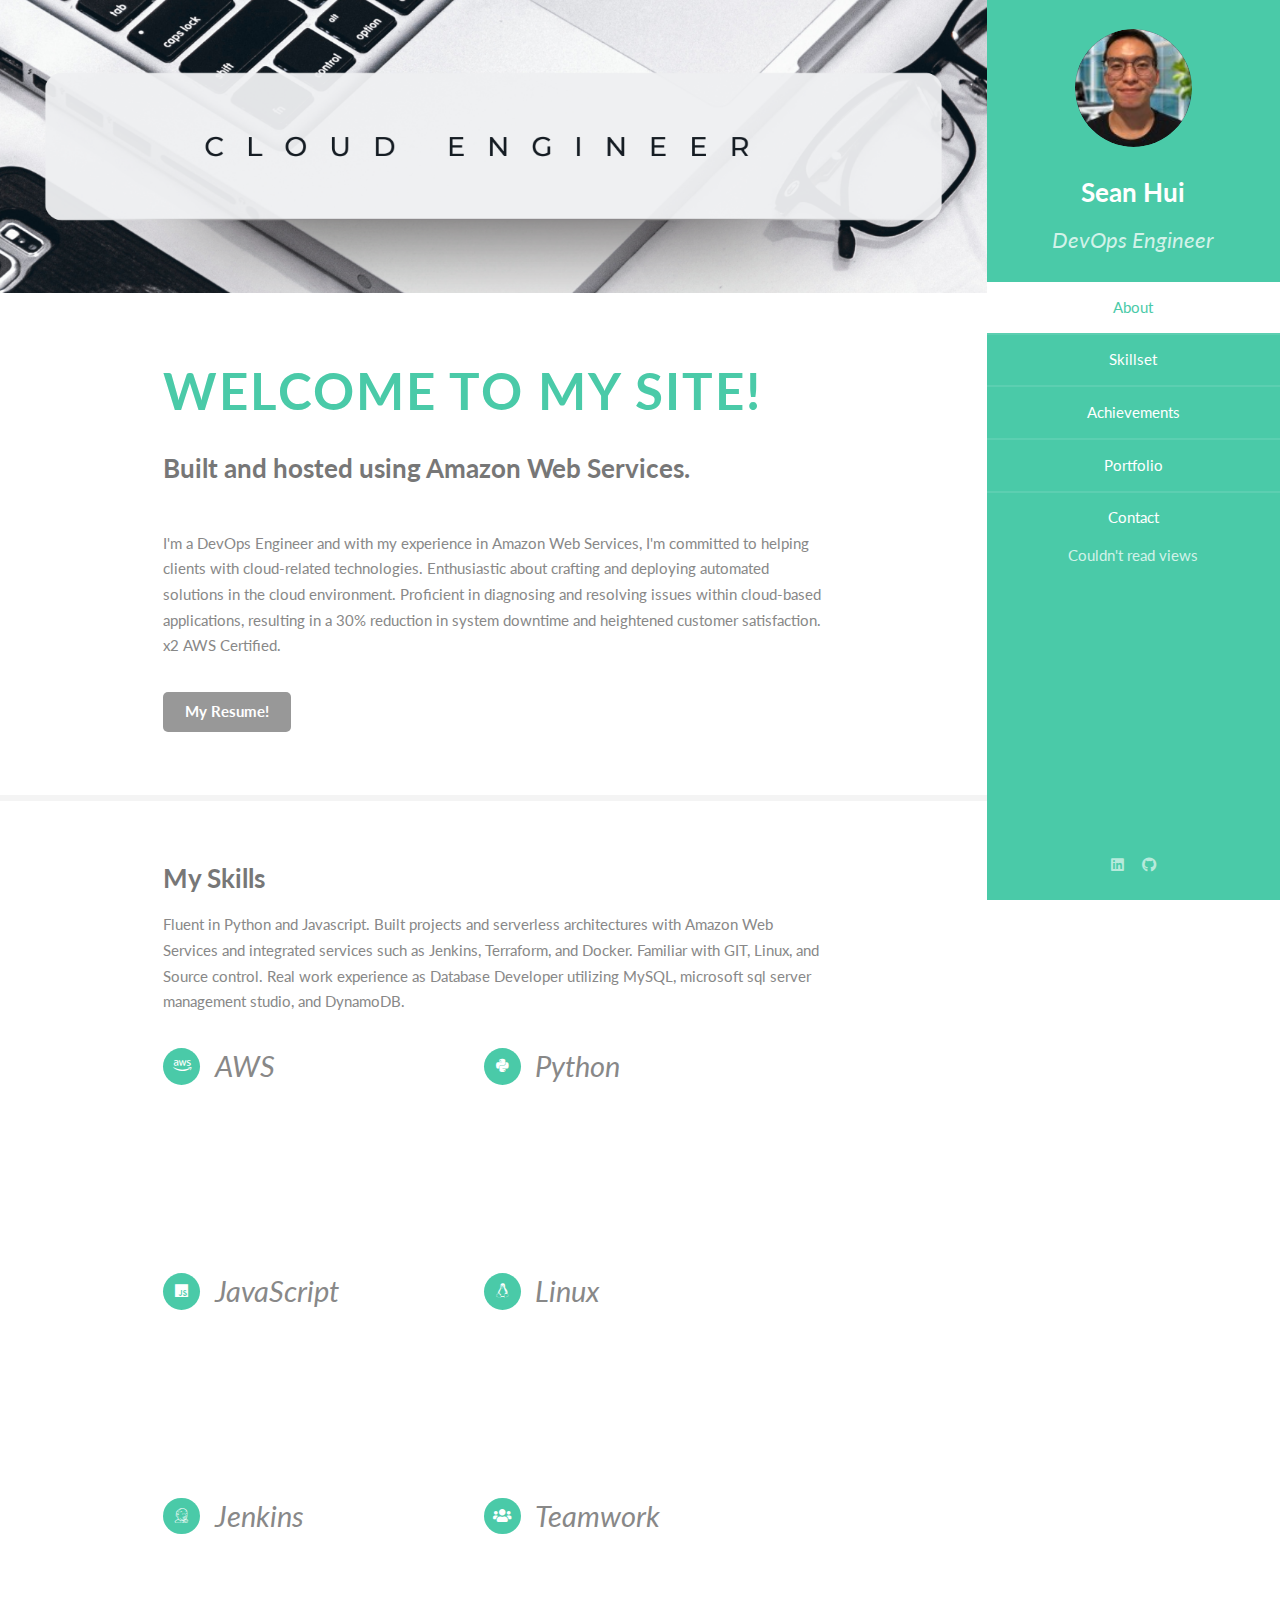
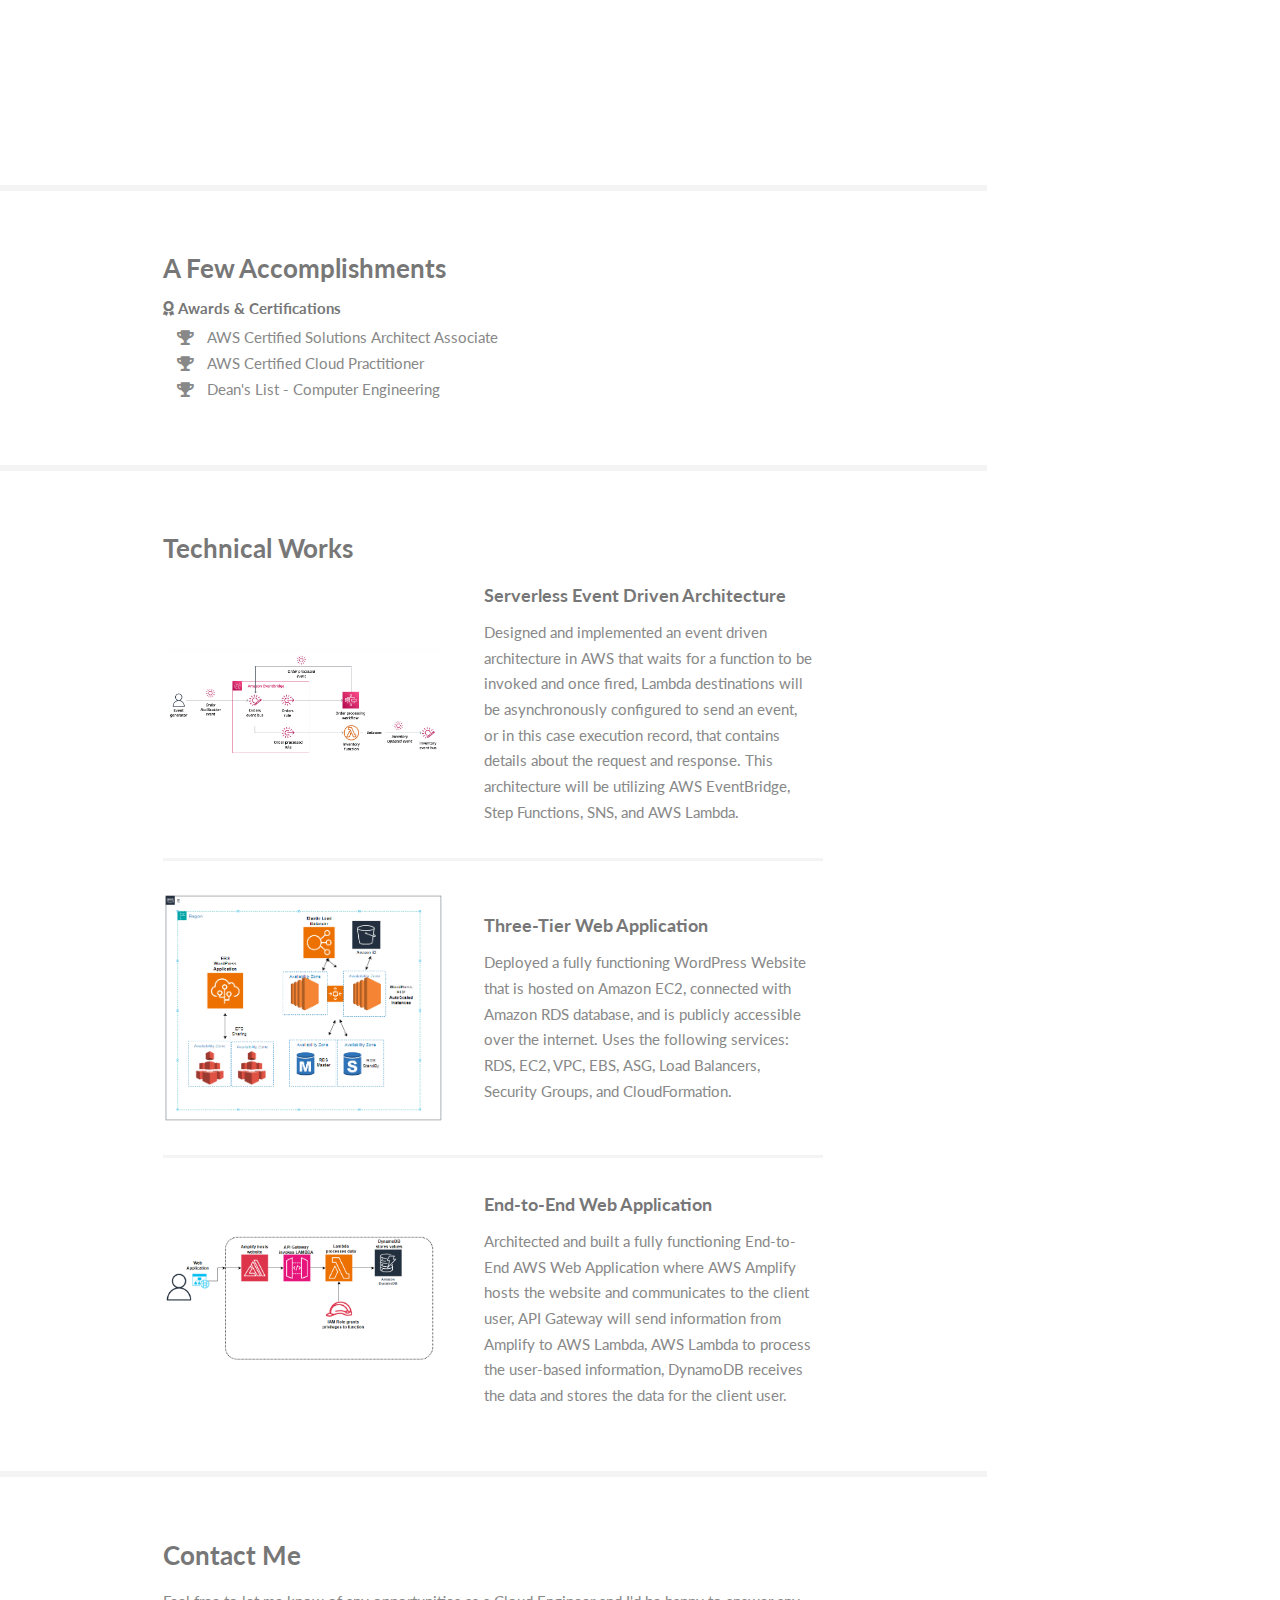
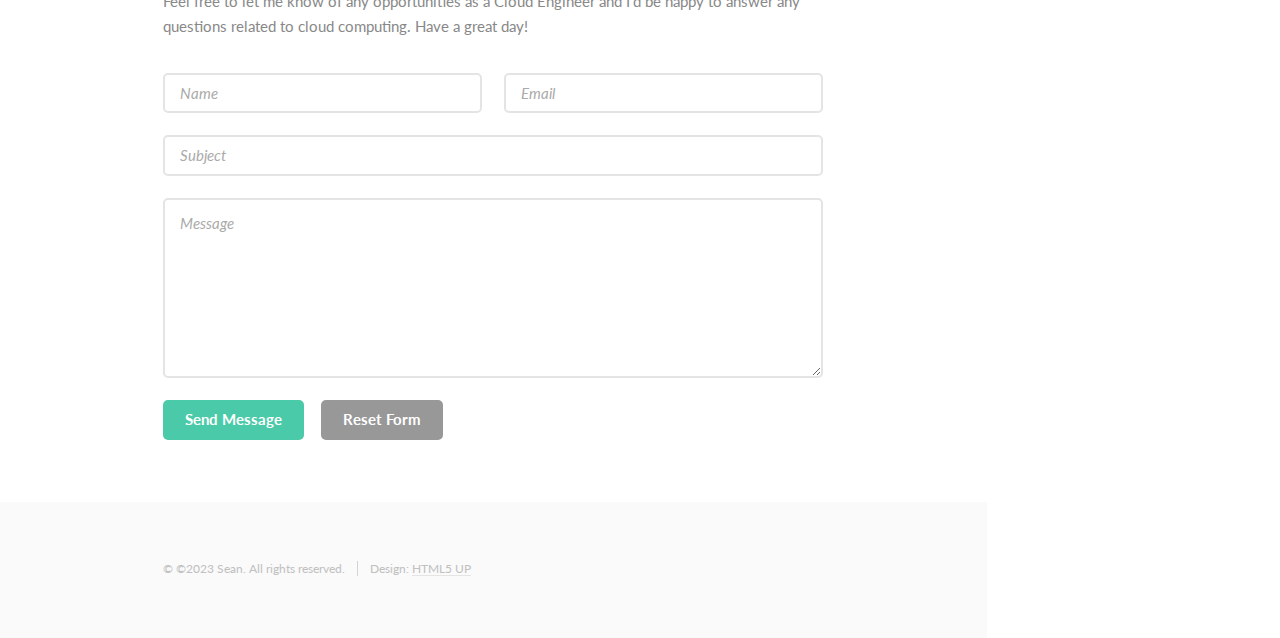
<file: Website Contents/index.html>
<!DOCTYPE HTML>
<!--
	Read Only by HTML5 UP
	html5up.net | @ajlkn
	Free for personal and commercial use under the CCA 3.0 license (html5up.net/license)
-->
<html>
	<head>
		<title>Sean Hui's Cloud Resume Challenge</title>
		<meta charset="utf-8" />
		<meta name="viewport" content="width=device-width, initial-scale=1, user-scalable=no" />
		<link rel="stylesheet" href="assets/css/main.css" />
	</head>
	<body class="is-preload">

		<!-- Header -->
			<section id="header">
				<header>
					<span class="image avatar"><img src="images/profilepic.jpg" alt="" /></span>
					<h1 id="logo"><a href="#">Sean Hui</a></h1>
					<p class="job-titles" id="jobTitles">
						<span class=>DevOps Engineer</span><span class="hidden">Cloud Engineer</span><span class="hidden">Solutions Architect</span><span class="hidden">Cloud Architect</span><span class="hidden">Software Engineer</span>
					  </p>
				</header>
				<nav id="nav">
					<ul>
						<li><a href="#one" class="active">About</a></li>
						<li><a href="#two">Skillset</a></li>
						<li><a href="#three">Achievements</a></li>
						<li><a href="#four">Portfolio</a></li>
						<li><a href="#five">Contact</a></li>
						<div class="counter-number nav-item nav-link text-white-50 font-os font-size-16 active">Couldn't read views</div>
					</ul>
				</nav>
				<footer>
					<ul class="icons">
						<li><a href="https://www.linkedin.com/in/snhui/" class="icon2 brands fa-linkedin" target="_blank"><span class="label">LinkedIn</span></a></li>
						<li><a href="https://github.com/Seanhui2000" class="icon2 brands fa-github" target="_blank"><span class="label">GitHub</span></a></li>
					  </ul>
				</footer>
			</section>

		<!-- Wrapper -->
			<div id="wrapper">

				<!-- Main -->
					<div id="main">

						<!-- One -->
							<section id="one">
								<div class="image main" data-position="center">
									<img src="images/CLoud Engineer.png" alt="" />
								</div>
								<div class="container">
									<header class="major">
										<h2>
											<span>W</span><span>e</span><span>l</span><span>c</span><span>o</span><span>m</span><span>e</span> 
											<span>t</span><span>o</span> 
											<span>m</span><span>y</span> 
											<span>S</span><span>i</span><span>t</span><span>e</span><span>!</span>
										  </h2>
										<p style="margin-top: 20px;">Built and hosted using Amazon Web Services.</p>
									</header>
									<p>I'm a DevOps Engineer and with my experience in Amazon Web Services, 
										I'm committed to helping clients with cloud-related technologies. Enthusiastic about crafting and deploying
										automated solutions in the cloud environment. Proficient in diagnosing and resolving issues within cloud-based applications, resulting in a 30%
										reduction in system downtime and heightened customer satisfaction. x2 AWS Certified.
										</p>
									<ul class="actions">
										<li><input type="submit" onclick="window.open('assets/Sean Huis Resume.pdf')"
										value = "My Resume!" /></li>
									</ul>
								</div>
							</section>

						<!-- Two -->
							<section id="two">
								<div class="container">
									<h3>My Skills</h3>
									<p>Fluent in Python and Javascript. Built projects and serverless architectures with Amazon Web Services and integrated services such as Jenkins, Terraform, and Docker. Familiar with GIT, Linux, and Source control. Real work experience as Database Developer utilizing MySQL, microsoft sql server management studio, and DynamoDB.</p>
									<ul class="feature-icons">
										<li class="icon brands fa-aws">
											<i>AWS</i>
											<span>Amazon Web Services is a leading cloud computing platform that provides a vast array of scalable and managed services, allowing cloud engineers to design, deploy, and maintain highly available and resilient infrastructures for diverse applications.</span>
										  </li>
										  <li class="icon brands fa-python">
											<i>Python</i>
											<span>Python is a high-level, versatile programming language known for its readability and simplicity for various applications, from web development to data science.</span>
										  </li>
										  <li class="icon brands fa-js">
											<i>JavaScript</i>
											<span>JavaScript is a versatile and essential programming language for web development, enabling dynamic and interactive user experiences through its ability to manipulate the Document Object Model (DOM) and handle asynchronous operations.</span>
										  </li>
										  <li class="icon brands fa-linux">
											<i>Linux</i>
											<span>Linux is an open-source, Unix-like operating system kernel that serves as the foundation for a wide range of powerful and customizable operating systems, commonly used in development environments and server deployments.</span>
										  </li>
										  <li class="icon brands fa-jenkins">
											<i>Jenkins</i>
											<span>Jenkins is an open-source automation server widely used in cloud engineering to automate the building, testing, and deployment of applications, facilitating continuous integration and delivery pipelines.</span>
										  </li>
										  <li class="icon solid fa-users">
											<i>Teamwork</i>
											<span>Continuous integration and deployment of code requests/reviews, pull requests, instance testing, and team collaboration are environments I thrive in.</span>
										  </li>
									</ul>
								</div>
							</section>

						<!-- Three -->
							<section id="three">
								<div class="container">
									<h3>A Few Accomplishments</h3>
									<h1 class="text-uppercase font-staat font-size-50"><i class="fas fa-award"></i> Awards &amp;
										Certifications</h1>
									<div class="features">
										<ul class="fa-ul mb-0 font-ram font-size-16 text-black-50 pb-3">
											<li>
												<i class="fa-li fa fa-trophy text-warning"></i>
												AWS Certified Solutions Architect Associate
											</li>
											<li>
												<i class="fa-li fa fa-trophy text-warning"></i>
												AWS Certified Cloud Practitioner
											</li>
											<li>
												<i class="fa-li fa fa-trophy text-warning"></i>
												Dean's List - Computer Engineering
											</li>
										</ul>
									</div>
								</div>
							</section>
						<!-- Four -->
							<section id="four">
								<div class="container">
									<h3>Technical Works</h3>
									<div class="features">
										<article>
											<a href="https://github.com/Seanhui2000/AWS-Projects/tree/main/event-driven" class="image" target="_blank"><img src="images/Event-Driven-Architecture.PNG" alt="" /><i class="fab fa-github github-icon"></i></a>
											<div class="inner">
											  <h4>Serverless Event Driven Architecture</h4>
											  <p>Designed and implemented an event driven architecture in AWS that waits for a function to be invoked and once fired, Lambda destinations will be asynchronously configured to send an event, or in this case execution record, that contains details about the request and response. This architecture will be utilizing AWS EventBridge, Step Functions, SNS, and AWS Lambda.</p>
											</div>
										  </article>
										  <article>
											<a href="https://github.com/Seanhui2000/AWS-Projects/tree/main/word-press" class="image" target="_blank"><img src="images/Word-Press-Architectures.PNG" alt="" /><i class="fab fa-github github-icon"></i></a>
											<div class="inner">
											  <h4>Three-Tier Web Application</h4>
											  <p>Deployed a fully functioning WordPress Website that is hosted on Amazon EC2, connected with Amazon RDS database, and is publicly accessible over the internet. Uses the following services: RDS, EC2, VPC, EBS, ASG, Load Balancers, Security Groups, and CloudFormation.</p>
											</div>
										  </article>
										  <article>
											<a href="https://github.com/Seanhui2000/AWS-Projects/tree/main/web-app" class="image" target="_blank"><img src="images/web architecture.PNG" alt="" /><i class="fab fa-github github-icon"></i></a>
											<div class="inner">
											  <h4>End-to-End Web Application</h4>
											  <p>Architected and built a fully functioning End-to-End AWS Web Application where AWS Amplify hosts the website and communicates to the client user, API Gateway will send information from Amplify to AWS Lambda, AWS Lambda to process the user-based information, DynamoDB receives the data and stores the data for the client user.</p>
											</div>
										  </article>
									</div>
								</div>
							</section>
						<!-- Five -->
							<section id="five">
								<div class="container">
									<h3>Contact Me</h3>
									<p>Feel free to let me know of any opportunities as a Cloud Engineer and I'd be happy to answer any questions related to cloud computing. Have a great day!</p>
									<form method="post" action="#">
										<div class="row gtr-uniform">
											<div class="col-6 col-12-xsmall"><input type="text" name="name" id="name" placeholder="Name" /></div>
											<div class="col-6 col-12-xsmall"><input type="email" name="email" id="email" placeholder="Email" /></div>
											<div class="col-12"><input type="text" name="subject" id="subject" placeholder="Subject" /></div>
											<div class="col-12"><textarea name="message" id="message" placeholder="Message" rows="6"></textarea></div>
											<div class="col-12">
												<ul class="actions">
													<li><input type="submit" class="primary" value="Send Message" /></li>
													<li><input type="reset" value="Reset Form" /></li>
												</ul>
											</div>
										</div>
									</form>
								</div>
							</section>

						<!-- Five -->
						<!--
							<section id="five">
								<div class="container">
									<h3>Elements</h3>

									<section>
										<h4>Text</h4>
										<p>This is <b>bold</b> and this is <strong>strong</strong>. This is <i>italic</i> and this is <em>emphasized</em>.
										This is <sup>superscript</sup> text and this is <sub>subscript</sub> text.
										This is <u>underlined</u> and this is code: <code>for (;;) { ... }</code>. Finally, <a href="#">this is a link</a>.</p>
										<hr />
										<header>
											<h4>Heading with a Subtitle</h4>
											<p>Lorem ipsum dolor sit amet nullam id egestas urna aliquam</p>
										</header>
										<p>Nunc lacinia ante nunc ac lobortis. Interdum adipiscing gravida odio porttitor sem non mi integer non faucibus ornare mi ut ante amet placerat aliquet. Volutpat eu sed ante lacinia sapien lorem accumsan varius montes viverra nibh in adipiscing blandit tempus accumsan.</p>
										<header>
											<h5>Heading with a Subtitle</h5>
											<p>Lorem ipsum dolor sit amet nullam id egestas urna aliquam</p>
										</header>
										<p>Nunc lacinia ante nunc ac lobortis. Interdum adipiscing gravida odio porttitor sem non mi integer non faucibus ornare mi ut ante amet placerat aliquet. Volutpat eu sed ante lacinia sapien lorem accumsan varius montes viverra nibh in adipiscing blandit tempus accumsan.</p>
										<hr />
										<h2>Heading Level 2</h2>
										<h3>Heading Level 3</h3>
										<h4>Heading Level 4</h4>
										<h5>Heading Level 5</h5>
										<h6>Heading Level 6</h6>
										<hr />
										<h5>Blockquote</h5>
										<blockquote>Fringilla nisl. Donec accumsan interdum nisi, quis tincidunt felis sagittis eget tempus euismod. Vestibulum ante ipsum primis in faucibus vestibulum. Blandit adipiscing eu felis iaculis volutpat ac adipiscing accumsan faucibus. Vestibulum ante ipsum primis in faucibus lorem ipsum dolor sit amet nullam adipiscing eu felis.</blockquote>
										<h5>Preformatted</h5>
										<pre><code>i = 0;

while (!deck.isInOrder()) {
    print 'Iteration ' + i;
    deck.shuffle();
    i++;
}

print 'It took ' + i + ' iterations to sort the deck.';</code></pre>
									</section>

									<section>
										<h4>Lists</h4>
										<div class="row">
											<div class="col-6 col-12-xsmall">
												<h5>Unordered</h5>
												<ul>
													<li>Dolor pulvinar etiam magna etiam.</li>
													<li>Sagittis adipiscing lorem eleifend.</li>
													<li>Felis enim feugiat dolore viverra.</li>
												</ul>
												<h5>Alternate</h5>
												<ul class="alt">
													<li>Dolor pulvinar etiam magna etiam.</li>
													<li>Sagittis adipiscing lorem eleifend.</li>
													<li>Felis enim feugiat dolore viverra.</li>
												</ul>
											</div>
											<div class="col-6 col-12-xsmall">
												<h5>Ordered</h5>
												<ol>
													<li>Dolor pulvinar etiam magna etiam.</li>
													<li>Etiam vel felis at lorem sed viverra.</li>
													<li>Felis enim feugiat dolore viverra.</li>
													<li>Dolor pulvinar etiam magna etiam.</li>
													<li>Etiam vel felis at lorem sed viverra.</li>
													<li>Felis enim feugiat dolore viverra.</li>
												</ol>
												<h5>Icons</h5>
												<ul class="icons">
													<li><a href="#" class="icon brands fa-twitter"><span class="label">Twitter</span></a></li>
													<li><a href="#" class="icon brands fa-facebook-f"><span class="label">Facebook</span></a></li>
													<li><a href="#" class="icon brands fa-instagram"><span class="label">Instagram</span></a></li>
													<li><a href="#" class="icon brands fa-github"><span class="label">Github</span></a></li>
													<li><a href="#" class="icon brands fa-dribbble"><span class="label">Dribbble</span></a></li>
													<li><a href="#" class="icon brands fa-tumblr"><span class="label">Tumblr</span></a></li>
												</ul>
											</div>
										</div>
										<h5>Actions</h5>
										<ul class="actions">
											<li><a href="#" class="button primary">Default</a></li>
											<li><a href="#" class="button">Default</a></li>
											<li><a href="#" class="button alt">Default</a></li>
										</ul>
										<ul class="actions small">
											<li><a href="#" class="button primary small">Small</a></li>
											<li><a href="#" class="button small">Small</a></li>
											<li><a href="#" class="button alt small">Small</a></li>
										</ul>
										<div class="row">
											<div class="col-3 col-6-medium col-12-xsmall">
												<ul class="actions stacked">
													<li><a href="#" class="button primary">Default</a></li>
													<li><a href="#" class="button">Default</a></li>
													<li><a href="#" class="button alt">Default</a></li>
												</ul>
											</div>
											<div class="col-3 col-6 col-12-xsmall">
												<ul class="actions stacked">
													<li><a href="#" class="button primary small">Small</a></li>
													<li><a href="#" class="button small">Small</a></li>
													<li><a href="#" class="button alt small">Small</a></li>
												</ul>
											</div>
											<div class="col-3 col-6-medium col-12-xsmall">
												<ul class="actions stacked">
													<li><a href="#" class="button primary fit">Default</a></li>
													<li><a href="#" class="button fit">Default</a></li>
													<li><a href="#" class="button alt fit">Default</a></li>
												</ul>
											</div>
											<div class="col-3 col-6-medium col-12-xsmall">
												<ul class="actions stacked">
													<li><a href="#" class="button primary small fit">Small</a></li>
													<li><a href="#" class="button small fit">Small</a></li>
													<li><a href="#" class="button alt small fit">Small</a></li>
												</ul>
											</div>
										</div>
									</section>

									<section>
										<h4>Table</h4>
										<h5>Default</h5>
										<div class="table-wrapper">
											<table>
												<thead>
													<tr>
														<th>Name</th>
														<th>Description</th>
														<th>Price</th>
													</tr>
												</thead>
												<tbody>
													<tr>
														<td>Item One</td>
														<td>Ante turpis integer aliquet porttitor.</td>
														<td>29.99</td>
													</tr>
													<tr>
														<td>Item Two</td>
														<td>Vis ac commodo adipiscing arcu aliquet.</td>
														<td>19.99</td>
													</tr>
													<tr>
														<td>Item Three</td>
														<td> Morbi faucibus arcu accumsan lorem.</td>
														<td>29.99</td>
													</tr>
													<tr>
														<td>Item Four</td>
														<td>Vitae integer tempus condimentum.</td>
														<td>19.99</td>
													</tr>
													<tr>
														<td>Item Five</td>
														<td>Ante turpis integer aliquet porttitor.</td>
														<td>29.99</td>
													</tr>
												</tbody>
												<tfoot>
													<tr>
														<td colspan="2"></td>
														<td>100.00</td>
													</tr>
												</tfoot>
											</table>
										</div>

										<h5>Alternate</h5>
										<div class="table-wrapper">
											<table class="alt">
												<thead>
													<tr>
														<th>Name</th>
														<th>Description</th>
														<th>Price</th>
													</tr>
												</thead>
												<tbody>
													<tr>
														<td>Item One</td>
														<td>Ante turpis integer aliquet porttitor.</td>
														<td>29.99</td>
													</tr>
													<tr>
														<td>Item Two</td>
														<td>Vis ac commodo adipiscing arcu aliquet.</td>
														<td>19.99</td>
													</tr>
													<tr>
														<td>Item Three</td>
														<td> Morbi faucibus arcu accumsan lorem.</td>
														<td>29.99</td>
													</tr>
													<tr>
														<td>Item Four</td>
														<td>Vitae integer tempus condimentum.</td>
														<td>19.99</td>
													</tr>
													<tr>
														<td>Item Five</td>
														<td>Ante turpis integer aliquet porttitor.</td>
														<td>29.99</td>
													</tr>
												</tbody>
												<tfoot>
													<tr>
														<td colspan="2"></td>
														<td>100.00</td>
													</tr>
												</tfoot>
											</table>
										</div>
									</section>

									<section>
										<h4>Buttons</h4>
										<ul class="actions">
											<li><a href="#" class="button primary">Primary</a></li>
											<li><a href="#" class="button">Default</a></li>
											<li><a href="#" class="button alt">Alternate</a></li>
										</ul>
										<ul class="actions">
											<li><a href="#" class="button primary large">Large</a></li>
											<li><a href="#" class="button">Default</a></li>
											<li><a href="#" class="button alt small">Small</a></li>
										</ul>
										<ul class="actions fit">
											<li><a href="#" class="button primary fit">Fit</a></li>
											<li><a href="#" class="button fit">Fit</a></li>
											<li><a href="#" class="button alt fit">Fit</a></li>
										</ul>
										<ul class="actions fit small">
											<li><a href="#" class="button primary fit small">Fit + Small</a></li>
											<li><a href="#" class="button fit small">Fit + Small</a></li>
											<li><a href="#" class="button alt fit small">Fit + Small</a></li>
										</ul>
										<ul class="actions">
											<li><a href="#" class="button primary icon solid fa-download">Icon</a></li>
											<li><a href="#" class="button icon solid fa-download">Icon</a></li>
											<li><a href="#" class="button alt icon solid fa-check">Icon</a></li>
										</ul>
										<ul class="actions">
											<li><span class="button primary disabled">Primary</span></li>
											<li><span class="button disabled">Default</span></li>
											<li><span class="button alt disabled">Alternate</span></li>
										</ul>
									</section>

									<section>
										<h4>Form</h4>
										<form method="post" action="#">
											<div class="row gtr-uniform">
												<div class="col-6 col-12-xsmall">
													<input type="text" name="demo-name" id="demo-name" value="" placeholder="Name" />
												</div>
												<div class="col-6 col-12-xsmall">
													<input type="email" name="demo-email" id="demo-email" value="" placeholder="Email" />
												</div>
												<div class="col-12">
													<select name="demo-category" id="demo-category">
														<option value="">- Category -</option>
														<option value="1">Manufacturing</option>
														<option value="1">Shipping</option>
														<option value="1">Administration</option>
														<option value="1">Human Resources</option>
													</select>
												</div>
												<div class="col-4 col-12-medium">
													<input type="radio" id="demo-priority-low" name="demo-priority" checked>
													<label for="demo-priority-low">Low Priority</label>
												</div>
												<div class="col-4 col-12-medium">
													<input type="radio" id="demo-priority-normal" name="demo-priority">
													<label for="demo-priority-normal">Normal Priority</label>
												</div>
												<div class="col-4 col-12-medium">
													<input type="radio" id="demo-priority-high" name="demo-priority">
													<label for="demo-priority-high">High Priority</label>
												</div>
												<div class="col-6 col-12-medium">
													<input type="checkbox" id="demo-copy" name="demo-copy">
													<label for="demo-copy">Email me a copy of this message</label>
												</div>
												<div class="col-6 col-12-medium">
													<input type="checkbox" id="demo-human" name="demo-human" checked>
													<label for="demo-human">I am a human and not a robot</label>
												</div>
												<div class="col-12">
													<textarea name="demo-message" id="demo-message" placeholder="Enter your message" rows="6"></textarea>
												</div>
												<div class="col-12">
													<ul class="actions">
														<li><input type="submit" value="Send Message" /></li>
														<li><input type="reset" value="Reset" class="alt" /></li>
													</ul>
												</div>
											</div>
										</form>
									</section>

									<section>
										<h4>Image</h4>
										<h5>Fit</h5>
										<span class="image fit"><img src="images/banner.jpg" alt="" /></span>
										<div class="box alt">
											<div class="row gtr-50 gtr-uniform">
												<div class="col-4"><span class="image fit"><img src="images/pic01.jpg" alt="" /></span></div>
												<div class="col-4"><span class="image fit"><img src="images/pic02.jpg" alt="" /></span></div>
												<div class="col-4"><span class="image fit"><img src="images/pic03.jpg" alt="" /></span></div>
												<div class="col-4"><span class="image fit"><img src="images/pic02.jpg" alt="" /></span></div>
												<div class="col-4"><span class="image fit"><img src="images/pic03.jpg" alt="" /></span></div>
												<div class="col-4"><span class="image fit"><img src="images/pic01.jpg" alt="" /></span></div>
												<div class="col-4"><span class="image fit"><img src="images/pic03.jpg" alt="" /></span></div>
												<div class="col-4"><span class="image fit"><img src="images/pic01.jpg" alt="" /></span></div>
												<div class="col-4"><span class="image fit"><img src="images/pic02.jpg" alt="" /></span></div>
											</div>
										</div>
										<h5>Left &amp; Right</h5>
										<p><span class="image left"><img src="images/avatar.jpg" alt="" /></span>Fringilla nisl. Donec accumsan interdum nisi, quis tincidunt felis sagittis eget. tempus euismod. Vestibulum ante ipsum primis in faucibus vestibulum. Blandit adipiscing eu felis iaculis volutpat ac adipiscing accumsan eu faucibus. Integer ac pellentesque praesent tincidunt felis sagittis eget. tempus euismod. Vestibulum ante ipsum primis in faucibus vestibulum. Blandit adipiscing eu felis iaculis volutpat ac adipiscing accumsan eu faucibus. Integer ac pellentesque praesent. Donec accumsan interdum nisi, quis tincidunt felis sagittis eget. tempus euismod. Vestibulum ante ipsum primis in faucibus vestibulum. Blandit adipiscing eu felis iaculis volutpat ac adipiscing accumsan eu faucibus. Integer ac pellentesque praesent tincidunt felis sagittis eget. tempus euismod. Vestibulum ante ipsum primis in faucibus vestibulum. Blandit adipiscing eu felis iaculis volutpat ac adipiscing accumsan eu faucibus. Integer ac pellentesque praesent.</p>
										<p><span class="image right"><img src="images/avatar.jpg" alt="" /></span>Fringilla nisl. Donec accumsan interdum nisi, quis tincidunt felis sagittis eget. tempus euismod. Vestibulum ante ipsum primis in faucibus vestibulum. Blandit adipiscing eu felis iaculis volutpat ac adipiscing accumsan eu faucibus. Integer ac pellentesque praesent tincidunt felis sagittis eget. tempus euismod. Vestibulum ante ipsum primis in faucibus vestibulum. Blandit adipiscing eu felis iaculis volutpat ac adipiscing accumsan eu faucibus. Integer ac pellentesque praesent. Donec accumsan interdum nisi, quis tincidunt felis sagittis eget. tempus euismod. Vestibulum ante ipsum primis in faucibus vestibulum. Blandit adipiscing eu felis iaculis volutpat ac adipiscing accumsan eu faucibus. Integer ac pellentesque praesent tincidunt felis sagittis eget. tempus euismod. Vestibulum ante ipsum primis in faucibus vestibulum. Blandit adipiscing eu felis iaculis volutpat ac adipiscing accumsan eu faucibus. Integer ac pellentesque praesent.</p>
									</section>

								</div>
							</section>
						-->

					</div>

				<!-- Footer -->
					<section id="footer">
						<div class="container">
							<ul class="copyright">
								<li>&copy; ©2023 Sean. All rights reserved.</li><li>Design: <a href="http://html5up.net">HTML5 UP</a></li>
							</ul>
						</div>
					</section>

			</div>

		<!-- Scripts -->
			<script src="assets/js/jquery.min.js"></script>
			<script src="assets/js/jquery.scrollex.min.js"></script>
			<script src="assets/js/jquery.scrolly.min.js"></script>
			<script src="assets/js/browser.min.js"></script>
			<script src="assets/js/breakpoints.min.js"></script>
			<script src="assets/js/util.js"></script>
			<script src="assets/js/main.js"></script>
			<script src="assets/js/index.js"></script>
			<script>
				document.addEventListener("DOMContentLoaded", function () {
				  const jobTitlesElement = document.getElementById('jobTitles');
				  const jobTitles = jobTitlesElement.querySelectorAll('span');
				  let currentIndex = 0;
			  
				  function cycleJobTitles() {
					jobTitles.forEach((span, index) => {
					  span.classList.add('hidden');
					});
			  
					jobTitles[currentIndex].classList.remove('hidden');
			  
					currentIndex = (currentIndex + 1) % jobTitles.length;
				  }
			  
				  // Initial delay before starting the cycling
				  setTimeout(function () {
					cycleJobTitles();
					setInterval(cycleJobTitles, 2000); // Change job title every 2 seconds (adjust as needed)
				  }, 1000); // Initial delay duration (adjust as needed)
				});
			  </script>

	</body>
</html>
</file>
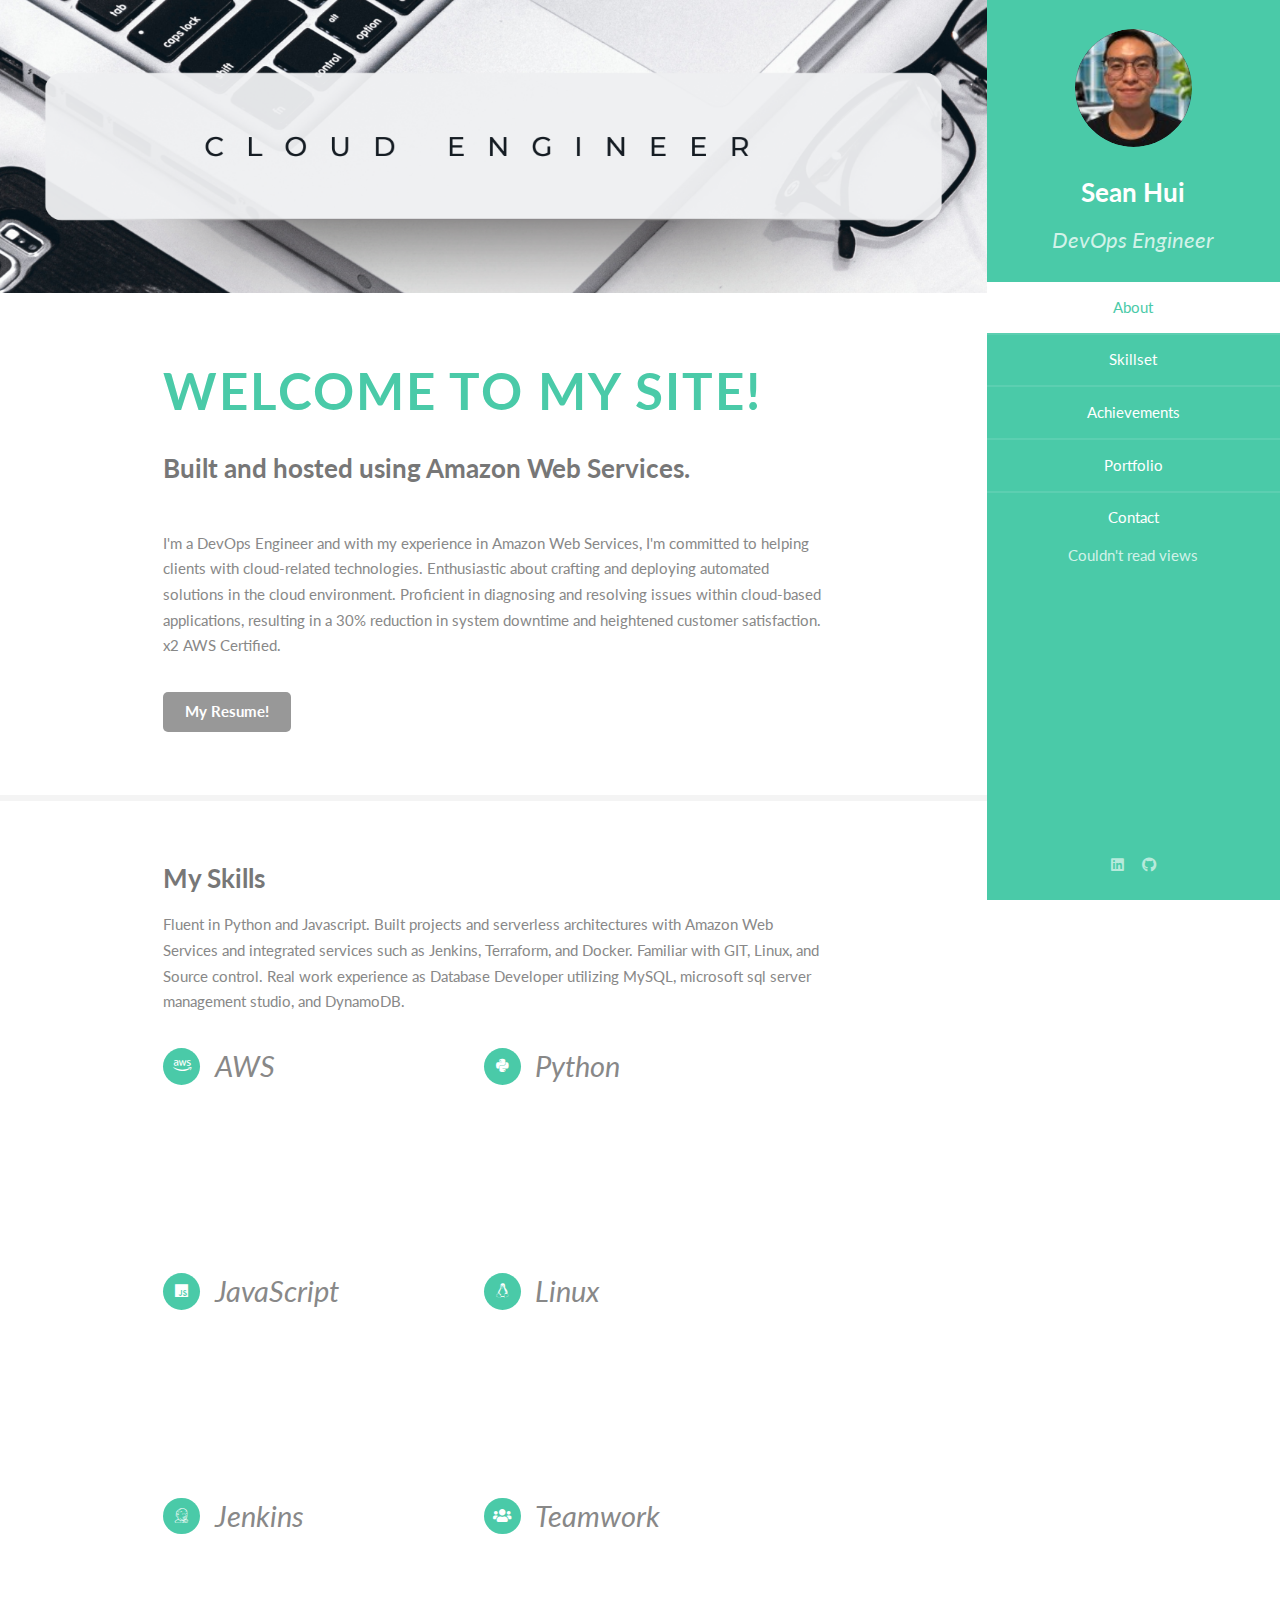
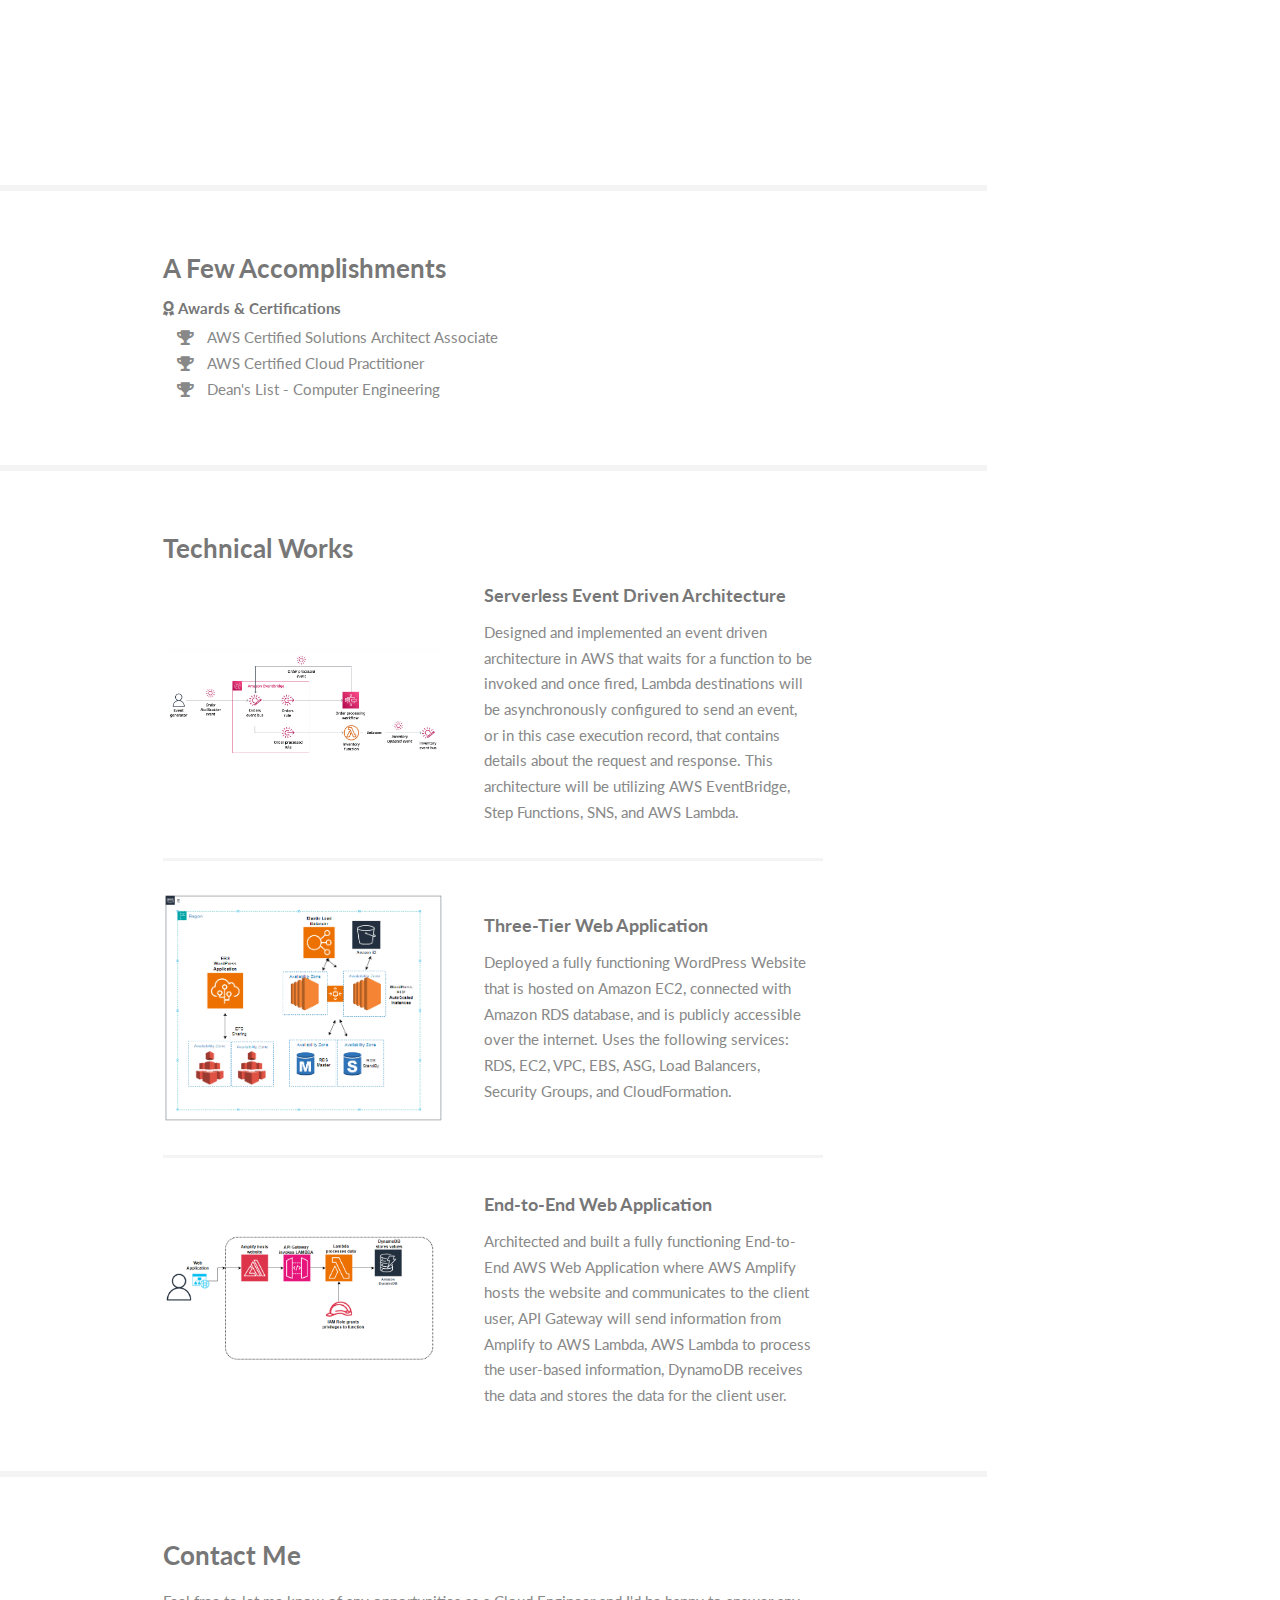
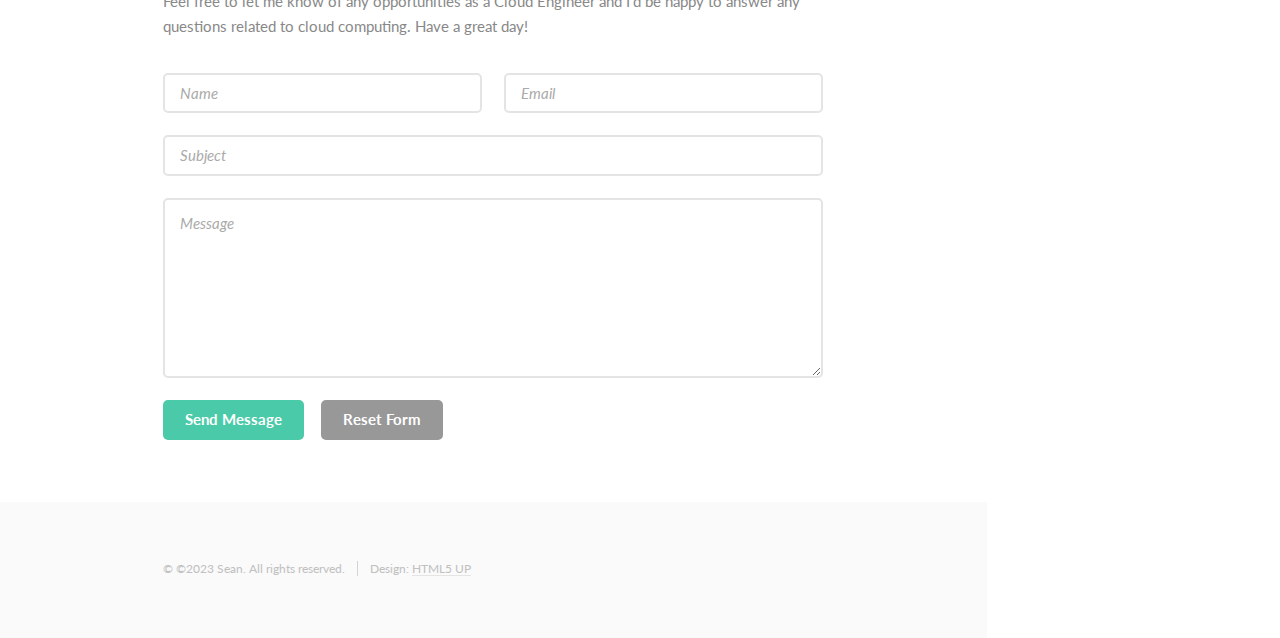
<file: Website-Contents/index.html>
<!DOCTYPE HTML>
<!--
	Read Only by HTML5 UP
	html5up.net | @ajlkn
	Free for personal and commercial use under the CCA 3.0 license (html5up.net/license)
-->
<html>
	<head>
		<title>Sean Hui's Cloud Resume Challenge</title>
		<meta charset="utf-8" />
		<meta name="viewport" content="width=device-width, initial-scale=1, user-scalable=no" />
		<link rel="stylesheet" href="assets/css/main.css" />
	</head>
	<body class="is-preload">

		<!-- Header -->
			<section id="header">
				<header>
					<span class="image avatar"><img src="images/profilepic.jpg" alt="" /></span>
					<h1 id="logo"><a href="#">Sean Hui</a></h1>
					<p class="job-titles" id="jobTitles">
						<span class=>DevOps Engineer</span><span class="hidden">Cloud Engineer</span><span class="hidden">Solutions Architect</span><span class="hidden">Cloud Architect</span><span class="hidden">Software Engineer</span>
					  </p>
				</header>
				<nav id="nav">
					<ul>
						<li><a href="#one" class="active">About</a></li>
						<li><a href="#two">Skillset</a></li>
						<li><a href="#three">Achievements</a></li>
						<li><a href="#four">Portfolio</a></li>
						<li><a href="#five">Contact</a></li>
						<div class="counter-number nav-item nav-link text-white-50 font-os font-size-16 active">Couldn't read views</div>
					</ul>
				</nav>
				<footer>
					<ul class="icons">
						<li><a href="https://www.linkedin.com/in/snhui/" class="icon2 brands fa-linkedin" target="_blank"><span class="label">LinkedIn</span></a></li>
						<li><a href="https://github.com/Seanhui2000" class="icon2 brands fa-github" target="_blank"><span class="label">GitHub</span></a></li>
					  </ul>
				</footer>
			</section>

		<!-- Wrapper -->
			<div id="wrapper">

				<!-- Main -->
					<div id="main">

						<!-- One -->
							<section id="one">
								<div class="image main" data-position="center">
									<img src="images/CLoud Engineer.png" alt="" />
								</div>
								<div class="container">
									<header class="major">
										<h2>
											<span>W</span><span>e</span><span>l</span><span>c</span><span>o</span><span>m</span><span>e</span> 
											<span>t</span><span>o</span> 
											<span>m</span><span>y</span> 
											<span>S</span><span>i</span><span>t</span><span>e</span><span>!</span>
										  </h2>
										<p style="margin-top: 20px;">Built and hosted using Amazon Web Services.</p>
									</header>
									<p>I'm a DevOps Engineer and with my experience in Amazon Web Services, 
										I'm committed to helping clients with cloud-related technologies. Enthusiastic about crafting and deploying
										automated solutions in the cloud environment. Proficient in diagnosing and resolving issues within cloud-based applications, resulting in a 30%
										reduction in system downtime and heightened customer satisfaction. x2 AWS Certified.
										</p>
									<ul class="actions">
										<li><input type="submit" onclick="window.open('assets/Sean Huis Professional Resume.pdf')"
										value = "My Resume!" /></li>
									</ul>
								</div>
							</section>

						<!-- Two -->
							<section id="two">
								<div class="container">
									<h3>My Skills</h3>
									<p>Fluent in Python and Javascript. Built projects and serverless architectures with Amazon Web Services and integrated services such as Jenkins, Terraform, and Docker. Familiar with GIT, Linux, and Source control. Real work experience as Database Developer utilizing MySQL, microsoft sql server management studio, and DynamoDB.</p>
									<ul class="feature-icons">
										<li class="icon brands fa-aws">
											<i>AWS</i>
											<span>Amazon Web Services is a leading cloud computing platform that provides a vast array of scalable and managed services, allowing cloud engineers to design, deploy, and maintain highly available and resilient infrastructures for diverse applications.</span>
										  </li>
										  <li class="icon brands fa-python">
											<i>Python</i>
											<span>Python is a high-level, versatile programming language known for its readability and simplicity for various applications, from web development to data science.</span>
										  </li>
										  <li class="icon brands fa-js">
											<i>JavaScript</i>
											<span>JavaScript is a versatile and essential programming language for web development, enabling dynamic and interactive user experiences through its ability to manipulate the Document Object Model (DOM) and handle asynchronous operations.</span>
										  </li>
										  <li class="icon brands fa-linux">
											<i>Linux</i>
											<span>Linux is an open-source, Unix-like operating system kernel that serves as the foundation for a wide range of powerful and customizable operating systems, commonly used in development environments and server deployments.</span>
										  </li>
										  <li class="icon brands fa-jenkins">
											<i>Jenkins</i>
											<span>Jenkins is an open-source automation server widely used in cloud engineering to automate the building, testing, and deployment of applications, facilitating continuous integration and delivery pipelines.</span>
										  </li>
										  <li class="icon solid fa-users">
											<i>Teamwork</i>
											<span>Continuous integration and deployment of code requests/reviews, pull requests, instance testing, and team collaboration are environments I thrive in.</span>
										  </li>
									</ul>
								</div>
							</section>

						<!-- Three -->
							<section id="three">
								<div class="container">
									<h3>A Few Accomplishments</h3>
									<h1 class="text-uppercase font-staat font-size-50"><i class="fas fa-award"></i> Awards &amp;
										Certifications</h1>
									<div class="features">
										<ul class="fa-ul mb-0 font-ram font-size-16 text-black-50 pb-3">
											<li>
												<i class="fa-li fa fa-trophy text-warning"></i>
												AWS Certified Solutions Architect Associate
											</li>
											<li>
												<i class="fa-li fa fa-trophy text-warning"></i>
												AWS Certified Cloud Practitioner
											</li>
											<li>
												<i class="fa-li fa fa-trophy text-warning"></i>
												Dean's List - Computer Engineering
											</li>
										</ul>
									</div>
								</div>
							</section>
						<!-- Four -->
							<section id="four">
								<div class="container">
									<h3>Technical Works</h3>
									<div class="features">
										<article>
											<a href="https://github.com/Seanhui2000/AWS-Projects/tree/main/event-driven" class="image" target="_blank"><img src="images/Event-Driven-Architecture.PNG" alt="" /><i class="fab fa-github github-icon"></i></a>
											<div class="inner">
											  <h4>Serverless Event Driven Architecture</h4>
											  <p>Designed and implemented an event driven architecture in AWS that waits for a function to be invoked and once fired, Lambda destinations will be asynchronously configured to send an event, or in this case execution record, that contains details about the request and response. This architecture will be utilizing AWS EventBridge, Step Functions, SNS, and AWS Lambda.</p>
											</div>
										  </article>
										  <article>
											<a href="https://github.com/Seanhui2000/AWS-Projects/tree/main/word-press" class="image" target="_blank"><img src="images/Word-Press-Architectures.PNG" alt="" /><i class="fab fa-github github-icon"></i></a>
											<div class="inner">
											  <h4>Three-Tier Web Application</h4>
											  <p>Deployed a fully functioning WordPress Website that is hosted on Amazon EC2, connected with Amazon RDS database, and is publicly accessible over the internet. Uses the following services: RDS, EC2, VPC, EBS, ASG, Load Balancers, Security Groups, and CloudFormation.</p>
											</div>
										  </article>
										  <article>
											<a href="https://github.com/Seanhui2000/AWS-Projects/tree/main/web-app" class="image" target="_blank"><img src="images/web architecture.PNG" alt="" /><i class="fab fa-github github-icon"></i></a>
											<div class="inner">
											  <h4>End-to-End Web Application</h4>
											  <p>Architected and built a fully functioning End-to-End AWS Web Application where AWS Amplify hosts the website and communicates to the client user, API Gateway will send information from Amplify to AWS Lambda, AWS Lambda to process the user-based information, DynamoDB receives the data and stores the data for the client user.</p>
											</div>
										  </article>
									</div>
								</div>
							</section>
						<!-- Five -->
							<section id="five">
								<div class="container">
									<h3>Contact Me</h3>
									<p>Feel free to let me know of any opportunities as a Cloud Engineer and I'd be happy to answer any questions related to cloud computing. Have a great day!</p>
									<form method="post" action="#">
										<div class="row gtr-uniform">
											<div class="col-6 col-12-xsmall"><input type="text" name="name" id="name" placeholder="Name" /></div>
											<div class="col-6 col-12-xsmall"><input type="email" name="email" id="email" placeholder="Email" /></div>
											<div class="col-12"><input type="text" name="subject" id="subject" placeholder="Subject" /></div>
											<div class="col-12"><textarea name="message" id="message" placeholder="Message" rows="6"></textarea></div>
											<div class="col-12">
												<ul class="actions">
													<li><input type="submit" class="primary" value="Send Message" /></li>
													<li><input type="reset" value="Reset Form" /></li>
												</ul>
											</div>
										</div>
									</form>
								</div>
							</section>

						<!-- Five -->
						<!--
							<section id="five">
								<div class="container">
									<h3>Elements</h3>

									<section>
										<h4>Text</h4>
										<p>This is <b>bold</b> and this is <strong>strong</strong>. This is <i>italic</i> and this is <em>emphasized</em>.
										This is <sup>superscript</sup> text and this is <sub>subscript</sub> text.
										This is <u>underlined</u> and this is code: <code>for (;;) { ... }</code>. Finally, <a href="#">this is a link</a>.</p>
										<hr />
										<header>
											<h4>Heading with a Subtitle</h4>
											<p>Lorem ipsum dolor sit amet nullam id egestas urna aliquam</p>
										</header>
										<p>Nunc lacinia ante nunc ac lobortis. Interdum adipiscing gravida odio porttitor sem non mi integer non faucibus ornare mi ut ante amet placerat aliquet. Volutpat eu sed ante lacinia sapien lorem accumsan varius montes viverra nibh in adipiscing blandit tempus accumsan.</p>
										<header>
											<h5>Heading with a Subtitle</h5>
											<p>Lorem ipsum dolor sit amet nullam id egestas urna aliquam</p>
										</header>
										<p>Nunc lacinia ante nunc ac lobortis. Interdum adipiscing gravida odio porttitor sem non mi integer non faucibus ornare mi ut ante amet placerat aliquet. Volutpat eu sed ante lacinia sapien lorem accumsan varius montes viverra nibh in adipiscing blandit tempus accumsan.</p>
										<hr />
										<h2>Heading Level 2</h2>
										<h3>Heading Level 3</h3>
										<h4>Heading Level 4</h4>
										<h5>Heading Level 5</h5>
										<h6>Heading Level 6</h6>
										<hr />
										<h5>Blockquote</h5>
										<blockquote>Fringilla nisl. Donec accumsan interdum nisi, quis tincidunt felis sagittis eget tempus euismod. Vestibulum ante ipsum primis in faucibus vestibulum. Blandit adipiscing eu felis iaculis volutpat ac adipiscing accumsan faucibus. Vestibulum ante ipsum primis in faucibus lorem ipsum dolor sit amet nullam adipiscing eu felis.</blockquote>
										<h5>Preformatted</h5>
										<pre><code>i = 0;

while (!deck.isInOrder()) {
    print 'Iteration ' + i;
    deck.shuffle();
    i++;
}

print 'It took ' + i + ' iterations to sort the deck.';</code></pre>
									</section>

									<section>
										<h4>Lists</h4>
										<div class="row">
											<div class="col-6 col-12-xsmall">
												<h5>Unordered</h5>
												<ul>
													<li>Dolor pulvinar etiam magna etiam.</li>
													<li>Sagittis adipiscing lorem eleifend.</li>
													<li>Felis enim feugiat dolore viverra.</li>
												</ul>
												<h5>Alternate</h5>
												<ul class="alt">
													<li>Dolor pulvinar etiam magna etiam.</li>
													<li>Sagittis adipiscing lorem eleifend.</li>
													<li>Felis enim feugiat dolore viverra.</li>
												</ul>
											</div>
											<div class="col-6 col-12-xsmall">
												<h5>Ordered</h5>
												<ol>
													<li>Dolor pulvinar etiam magna etiam.</li>
													<li>Etiam vel felis at lorem sed viverra.</li>
													<li>Felis enim feugiat dolore viverra.</li>
													<li>Dolor pulvinar etiam magna etiam.</li>
													<li>Etiam vel felis at lorem sed viverra.</li>
													<li>Felis enim feugiat dolore viverra.</li>
												</ol>
												<h5>Icons</h5>
												<ul class="icons">
													<li><a href="#" class="icon brands fa-twitter"><span class="label">Twitter</span></a></li>
													<li><a href="#" class="icon brands fa-facebook-f"><span class="label">Facebook</span></a></li>
													<li><a href="#" class="icon brands fa-instagram"><span class="label">Instagram</span></a></li>
													<li><a href="#" class="icon brands fa-github"><span class="label">Github</span></a></li>
													<li><a href="#" class="icon brands fa-dribbble"><span class="label">Dribbble</span></a></li>
													<li><a href="#" class="icon brands fa-tumblr"><span class="label">Tumblr</span></a></li>
												</ul>
											</div>
										</div>
										<h5>Actions</h5>
										<ul class="actions">
											<li><a href="#" class="button primary">Default</a></li>
											<li><a href="#" class="button">Default</a></li>
											<li><a href="#" class="button alt">Default</a></li>
										</ul>
										<ul class="actions small">
											<li><a href="#" class="button primary small">Small</a></li>
											<li><a href="#" class="button small">Small</a></li>
											<li><a href="#" class="button alt small">Small</a></li>
										</ul>
										<div class="row">
											<div class="col-3 col-6-medium col-12-xsmall">
												<ul class="actions stacked">
													<li><a href="#" class="button primary">Default</a></li>
													<li><a href="#" class="button">Default</a></li>
													<li><a href="#" class="button alt">Default</a></li>
												</ul>
											</div>
											<div class="col-3 col-6 col-12-xsmall">
												<ul class="actions stacked">
													<li><a href="#" class="button primary small">Small</a></li>
													<li><a href="#" class="button small">Small</a></li>
													<li><a href="#" class="button alt small">Small</a></li>
												</ul>
											</div>
											<div class="col-3 col-6-medium col-12-xsmall">
												<ul class="actions stacked">
													<li><a href="#" class="button primary fit">Default</a></li>
													<li><a href="#" class="button fit">Default</a></li>
													<li><a href="#" class="button alt fit">Default</a></li>
												</ul>
											</div>
											<div class="col-3 col-6-medium col-12-xsmall">
												<ul class="actions stacked">
													<li><a href="#" class="button primary small fit">Small</a></li>
													<li><a href="#" class="button small fit">Small</a></li>
													<li><a href="#" class="button alt small fit">Small</a></li>
												</ul>
											</div>
										</div>
									</section>

									<section>
										<h4>Table</h4>
										<h5>Default</h5>
										<div class="table-wrapper">
											<table>
												<thead>
													<tr>
														<th>Name</th>
														<th>Description</th>
														<th>Price</th>
													</tr>
												</thead>
												<tbody>
													<tr>
														<td>Item One</td>
														<td>Ante turpis integer aliquet porttitor.</td>
														<td>29.99</td>
													</tr>
													<tr>
														<td>Item Two</td>
														<td>Vis ac commodo adipiscing arcu aliquet.</td>
														<td>19.99</td>
													</tr>
													<tr>
														<td>Item Three</td>
														<td> Morbi faucibus arcu accumsan lorem.</td>
														<td>29.99</td>
													</tr>
													<tr>
														<td>Item Four</td>
														<td>Vitae integer tempus condimentum.</td>
														<td>19.99</td>
													</tr>
													<tr>
														<td>Item Five</td>
														<td>Ante turpis integer aliquet porttitor.</td>
														<td>29.99</td>
													</tr>
												</tbody>
												<tfoot>
													<tr>
														<td colspan="2"></td>
														<td>100.00</td>
													</tr>
												</tfoot>
											</table>
										</div>

										<h5>Alternate</h5>
										<div class="table-wrapper">
											<table class="alt">
												<thead>
													<tr>
														<th>Name</th>
														<th>Description</th>
														<th>Price</th>
													</tr>
												</thead>
												<tbody>
													<tr>
														<td>Item One</td>
														<td>Ante turpis integer aliquet porttitor.</td>
														<td>29.99</td>
													</tr>
													<tr>
														<td>Item Two</td>
														<td>Vis ac commodo adipiscing arcu aliquet.</td>
														<td>19.99</td>
													</tr>
													<tr>
														<td>Item Three</td>
														<td> Morbi faucibus arcu accumsan lorem.</td>
														<td>29.99</td>
													</tr>
													<tr>
														<td>Item Four</td>
														<td>Vitae integer tempus condimentum.</td>
														<td>19.99</td>
													</tr>
													<tr>
														<td>Item Five</td>
														<td>Ante turpis integer aliquet porttitor.</td>
														<td>29.99</td>
													</tr>
												</tbody>
												<tfoot>
													<tr>
														<td colspan="2"></td>
														<td>100.00</td>
													</tr>
												</tfoot>
											</table>
										</div>
									</section>

									<section>
										<h4>Buttons</h4>
										<ul class="actions">
											<li><a href="#" class="button primary">Primary</a></li>
											<li><a href="#" class="button">Default</a></li>
											<li><a href="#" class="button alt">Alternate</a></li>
										</ul>
										<ul class="actions">
											<li><a href="#" class="button primary large">Large</a></li>
											<li><a href="#" class="button">Default</a></li>
											<li><a href="#" class="button alt small">Small</a></li>
										</ul>
										<ul class="actions fit">
											<li><a href="#" class="button primary fit">Fit</a></li>
											<li><a href="#" class="button fit">Fit</a></li>
											<li><a href="#" class="button alt fit">Fit</a></li>
										</ul>
										<ul class="actions fit small">
											<li><a href="#" class="button primary fit small">Fit + Small</a></li>
											<li><a href="#" class="button fit small">Fit + Small</a></li>
											<li><a href="#" class="button alt fit small">Fit + Small</a></li>
										</ul>
										<ul class="actions">
											<li><a href="#" class="button primary icon solid fa-download">Icon</a></li>
											<li><a href="#" class="button icon solid fa-download">Icon</a></li>
											<li><a href="#" class="button alt icon solid fa-check">Icon</a></li>
										</ul>
										<ul class="actions">
											<li><span class="button primary disabled">Primary</span></li>
											<li><span class="button disabled">Default</span></li>
											<li><span class="button alt disabled">Alternate</span></li>
										</ul>
									</section>

									<section>
										<h4>Form</h4>
										<form method="post" action="#">
											<div class="row gtr-uniform">
												<div class="col-6 col-12-xsmall">
													<input type="text" name="demo-name" id="demo-name" value="" placeholder="Name" />
												</div>
												<div class="col-6 col-12-xsmall">
													<input type="email" name="demo-email" id="demo-email" value="" placeholder="Email" />
												</div>
												<div class="col-12">
													<select name="demo-category" id="demo-category">
														<option value="">- Category -</option>
														<option value="1">Manufacturing</option>
														<option value="1">Shipping</option>
														<option value="1">Administration</option>
														<option value="1">Human Resources</option>
													</select>
												</div>
												<div class="col-4 col-12-medium">
													<input type="radio" id="demo-priority-low" name="demo-priority" checked>
													<label for="demo-priority-low">Low Priority</label>
												</div>
												<div class="col-4 col-12-medium">
													<input type="radio" id="demo-priority-normal" name="demo-priority">
													<label for="demo-priority-normal">Normal Priority</label>
												</div>
												<div class="col-4 col-12-medium">
													<input type="radio" id="demo-priority-high" name="demo-priority">
													<label for="demo-priority-high">High Priority</label>
												</div>
												<div class="col-6 col-12-medium">
													<input type="checkbox" id="demo-copy" name="demo-copy">
													<label for="demo-copy">Email me a copy of this message</label>
												</div>
												<div class="col-6 col-12-medium">
													<input type="checkbox" id="demo-human" name="demo-human" checked>
													<label for="demo-human">I am a human and not a robot</label>
												</div>
												<div class="col-12">
													<textarea name="demo-message" id="demo-message" placeholder="Enter your message" rows="6"></textarea>
												</div>
												<div class="col-12">
													<ul class="actions">
														<li><input type="submit" value="Send Message" /></li>
														<li><input type="reset" value="Reset" class="alt" /></li>
													</ul>
												</div>
											</div>
										</form>
									</section>

									<section>
										<h4>Image</h4>
										<h5>Fit</h5>
										<span class="image fit"><img src="images/banner.jpg" alt="" /></span>
										<div class="box alt">
											<div class="row gtr-50 gtr-uniform">
												<div class="col-4"><span class="image fit"><img src="images/pic01.jpg" alt="" /></span></div>
												<div class="col-4"><span class="image fit"><img src="images/pic02.jpg" alt="" /></span></div>
												<div class="col-4"><span class="image fit"><img src="images/pic03.jpg" alt="" /></span></div>
												<div class="col-4"><span class="image fit"><img src="images/pic02.jpg" alt="" /></span></div>
												<div class="col-4"><span class="image fit"><img src="images/pic03.jpg" alt="" /></span></div>
												<div class="col-4"><span class="image fit"><img src="images/pic01.jpg" alt="" /></span></div>
												<div class="col-4"><span class="image fit"><img src="images/pic03.jpg" alt="" /></span></div>
												<div class="col-4"><span class="image fit"><img src="images/pic01.jpg" alt="" /></span></div>
												<div class="col-4"><span class="image fit"><img src="images/pic02.jpg" alt="" /></span></div>
											</div>
										</div>
										<h5>Left &amp; Right</h5>
										<p><span class="image left"><img src="images/avatar.jpg" alt="" /></span>Fringilla nisl. Donec accumsan interdum nisi, quis tincidunt felis sagittis eget. tempus euismod. Vestibulum ante ipsum primis in faucibus vestibulum. Blandit adipiscing eu felis iaculis volutpat ac adipiscing accumsan eu faucibus. Integer ac pellentesque praesent tincidunt felis sagittis eget. tempus euismod. Vestibulum ante ipsum primis in faucibus vestibulum. Blandit adipiscing eu felis iaculis volutpat ac adipiscing accumsan eu faucibus. Integer ac pellentesque praesent. Donec accumsan interdum nisi, quis tincidunt felis sagittis eget. tempus euismod. Vestibulum ante ipsum primis in faucibus vestibulum. Blandit adipiscing eu felis iaculis volutpat ac adipiscing accumsan eu faucibus. Integer ac pellentesque praesent tincidunt felis sagittis eget. tempus euismod. Vestibulum ante ipsum primis in faucibus vestibulum. Blandit adipiscing eu felis iaculis volutpat ac adipiscing accumsan eu faucibus. Integer ac pellentesque praesent.</p>
										<p><span class="image right"><img src="images/avatar.jpg" alt="" /></span>Fringilla nisl. Donec accumsan interdum nisi, quis tincidunt felis sagittis eget. tempus euismod. Vestibulum ante ipsum primis in faucibus vestibulum. Blandit adipiscing eu felis iaculis volutpat ac adipiscing accumsan eu faucibus. Integer ac pellentesque praesent tincidunt felis sagittis eget. tempus euismod. Vestibulum ante ipsum primis in faucibus vestibulum. Blandit adipiscing eu felis iaculis volutpat ac adipiscing accumsan eu faucibus. Integer ac pellentesque praesent. Donec accumsan interdum nisi, quis tincidunt felis sagittis eget. tempus euismod. Vestibulum ante ipsum primis in faucibus vestibulum. Blandit adipiscing eu felis iaculis volutpat ac adipiscing accumsan eu faucibus. Integer ac pellentesque praesent tincidunt felis sagittis eget. tempus euismod. Vestibulum ante ipsum primis in faucibus vestibulum. Blandit adipiscing eu felis iaculis volutpat ac adipiscing accumsan eu faucibus. Integer ac pellentesque praesent.</p>
									</section>

								</div>
							</section>
						-->

					</div>

				<!-- Footer -->
					<section id="footer">
						<div class="container">
							<ul class="copyright">
								<li>&copy; ©2023 Sean. All rights reserved.</li><li>Design: <a href="http://html5up.net">HTML5 UP</a></li>
							</ul>
						</div>
					</section>

			</div>

		<!-- Scripts -->
			<script src="assets/js/jquery.min.js"></script>
			<script src="assets/js/jquery.scrollex.min.js"></script>
			<script src="assets/js/jquery.scrolly.min.js"></script>
			<script src="assets/js/browser.min.js"></script>
			<script src="assets/js/breakpoints.min.js"></script>
			<script src="assets/js/util.js"></script>
			<script src="assets/js/main.js"></script>
			<script src="assets/js/index.js"></script>
			<script>
				document.addEventListener("DOMContentLoaded", function () {
				  const jobTitlesElement = document.getElementById('jobTitles');
				  const jobTitles = jobTitlesElement.querySelectorAll('span');
				  let currentIndex = 0;
			  
				  function cycleJobTitles() {
					jobTitles.forEach((span, index) => {
					  span.classList.add('hidden');
					});
			  
					jobTitles[currentIndex].classList.remove('hidden');
			  
					currentIndex = (currentIndex + 1) % jobTitles.length;
				  }
			  
				  // Initial delay before starting the cycling
				  setTimeout(function () {
					cycleJobTitles();
					setInterval(cycleJobTitles, 2000); // Change job title every 2 seconds (adjust as needed)
				  }, 1000); // Initial delay duration (adjust as needed)
				});
			  </script>

	</body>
</html>
</file>
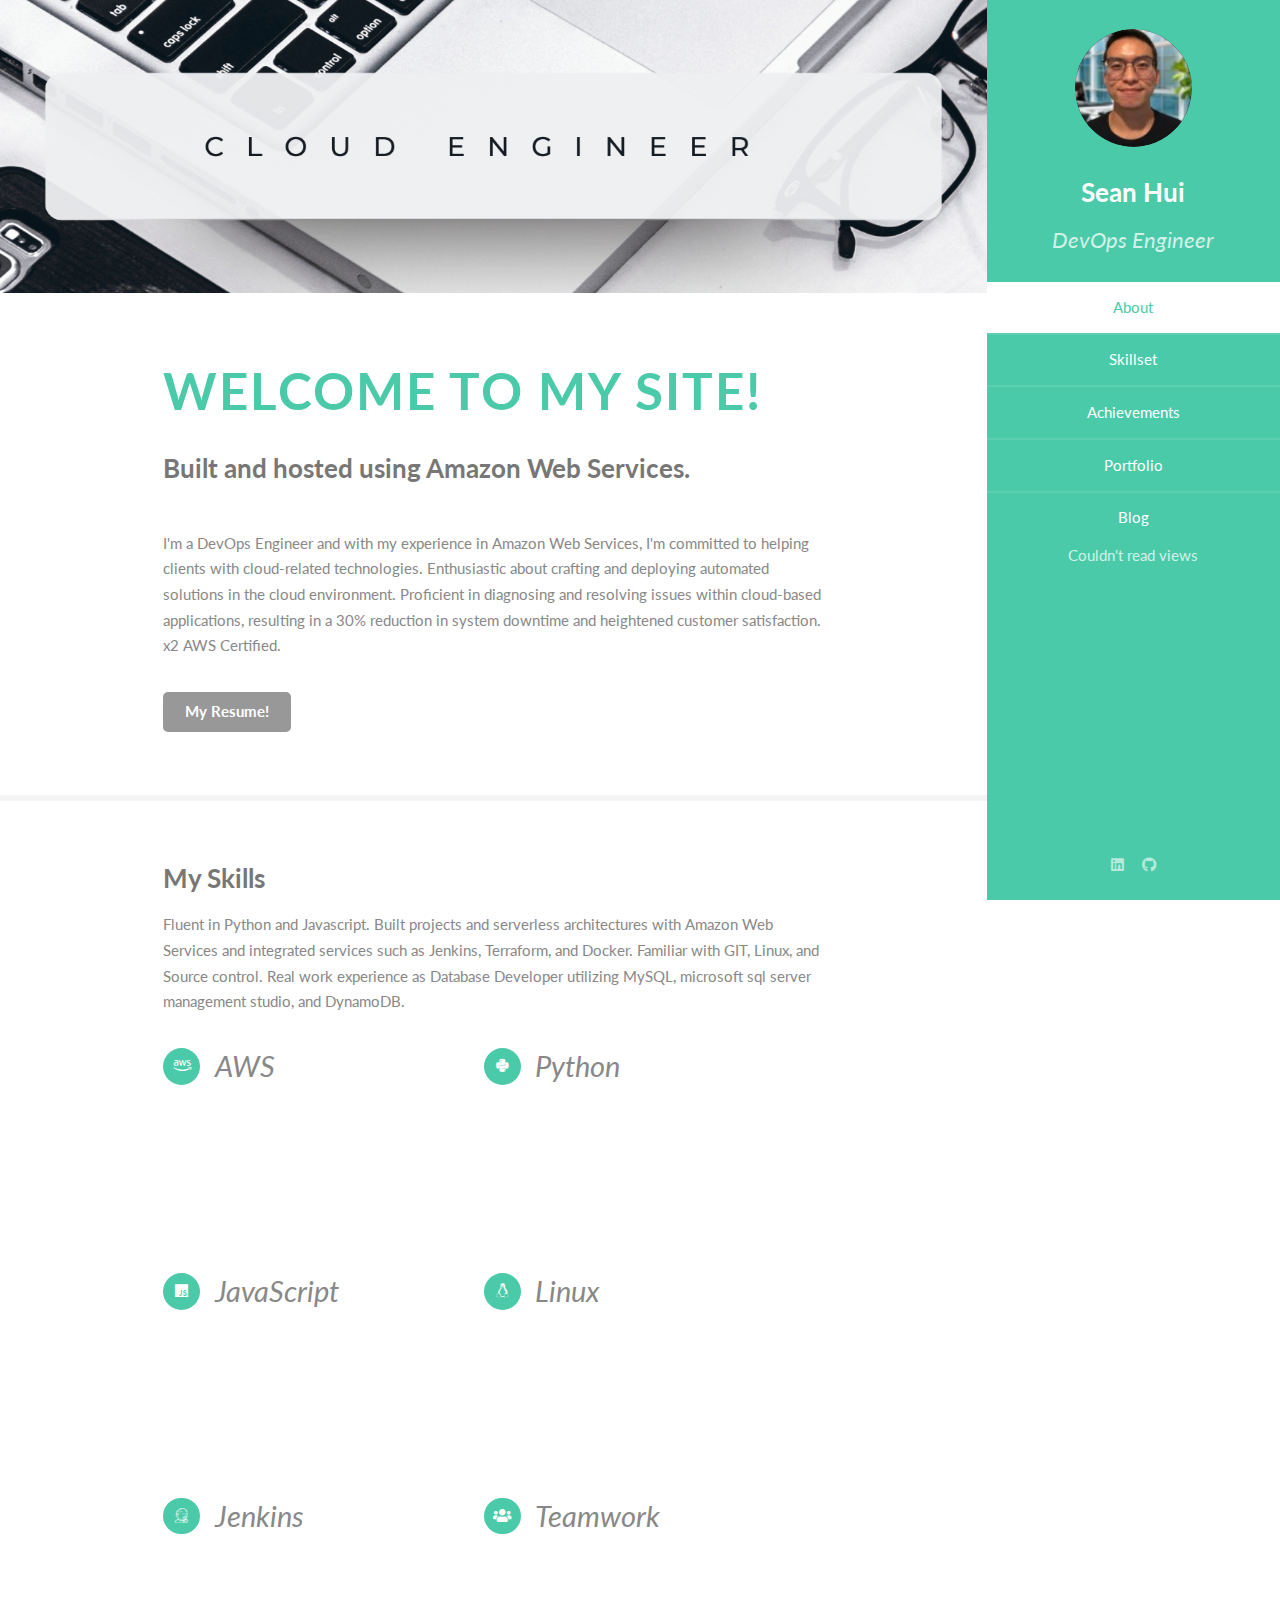
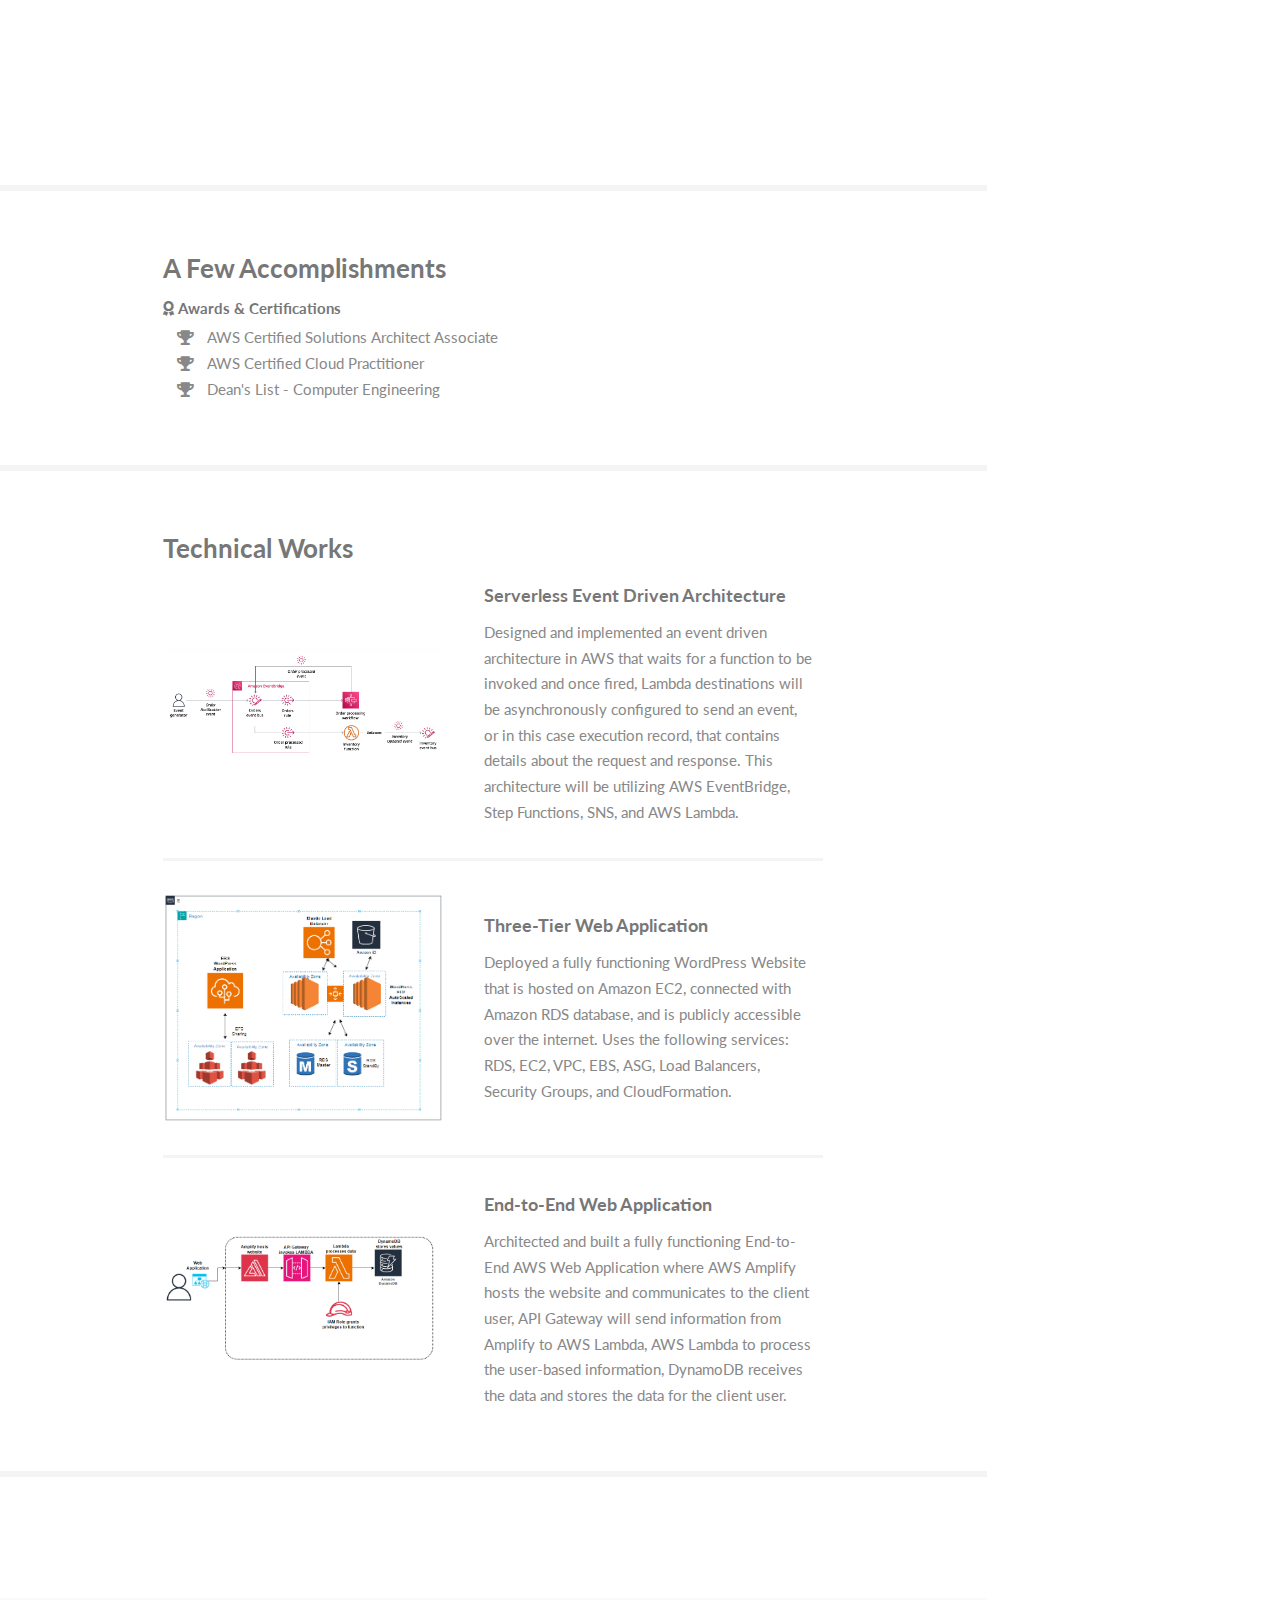
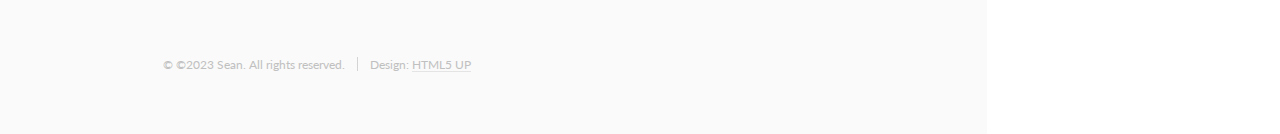
<file: Website-Contents/index_v1.html>
<!DOCTYPE HTML>
<!--
	Read Only by HTML5 UP
	html5up.net | @ajlkn
	Free for personal and commercial use under the CCA 3.0 license (html5up.net/license)
-->
<html>
	<head>
		<title>Sean Hui's Cloud Resume Challenge</title>
		<meta charset="utf-8" />
		<meta name="viewport" content="width=device-width, initial-scale=1, user-scalable=no" />
		<link rel="stylesheet" href="assets/css/main.css" />
	</head>
	<body class="is-preload">

		<!-- Header -->
			<section id="header">
				<header>
					<span class="image avatar"><img src="images/profilepic.jpg" alt="" /></span>
					<h1 id="logo"><a href="#">Sean Hui</a></h1>
					<p class="job-titles" id="jobTitles">
						<span class=>DevOps Engineer</span><span class="hidden">Cloud Engineer</span><span class="hidden">Solutions Architect</span><span class="hidden">Cloud Architect</span><span class="hidden">Software Engineer</span>
					  </p>
				</header>
				<nav id="nav">
					<ul>
						<li><a href="#one" class="active">About</a></li>
						<li><a href="#two">Skillset</a></li>
						<li><a href="#three">Achievements</a></li>
						<li><a href="#four">Portfolio</a></li>
						<!-- <li><a href="#five">Contact</a></li> -->
						<li><a href="#" onclick="document.getElementById('fiveLink').click();">Blog</a></li>
						<div class="counter-number nav-item nav-link text-white-50 font-os font-size-16 active">Couldn't read views</div>
					</ul>
				</nav>
				<footer>
					<ul class="icons">
						<li><a href="https://www.linkedin.com/in/snhui/" class="icon2 brands fa-linkedin" target="_blank"><span class="label">LinkedIn</span></a></li>
						<li><a href="https://github.com/Seanhui2000" class="icon2 brands fa-github" target="_blank"><span class="label">GitHub</span></a></li>
					  </ul>
				</footer>
			</section>

		<!-- Wrapper -->
			<div id="wrapper">

				<!-- Main -->
					<div id="main">

						<!-- One -->
							<section id="one">
								<div class="image main" data-position="center">
									<img src="images/CLoud Engineer.png" alt="" />
								</div>
								<div class="container">
									<header class="major">
										<h2>
											<span>W</span><span>e</span><span>l</span><span>c</span><span>o</span><span>m</span><span>e</span> 
											<span>t</span><span>o</span> 
											<span>m</span><span>y</span> 
											<span>S</span><span>i</span><span>t</span><span>e</span><span>!</span>
										  </h2>
										<p style="margin-top: 20px;">Built and hosted using Amazon Web Services.</p>
									</header>
									<p>I'm a DevOps Engineer and with my experience in Amazon Web Services, 
										I'm committed to helping clients with cloud-related technologies. Enthusiastic about crafting and deploying
										automated solutions in the cloud environment. Proficient in diagnosing and resolving issues within cloud-based applications, resulting in a 30%
										reduction in system downtime and heightened customer satisfaction. x2 AWS Certified.
										</p>
									<ul class="actions">
										<li><input type="submit" onclick="window.open('assets/Sean Huis Professional Resume.pdf')"
										value = "My Resume!" /></li>
									</ul>
								</div>
							</section>

						<!-- Two -->
							<section id="two">
								<div class="container">
									<h3>My Skills</h3>
									<p>Fluent in Python and Javascript. Built projects and serverless architectures with Amazon Web Services and integrated services such as Jenkins, Terraform, and Docker. Familiar with GIT, Linux, and Source control. Real work experience as Database Developer utilizing MySQL, microsoft sql server management studio, and DynamoDB.</p>
									<ul class="feature-icons">
										<li class="icon brands fa-aws">
											<i>AWS</i>
											<span>Amazon Web Services is a leading cloud computing platform that provides a vast array of scalable and managed services, allowing cloud engineers to design, deploy, and maintain highly available and resilient infrastructures for diverse applications.</span>
										  </li>
										  <li class="icon brands fa-python">
											<i>Python</i>
											<span>Python is a high-level, versatile programming language known for its readability and simplicity for various applications, from web development to data science.</span>
										  </li>
										  <li class="icon brands fa-js">
											<i>JavaScript</i>
											<span>JavaScript is a versatile and essential programming language for web development, enabling dynamic and interactive user experiences through its ability to manipulate the Document Object Model (DOM) and handle asynchronous operations.</span>
										  </li>
										  <li class="icon brands fa-linux">
											<i>Linux</i>
											<span>Linux is an open-source, Unix-like operating system kernel that serves as the foundation for a wide range of powerful and customizable operating systems, commonly used in development environments and server deployments.</span>
										  </li>
										  <li class="icon brands fa-jenkins">
											<i>Jenkins</i>
											<span>Jenkins is an open-source automation server widely used in cloud engineering to automate the building, testing, and deployment of applications, facilitating continuous integration and delivery pipelines.</span>
										  </li>
										  <li class="icon solid fa-users">
											<i>Teamwork</i>
											<span>Continuous integration and deployment of code requests/reviews, pull requests, instance testing, and team collaboration are environments I thrive in.</span>
										  </li>
									</ul>
								</div>
							</section>

						<!-- Three -->
							<section id="three">
								<div class="container">
									<h3>A Few Accomplishments</h3>
									<h1 class="text-uppercase font-staat font-size-50"><i class="fas fa-award"></i> Awards &amp;
										Certifications</h1>
									<div class="features">
										<ul class="fa-ul mb-0 font-ram font-size-16 text-black-50 pb-3">
											<li>
												<i class="fa-li fa fa-trophy text-warning"></i>
												AWS Certified Solutions Architect Associate
											</li>
											<li>
												<i class="fa-li fa fa-trophy text-warning"></i>
												AWS Certified Cloud Practitioner
											</li>
											<li>
												<i class="fa-li fa fa-trophy text-warning"></i>
												Dean's List - Computer Engineering
											</li>
										</ul>
									</div>
								</div>
							</section>
						<!-- Four -->
							<section id="four">
								<div class="container">
									<h3>Technical Works</h3>
									<div class="features">
										<article>
											<a href="https://github.com/Seanhui2000/AWS-Projects/tree/main/event-driven" class="image" target="_blank"><img src="images/Event-Driven-Architecture.PNG" alt="" /><i class="fab fa-github github-icon"></i></a>
											<div class="inner">
											  <h4>Serverless Event Driven Architecture</h4>
											  <p>Designed and implemented an event driven architecture in AWS that waits for a function to be invoked and once fired, Lambda destinations will be asynchronously configured to send an event, or in this case execution record, that contains details about the request and response. This architecture will be utilizing AWS EventBridge, Step Functions, SNS, and AWS Lambda.</p>
											</div>
										  </article>
										  <article>
											<a href="https://github.com/Seanhui2000/AWS-Projects/tree/main/word-press" class="image" target="_blank"><img src="images/Word-Press-Architectures.PNG" alt="" /><i class="fab fa-github github-icon"></i></a>
											<div class="inner">
											  <h4>Three-Tier Web Application</h4>
											  <p>Deployed a fully functioning WordPress Website that is hosted on Amazon EC2, connected with Amazon RDS database, and is publicly accessible over the internet. Uses the following services: RDS, EC2, VPC, EBS, ASG, Load Balancers, Security Groups, and CloudFormation.</p>
											</div>
										  </article>
										  <article>
											<a href="https://github.com/Seanhui2000/AWS-Projects/tree/main/web-app" class="image" target="_blank"><img src="images/web architecture.PNG" alt="" /><i class="fab fa-github github-icon"></i></a>
											<div class="inner">
											  <h4>End-to-End Web Application</h4>
											  <p>Architected and built a fully functioning End-to-End AWS Web Application where AWS Amplify hosts the website and communicates to the client user, API Gateway will send information from Amplify to AWS Lambda, AWS Lambda to process the user-based information, DynamoDB receives the data and stores the data for the client user.</p>
											</div>
										  </article>
									</div>
								</div>
							</section>
						<!-- Five 
							<section id="five">
								<div class="container">
									<h3>Contact Me</h3>
									<p>Feel free to let me know of any opportunities as a Cloud Engineer and I'd be happy to answer any questions related to cloud computing. Have a great day!</p>
									<form method="post" action="#">
										<div class="row gtr-uniform">
											<div class="col-6 col-12-xsmall"><input type="text" name="name" id="name" placeholder="Name" /></div>
											<div class="col-6 col-12-xsmall"><input type="email" name="email" id="email" placeholder="Email" /></div>
											<div class="col-12"><input type="text" name="subject" id="subject" placeholder="Subject" /></div>
											<div class="col-12"><textarea name="message" id="message" placeholder="Message" rows="6"></textarea></div>
											<div class="col-12">
												<ul class="actions">
													<li><input type="submit" class="primary" value="Send Message" /></li>
													<li><input type="reset" value="Reset Form" /></li>
												</ul>
											</div>
										</div>
									</form>
								</div>
							</section> -->
						<!-- Five -->
							
						<!-- Five -->
							<section id="five">
								<div class="container">
									<ul class="actions">
										<li><a id="fiveLink" href="https://dev.to/seanhui2000/cloud-resume-challenge-4l4g" target="_blank"></a></li>
									  </ul>
						<!--
							<section id="five">
								<div class="container">
									<h3>Elements</h3>

									<section>
										<h4>Text</h4>
										<p>This is <b>bold</b> and this is <strong>strong</strong>. This is <i>italic</i> and this is <em>emphasized</em>.
										This is <sup>superscript</sup> text and this is <sub>subscript</sub> text.
										This is <u>underlined</u> and this is code: <code>for (;;) { ... }</code>. Finally, <a href="#">this is a link</a>.</p>
										<hr />
										<header>
											<h4>Heading with a Subtitle</h4>
											<p>Lorem ipsum dolor sit amet nullam id egestas urna aliquam</p>
										</header>
										<p>Nunc lacinia ante nunc ac lobortis. Interdum adipiscing gravida odio porttitor sem non mi integer non faucibus ornare mi ut ante amet placerat aliquet. Volutpat eu sed ante lacinia sapien lorem accumsan varius montes viverra nibh in adipiscing blandit tempus accumsan.</p>
										<header>
											<h5>Heading with a Subtitle</h5>
											<p>Lorem ipsum dolor sit amet nullam id egestas urna aliquam</p>
										</header>
										<p>Nunc lacinia ante nunc ac lobortis. Interdum adipiscing gravida odio porttitor sem non mi integer non faucibus ornare mi ut ante amet placerat aliquet. Volutpat eu sed ante lacinia sapien lorem accumsan varius montes viverra nibh in adipiscing blandit tempus accumsan.</p>
										<hr />
										<h2>Heading Level 2</h2>
										<h3>Heading Level 3</h3>
										<h4>Heading Level 4</h4>
										<h5>Heading Level 5</h5>
										<h6>Heading Level 6</h6>
										<hr />
										<h5>Blockquote</h5>
										<blockquote>Fringilla nisl. Donec accumsan interdum nisi, quis tincidunt felis sagittis eget tempus euismod. Vestibulum ante ipsum primis in faucibus vestibulum. Blandit adipiscing eu felis iaculis volutpat ac adipiscing accumsan faucibus. Vestibulum ante ipsum primis in faucibus lorem ipsum dolor sit amet nullam adipiscing eu felis.</blockquote>
										<h5>Preformatted</h5>
										<pre><code>i = 0;

while (!deck.isInOrder()) {
    print 'Iteration ' + i;
    deck.shuffle();
    i++;
}

print 'It took ' + i + ' iterations to sort the deck.';</code></pre>
									</section>

									<section>
										<h4>Lists</h4>
										<div class="row">
											<div class="col-6 col-12-xsmall">
												<h5>Unordered</h5>
												<ul>
													<li>Dolor pulvinar etiam magna etiam.</li>
													<li>Sagittis adipiscing lorem eleifend.</li>
													<li>Felis enim feugiat dolore viverra.</li>
												</ul>
												<h5>Alternate</h5>
												<ul class="alt">
													<li>Dolor pulvinar etiam magna etiam.</li>
													<li>Sagittis adipiscing lorem eleifend.</li>
													<li>Felis enim feugiat dolore viverra.</li>
												</ul>
											</div>
											<div class="col-6 col-12-xsmall">
												<h5>Ordered</h5>
												<ol>
													<li>Dolor pulvinar etiam magna etiam.</li>
													<li>Etiam vel felis at lorem sed viverra.</li>
													<li>Felis enim feugiat dolore viverra.</li>
													<li>Dolor pulvinar etiam magna etiam.</li>
													<li>Etiam vel felis at lorem sed viverra.</li>
													<li>Felis enim feugiat dolore viverra.</li>
												</ol>
												<h5>Icons</h5>
												<ul class="icons">
													<li><a href="#" class="icon brands fa-twitter"><span class="label">Twitter</span></a></li>
													<li><a href="#" class="icon brands fa-facebook-f"><span class="label">Facebook</span></a></li>
													<li><a href="#" class="icon brands fa-instagram"><span class="label">Instagram</span></a></li>
													<li><a href="#" class="icon brands fa-github"><span class="label">Github</span></a></li>
													<li><a href="#" class="icon brands fa-dribbble"><span class="label">Dribbble</span></a></li>
													<li><a href="#" class="icon brands fa-tumblr"><span class="label">Tumblr</span></a></li>
												</ul>
											</div>
										</div>
										<h5>Actions</h5>
										<ul class="actions">
											<li><a href="#" class="button primary">Default</a></li>
											<li><a href="#" class="button">Default</a></li>
											<li><a href="#" class="button alt">Default</a></li>
										</ul>
										<ul class="actions small">
											<li><a href="#" class="button primary small">Small</a></li>
											<li><a href="#" class="button small">Small</a></li>
											<li><a href="#" class="button alt small">Small</a></li>
										</ul>
										<div class="row">
											<div class="col-3 col-6-medium col-12-xsmall">
												<ul class="actions stacked">
													<li><a href="#" class="button primary">Default</a></li>
													<li><a href="#" class="button">Default</a></li>
													<li><a href="#" class="button alt">Default</a></li>
												</ul>
											</div>
											<div class="col-3 col-6 col-12-xsmall">
												<ul class="actions stacked">
													<li><a href="#" class="button primary small">Small</a></li>
													<li><a href="#" class="button small">Small</a></li>
													<li><a href="#" class="button alt small">Small</a></li>
												</ul>
											</div>
											<div class="col-3 col-6-medium col-12-xsmall">
												<ul class="actions stacked">
													<li><a href="#" class="button primary fit">Default</a></li>
													<li><a href="#" class="button fit">Default</a></li>
													<li><a href="#" class="button alt fit">Default</a></li>
												</ul>
											</div>
											<div class="col-3 col-6-medium col-12-xsmall">
												<ul class="actions stacked">
													<li><a href="#" class="button primary small fit">Small</a></li>
													<li><a href="#" class="button small fit">Small</a></li>
													<li><a href="#" class="button alt small fit">Small</a></li>
												</ul>
											</div>
										</div>
									</section>

									<section>
										<h4>Table</h4>
										<h5>Default</h5>
										<div class="table-wrapper">
											<table>
												<thead>
													<tr>
														<th>Name</th>
														<th>Description</th>
														<th>Price</th>
													</tr>
												</thead>
												<tbody>
													<tr>
														<td>Item One</td>
														<td>Ante turpis integer aliquet porttitor.</td>
														<td>29.99</td>
													</tr>
													<tr>
														<td>Item Two</td>
														<td>Vis ac commodo adipiscing arcu aliquet.</td>
														<td>19.99</td>
													</tr>
													<tr>
														<td>Item Three</td>
														<td> Morbi faucibus arcu accumsan lorem.</td>
														<td>29.99</td>
													</tr>
													<tr>
														<td>Item Four</td>
														<td>Vitae integer tempus condimentum.</td>
														<td>19.99</td>
													</tr>
													<tr>
														<td>Item Five</td>
														<td>Ante turpis integer aliquet porttitor.</td>
														<td>29.99</td>
													</tr>
												</tbody>
												<tfoot>
													<tr>
														<td colspan="2"></td>
														<td>100.00</td>
													</tr>
												</tfoot>
											</table>
										</div>

										<h5>Alternate</h5>
										<div class="table-wrapper">
											<table class="alt">
												<thead>
													<tr>
														<th>Name</th>
														<th>Description</th>
														<th>Price</th>
													</tr>
												</thead>
												<tbody>
													<tr>
														<td>Item One</td>
														<td>Ante turpis integer aliquet porttitor.</td>
														<td>29.99</td>
													</tr>
													<tr>
														<td>Item Two</td>
														<td>Vis ac commodo adipiscing arcu aliquet.</td>
														<td>19.99</td>
													</tr>
													<tr>
														<td>Item Three</td>
														<td> Morbi faucibus arcu accumsan lorem.</td>
														<td>29.99</td>
													</tr>
													<tr>
														<td>Item Four</td>
														<td>Vitae integer tempus condimentum.</td>
														<td>19.99</td>
													</tr>
													<tr>
														<td>Item Five</td>
														<td>Ante turpis integer aliquet porttitor.</td>
														<td>29.99</td>
													</tr>
												</tbody>
												<tfoot>
													<tr>
														<td colspan="2"></td>
														<td>100.00</td>
													</tr>
												</tfoot>
											</table>
										</div>
									</section>

									<section>
										<h4>Buttons</h4>
										<ul class="actions">
											<li><a href="#" class="button primary">Primary</a></li>
											<li><a href="#" class="button">Default</a></li>
											<li><a href="#" class="button alt">Alternate</a></li>
										</ul>
										<ul class="actions">
											<li><a href="#" class="button primary large">Large</a></li>
											<li><a href="#" class="button">Default</a></li>
											<li><a href="#" class="button alt small">Small</a></li>
										</ul>
										<ul class="actions fit">
											<li><a href="#" class="button primary fit">Fit</a></li>
											<li><a href="#" class="button fit">Fit</a></li>
											<li><a href="#" class="button alt fit">Fit</a></li>
										</ul>
										<ul class="actions fit small">
											<li><a href="#" class="button primary fit small">Fit + Small</a></li>
											<li><a href="#" class="button fit small">Fit + Small</a></li>
											<li><a href="#" class="button alt fit small">Fit + Small</a></li>
										</ul>
										<ul class="actions">
											<li><a href="#" class="button primary icon solid fa-download">Icon</a></li>
											<li><a href="#" class="button icon solid fa-download">Icon</a></li>
											<li><a href="#" class="button alt icon solid fa-check">Icon</a></li>
										</ul>
										<ul class="actions">
											<li><span class="button primary disabled">Primary</span></li>
											<li><span class="button disabled">Default</span></li>
											<li><span class="button alt disabled">Alternate</span></li>
										</ul>
									</section>

									<section>
										<h4>Form</h4>
										<form method="post" action="#">
											<div class="row gtr-uniform">
												<div class="col-6 col-12-xsmall">
													<input type="text" name="demo-name" id="demo-name" value="" placeholder="Name" />
												</div>
												<div class="col-6 col-12-xsmall">
													<input type="email" name="demo-email" id="demo-email" value="" placeholder="Email" />
												</div>
												<div class="col-12">
													<select name="demo-category" id="demo-category">
														<option value="">- Category -</option>
														<option value="1">Manufacturing</option>
														<option value="1">Shipping</option>
														<option value="1">Administration</option>
														<option value="1">Human Resources</option>
													</select>
												</div>
												<div class="col-4 col-12-medium">
													<input type="radio" id="demo-priority-low" name="demo-priority" checked>
													<label for="demo-priority-low">Low Priority</label>
												</div>
												<div class="col-4 col-12-medium">
													<input type="radio" id="demo-priority-normal" name="demo-priority">
													<label for="demo-priority-normal">Normal Priority</label>
												</div>
												<div class="col-4 col-12-medium">
													<input type="radio" id="demo-priority-high" name="demo-priority">
													<label for="demo-priority-high">High Priority</label>
												</div>
												<div class="col-6 col-12-medium">
													<input type="checkbox" id="demo-copy" name="demo-copy">
													<label for="demo-copy">Email me a copy of this message</label>
												</div>
												<div class="col-6 col-12-medium">
													<input type="checkbox" id="demo-human" name="demo-human" checked>
													<label for="demo-human">I am a human and not a robot</label>
												</div>
												<div class="col-12">
													<textarea name="demo-message" id="demo-message" placeholder="Enter your message" rows="6"></textarea>
												</div>
												<div class="col-12">
													<ul class="actions">
														<li><input type="submit" value="Send Message" /></li>
														<li><input type="reset" value="Reset" class="alt" /></li>
													</ul>
												</div>
											</div>
										</form>
									</section>

									<section>
										<h4>Image</h4>
										<h5>Fit</h5>
										<span class="image fit"><img src="images/banner.jpg" alt="" /></span>
										<div class="box alt">
											<div class="row gtr-50 gtr-uniform">
												<div class="col-4"><span class="image fit"><img src="images/pic01.jpg" alt="" /></span></div>
												<div class="col-4"><span class="image fit"><img src="images/pic02.jpg" alt="" /></span></div>
												<div class="col-4"><span class="image fit"><img src="images/pic03.jpg" alt="" /></span></div>
												<div class="col-4"><span class="image fit"><img src="images/pic02.jpg" alt="" /></span></div>
												<div class="col-4"><span class="image fit"><img src="images/pic03.jpg" alt="" /></span></div>
												<div class="col-4"><span class="image fit"><img src="images/pic01.jpg" alt="" /></span></div>
												<div class="col-4"><span class="image fit"><img src="images/pic03.jpg" alt="" /></span></div>
												<div class="col-4"><span class="image fit"><img src="images/pic01.jpg" alt="" /></span></div>
												<div class="col-4"><span class="image fit"><img src="images/pic02.jpg" alt="" /></span></div>
											</div>
										</div>
										<h5>Left &amp; Right</h5>
										<p><span class="image left"><img src="images/avatar.jpg" alt="" /></span>Fringilla nisl. Donec accumsan interdum nisi, quis tincidunt felis sagittis eget. tempus euismod. Vestibulum ante ipsum primis in faucibus vestibulum. Blandit adipiscing eu felis iaculis volutpat ac adipiscing accumsan eu faucibus. Integer ac pellentesque praesent tincidunt felis sagittis eget. tempus euismod. Vestibulum ante ipsum primis in faucibus vestibulum. Blandit adipiscing eu felis iaculis volutpat ac adipiscing accumsan eu faucibus. Integer ac pellentesque praesent. Donec accumsan interdum nisi, quis tincidunt felis sagittis eget. tempus euismod. Vestibulum ante ipsum primis in faucibus vestibulum. Blandit adipiscing eu felis iaculis volutpat ac adipiscing accumsan eu faucibus. Integer ac pellentesque praesent tincidunt felis sagittis eget. tempus euismod. Vestibulum ante ipsum primis in faucibus vestibulum. Blandit adipiscing eu felis iaculis volutpat ac adipiscing accumsan eu faucibus. Integer ac pellentesque praesent.</p>
										<p><span class="image right"><img src="images/avatar.jpg" alt="" /></span>Fringilla nisl. Donec accumsan interdum nisi, quis tincidunt felis sagittis eget. tempus euismod. Vestibulum ante ipsum primis in faucibus vestibulum. Blandit adipiscing eu felis iaculis volutpat ac adipiscing accumsan eu faucibus. Integer ac pellentesque praesent tincidunt felis sagittis eget. tempus euismod. Vestibulum ante ipsum primis in faucibus vestibulum. Blandit adipiscing eu felis iaculis volutpat ac adipiscing accumsan eu faucibus. Integer ac pellentesque praesent. Donec accumsan interdum nisi, quis tincidunt felis sagittis eget. tempus euismod. Vestibulum ante ipsum primis in faucibus vestibulum. Blandit adipiscing eu felis iaculis volutpat ac adipiscing accumsan eu faucibus. Integer ac pellentesque praesent tincidunt felis sagittis eget. tempus euismod. Vestibulum ante ipsum primis in faucibus vestibulum. Blandit adipiscing eu felis iaculis volutpat ac adipiscing accumsan eu faucibus. Integer ac pellentesque praesent.</p>
									</section>

								</div>
							</section>
						-->

					</div>

				<!-- Footer -->
					<section id="footer">
						<div class="container">
							<ul class="copyright">
								<li>&copy; ©2023 Sean. All rights reserved.</li><li>Design: <a href="http://html5up.net">HTML5 UP</a></li>
							</ul>
						</div>
					</section>

			</div>

		<!-- Scripts -->
			<script src="assets/js/jquery.min.js"></script>
			<script src="assets/js/jquery.scrollex.min.js"></script>
			<script src="assets/js/jquery.scrolly.min.js"></script>
			<script src="assets/js/browser.min.js"></script>
			<script src="assets/js/breakpoints.min.js"></script>
			<script src="assets/js/util.js"></script>
			<script src="assets/js/main.js"></script>
			<script src="assets/js/index.js"></script>
			<script>
				document.addEventListener("DOMContentLoaded", function () {
				  const jobTitlesElement = document.getElementById('jobTitles');
				  const jobTitles = jobTitlesElement.querySelectorAll('span');
				  let currentIndex = 0;
			  
				  function cycleJobTitles() {
					jobTitles.forEach((span, index) => {
					  span.classList.add('hidden');
					});
			  
					jobTitles[currentIndex].classList.remove('hidden');
			  
					currentIndex = (currentIndex + 1) % jobTitles.length;
				  }
			  
				  // Initial delay before starting the cycling
				  setTimeout(function () {
					cycleJobTitles();
					setInterval(cycleJobTitles, 2000); // Change job title every 2 seconds (adjust as needed)
				  }, 1000); // Initial delay duration (adjust as needed)
				});
			  </script>

	</body>
</html>
</file>
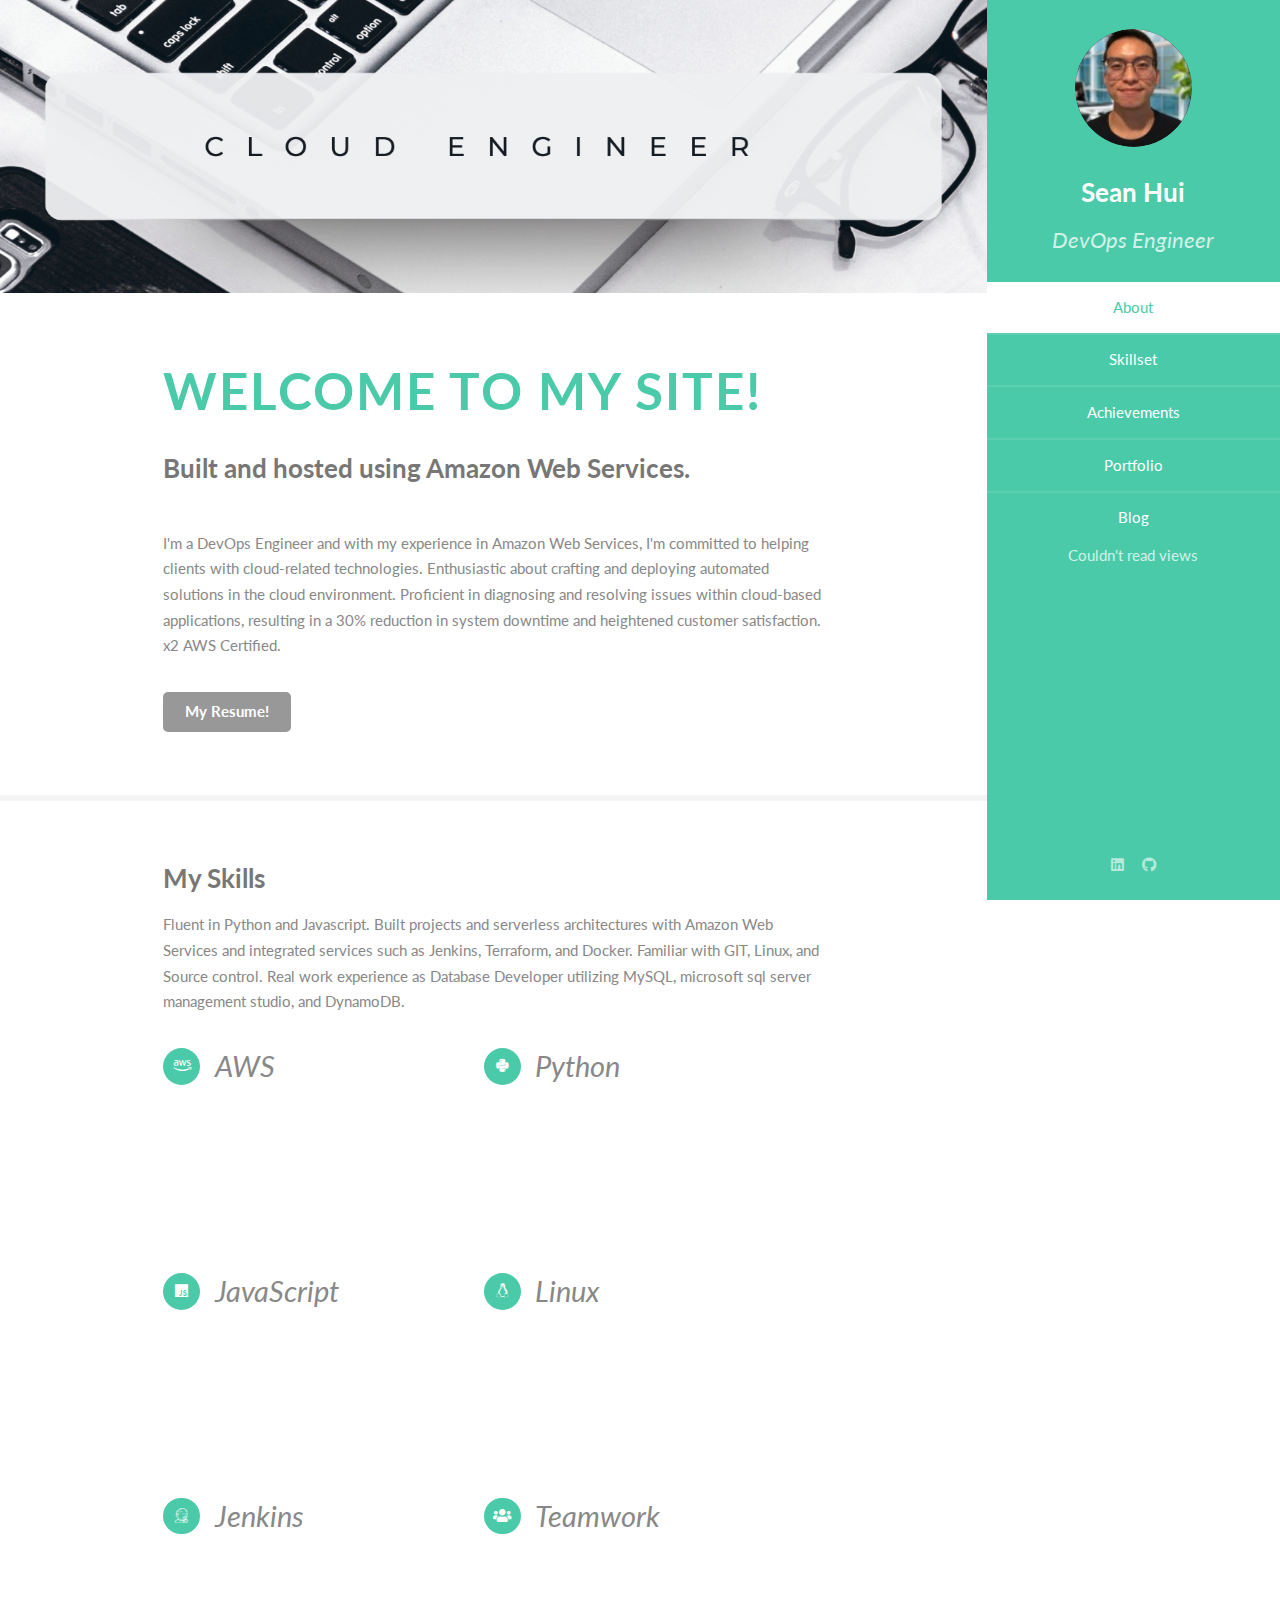
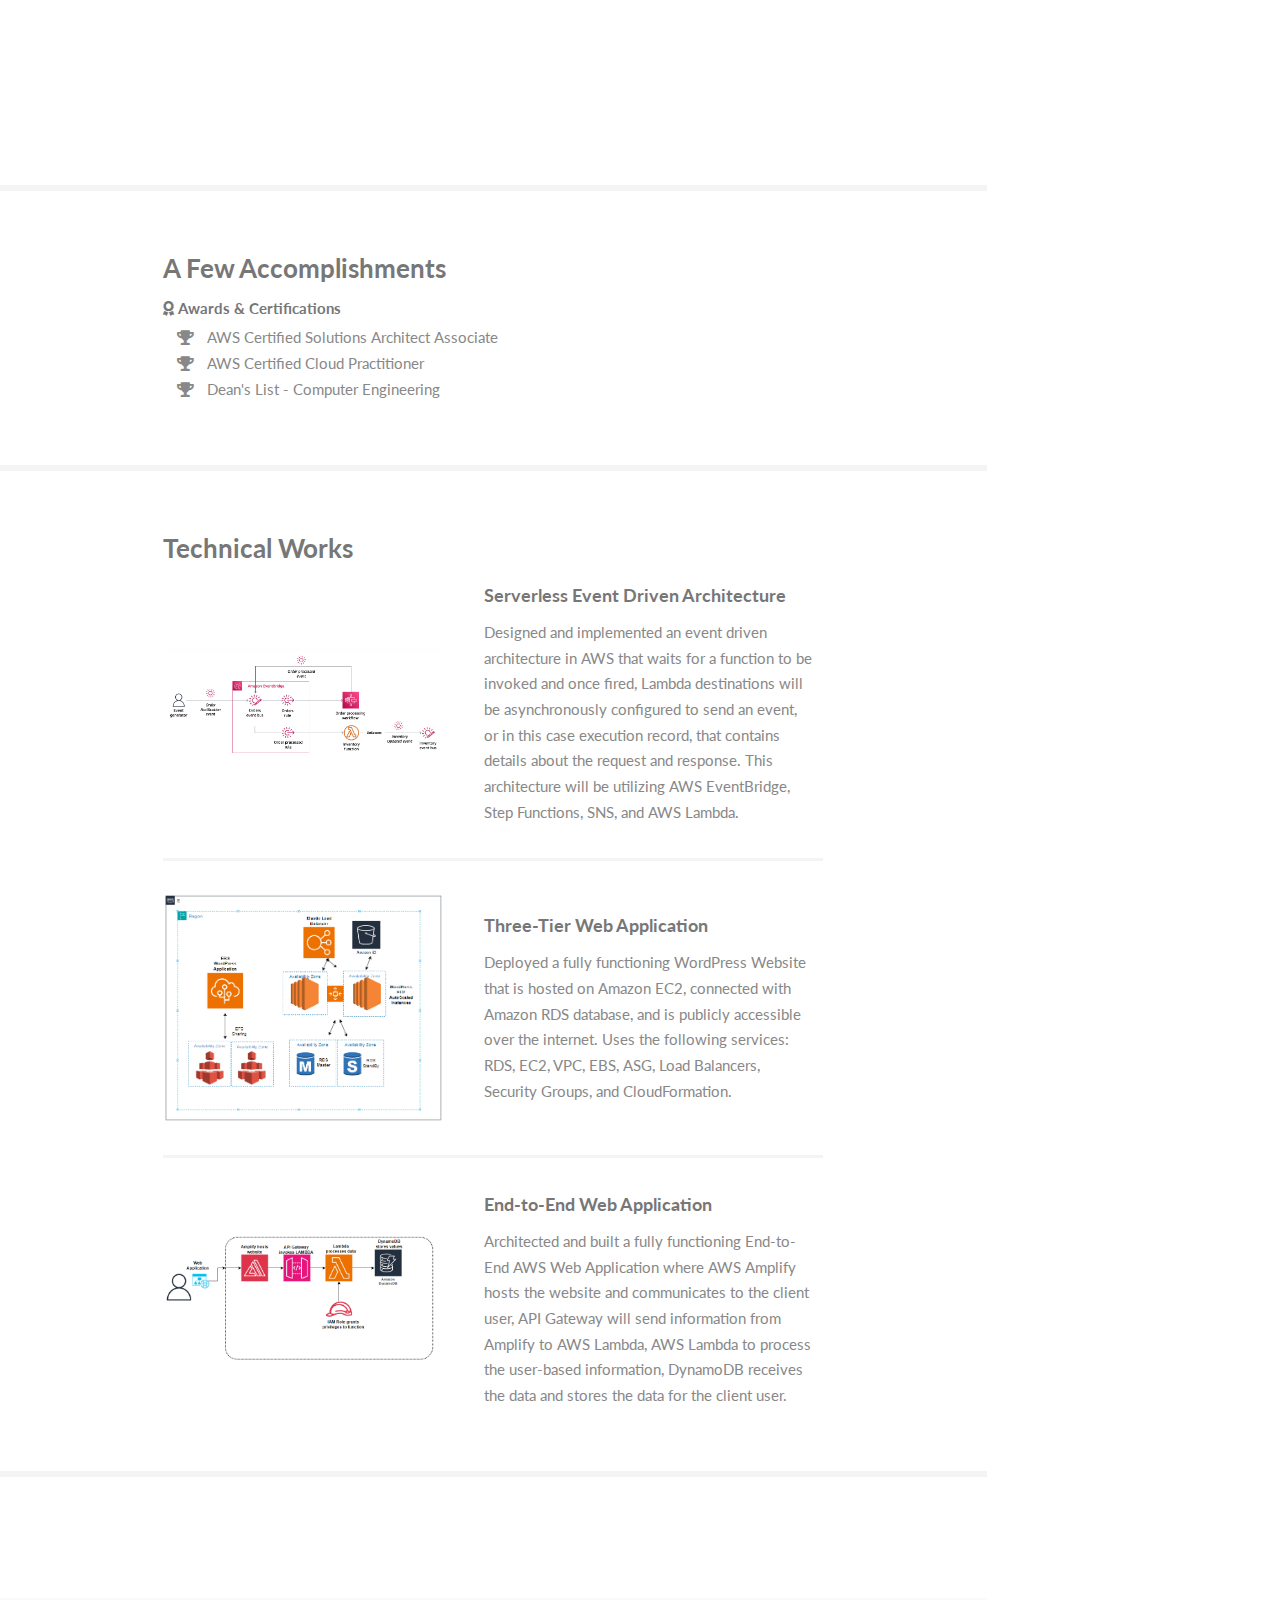
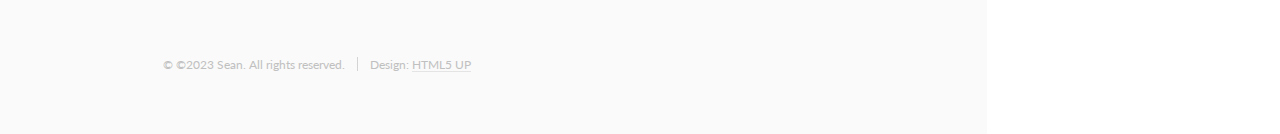
<file: Website-Contents/index_v2.html>
<!DOCTYPE HTML>
<!--
	Read Only by HTML5 UP
	html5up.net | @ajlkn
	Free for personal and commercial use under the CCA 3.0 license (html5up.net/license)
-->
<html>
	<head>
		<title>Sean Hui's Cloud Resume Challenge</title>
		<meta charset="utf-8" />
		<meta name="viewport" content="width=device-width, initial-scale=1, user-scalable=no" />
		<link rel="stylesheet" href="assets/css/main.css" />
	</head>
	<body class="is-preload">

		<!-- Header -->
			<section id="header">
				<header>
					<span class="image avatar"><img src="images/profilepic.jpg" alt="" /></span>
					<h1 id="logo"><a href="#">Sean Hui</a></h1>
					<p class="job-titles" id="jobTitles">
						<span class=>DevOps Engineer</span><span class="hidden">Cloud Engineer</span><span class="hidden">Solutions Architect</span><span class="hidden">Cloud Architect</span><span class="hidden">Software Engineer</span>
					  </p>
				</header>
				<nav id="nav">
					<ul>
						<li><a href="#one" class="active">About</a></li>
						<li><a href="#two">Skillset</a></li>
						<li><a href="#three">Achievements</a></li>
						<li><a href="#four">Portfolio</a></li>
						<!-- <li><a href="#five">Contact</a></li> -->
						<li><a href="#five" onclick="document.getElementById('fiveLink').click();">Blog</a></li>
						<div class="counter-number nav-item nav-link text-white-50 font-os font-size-16 active">Couldn't read views</div>
					</ul>
				</nav>
				<footer>
					<ul class="icons">
						<li><a href="https://www.linkedin.com/in/snhui/" class="icon2 brands fa-linkedin" target="_blank"><span class="label">LinkedIn</span></a></li>
						<li><a href="https://github.com/Seanhui2000" class="icon2 brands fa-github" target="_blank"><span class="label">GitHub</span></a></li>
					  </ul>
				</footer>
			</section>

		<!-- Wrapper -->
			<div id="wrapper">

				<!-- Main -->
					<div id="main">

						<!-- One -->
							<section id="one">
								<div class="image main" data-position="center">
									<img src="images/CLoud Engineer.png" alt="" />
								</div>
								<div class="container">
									<header class="major">
										<h2>
											<span>W</span><span>e</span><span>l</span><span>c</span><span>o</span><span>m</span><span>e</span> 
											<span>t</span><span>o</span> 
											<span>m</span><span>y</span> 
											<span>S</span><span>i</span><span>t</span><span>e</span><span>!</span>
										  </h2>
										<p style="margin-top: 20px;">Built and hosted using Amazon Web Services.</p>
									</header>
									<p>I'm a DevOps Engineer and with my experience in Amazon Web Services, 
										I'm committed to helping clients with cloud-related technologies. Enthusiastic about crafting and deploying
										automated solutions in the cloud environment. Proficient in diagnosing and resolving issues within cloud-based applications, resulting in a 30%
										reduction in system downtime and heightened customer satisfaction. x2 AWS Certified.
										</p>
									<ul class="actions">
										<li><input type="submit" onclick="window.open('assets/Sean Huis Resume.pdf')"
										value = "My Resume!" /></li>
									</ul>
								</div>
							</section>

						<!-- Two -->
							<section id="two">
								<div class="container">
									<h3>My Skills</h3>
									<p>Fluent in Python and Javascript. Built projects and serverless architectures with Amazon Web Services and integrated services such as Jenkins, Terraform, and Docker. Familiar with GIT, Linux, and Source control. Real work experience as Database Developer utilizing MySQL, microsoft sql server management studio, and DynamoDB.</p>
									<ul class="feature-icons">
										<li class="icon brands fa-aws">
											<i>AWS</i>
											<span>Amazon Web Services is a leading cloud computing platform that provides a vast array of scalable and managed services, allowing cloud engineers to design, deploy, and maintain highly available and resilient infrastructures for diverse applications.</span>
										  </li>
										  <li class="icon brands fa-python">
											<i>Python</i>
											<span>Python is a high-level, versatile programming language known for its readability and simplicity for various applications, from web development to data science.</span>
										  </li>
										  <li class="icon brands fa-js">
											<i>JavaScript</i>
											<span>JavaScript is a versatile and essential programming language for web development, enabling dynamic and interactive user experiences through its ability to manipulate the Document Object Model (DOM) and handle asynchronous operations.</span>
										  </li>
										  <li class="icon brands fa-linux">
											<i>Linux</i>
											<span>Linux is an open-source, Unix-like operating system kernel that serves as the foundation for a wide range of powerful and customizable operating systems, commonly used in development environments and server deployments.</span>
										  </li>
										  <li class="icon brands fa-jenkins">
											<i>Jenkins</i>
											<span>Jenkins is an open-source automation server widely used in cloud engineering to automate the building, testing, and deployment of applications, facilitating continuous integration and delivery pipelines.</span>
										  </li>
										  <li class="icon solid fa-users">
											<i>Teamwork</i>
											<span>Continuous integration and deployment of code requests/reviews, pull requests, instance testing, and team collaboration are environments I thrive in.</span>
										  </li>
									</ul>
								</div>
							</section>

						<!-- Three -->
							<section id="three">
								<div class="container">
									<h3>A Few Accomplishments</h3>
									<h1 class="text-uppercase font-staat font-size-50"><i class="fas fa-award"></i> Awards &amp;
										Certifications</h1>
									<div class="features">
										<ul class="fa-ul mb-0 font-ram font-size-16 text-black-50 pb-3">
											<li>
												<i class="fa-li fa fa-trophy text-warning"></i>
												AWS Certified Solutions Architect Associate
											</li>
											<li>
												<i class="fa-li fa fa-trophy text-warning"></i>
												AWS Certified Cloud Practitioner
											</li>
											<li>
												<i class="fa-li fa fa-trophy text-warning"></i>
												Dean's List - Computer Engineering
											</li>
										</ul>
									</div>
								</div>
							</section>
						<!-- Four -->
							<section id="four">
								<div class="container">
									<h3>Technical Works</h3>
									<div class="features">
										<article>
											<a href="https://github.com/Seanhui2000/AWS-Projects/tree/main/event-driven" class="image" target="_blank"><img src="images/Event-Driven-Architecture.PNG" alt="" /><i class="fab fa-github github-icon"></i></a>
											<div class="inner">
											  <h4>Serverless Event Driven Architecture</h4>
											  <p>Designed and implemented an event driven architecture in AWS that waits for a function to be invoked and once fired, Lambda destinations will be asynchronously configured to send an event, or in this case execution record, that contains details about the request and response. This architecture will be utilizing AWS EventBridge, Step Functions, SNS, and AWS Lambda.</p>
											</div>
										  </article>
										  <article>
											<a href="https://github.com/Seanhui2000/AWS-Projects/tree/main/word-press" class="image" target="_blank"><img src="images/Word-Press-Architectures.PNG" alt="" /><i class="fab fa-github github-icon"></i></a>
											<div class="inner">
											  <h4>Three-Tier Web Application</h4>
											  <p>Deployed a fully functioning WordPress Website that is hosted on Amazon EC2, connected with Amazon RDS database, and is publicly accessible over the internet. Uses the following services: RDS, EC2, VPC, EBS, ASG, Load Balancers, Security Groups, and CloudFormation.</p>
											</div>
										  </article>
										  <article>
											<a href="https://github.com/Seanhui2000/AWS-Projects/tree/main/web-app" class="image" target="_blank"><img src="images/web architecture.PNG" alt="" /><i class="fab fa-github github-icon"></i></a>
											<div class="inner">
											  <h4>End-to-End Web Application</h4>
											  <p>Architected and built a fully functioning End-to-End AWS Web Application where AWS Amplify hosts the website and communicates to the client user, API Gateway will send information from Amplify to AWS Lambda, AWS Lambda to process the user-based information, DynamoDB receives the data and stores the data for the client user.</p>
											</div>
										  </article>
									</div>
								</div>
							</section>
						<!-- Five 
							<section id="five">
								<div class="container">
									<h3>Contact Me</h3>
									<p>Feel free to let me know of any opportunities as a Cloud Engineer and I'd be happy to answer any questions related to cloud computing. Have a great day!</p>
									<form method="post" action="#">
										<div class="row gtr-uniform">
											<div class="col-6 col-12-xsmall"><input type="text" name="name" id="name" placeholder="Name" /></div>
											<div class="col-6 col-12-xsmall"><input type="email" name="email" id="email" placeholder="Email" /></div>
											<div class="col-12"><input type="text" name="subject" id="subject" placeholder="Subject" /></div>
											<div class="col-12"><textarea name="message" id="message" placeholder="Message" rows="6"></textarea></div>
											<div class="col-12">
												<ul class="actions">
													<li><input type="submit" class="primary" value="Send Message" /></li>
													<li><input type="reset" value="Reset Form" /></li>
												</ul>
											</div>
										</div>
									</form>
								</div>
							</section> -->
						<!-- Five -->
							
						<!-- Five -->
							<section id="five">
								<div class="container">
									<ul class="actions">
										<li><a id="fiveLink" href="https://dev.to/seanhui2000/cloud-resume-challenge-4l4g" target="_blank"></a></li>
									  </ul>
								</div>
							</section>
						<!--
							<section id="five">
								<div class="container">
									<h3>Elements</h3>

									<section>
										<h4>Text</h4>
										<p>This is <b>bold</b> and this is <strong>strong</strong>. This is <i>italic</i> and this is <em>emphasized</em>.
										This is <sup>superscript</sup> text and this is <sub>subscript</sub> text.
										This is <u>underlined</u> and this is code: <code>for (;;) { ... }</code>. Finally, <a href="#">this is a link</a>.</p>
										<hr />
										<header>
											<h4>Heading with a Subtitle</h4>
											<p>Lorem ipsum dolor sit amet nullam id egestas urna aliquam</p>
										</header>
										<p>Nunc lacinia ante nunc ac lobortis. Interdum adipiscing gravida odio porttitor sem non mi integer non faucibus ornare mi ut ante amet placerat aliquet. Volutpat eu sed ante lacinia sapien lorem accumsan varius montes viverra nibh in adipiscing blandit tempus accumsan.</p>
										<header>
											<h5>Heading with a Subtitle</h5>
											<p>Lorem ipsum dolor sit amet nullam id egestas urna aliquam</p>
										</header>
										<p>Nunc lacinia ante nunc ac lobortis. Interdum adipiscing gravida odio porttitor sem non mi integer non faucibus ornare mi ut ante amet placerat aliquet. Volutpat eu sed ante lacinia sapien lorem accumsan varius montes viverra nibh in adipiscing blandit tempus accumsan.</p>
										<hr />
										<h2>Heading Level 2</h2>
										<h3>Heading Level 3</h3>
										<h4>Heading Level 4</h4>
										<h5>Heading Level 5</h5>
										<h6>Heading Level 6</h6>
										<hr />
										<h5>Blockquote</h5>
										<blockquote>Fringilla nisl. Donec accumsan interdum nisi, quis tincidunt felis sagittis eget tempus euismod. Vestibulum ante ipsum primis in faucibus vestibulum. Blandit adipiscing eu felis iaculis volutpat ac adipiscing accumsan faucibus. Vestibulum ante ipsum primis in faucibus lorem ipsum dolor sit amet nullam adipiscing eu felis.</blockquote>
										<h5>Preformatted</h5>
										<pre><code>i = 0;

while (!deck.isInOrder()) {
    print 'Iteration ' + i;
    deck.shuffle();
    i++;
}

print 'It took ' + i + ' iterations to sort the deck.';</code></pre>
									</section>

									<section>
										<h4>Lists</h4>
										<div class="row">
											<div class="col-6 col-12-xsmall">
												<h5>Unordered</h5>
												<ul>
													<li>Dolor pulvinar etiam magna etiam.</li>
													<li>Sagittis adipiscing lorem eleifend.</li>
													<li>Felis enim feugiat dolore viverra.</li>
												</ul>
												<h5>Alternate</h5>
												<ul class="alt">
													<li>Dolor pulvinar etiam magna etiam.</li>
													<li>Sagittis adipiscing lorem eleifend.</li>
													<li>Felis enim feugiat dolore viverra.</li>
												</ul>
											</div>
											<div class="col-6 col-12-xsmall">
												<h5>Ordered</h5>
												<ol>
													<li>Dolor pulvinar etiam magna etiam.</li>
													<li>Etiam vel felis at lorem sed viverra.</li>
													<li>Felis enim feugiat dolore viverra.</li>
													<li>Dolor pulvinar etiam magna etiam.</li>
													<li>Etiam vel felis at lorem sed viverra.</li>
													<li>Felis enim feugiat dolore viverra.</li>
												</ol>
												<h5>Icons</h5>
												<ul class="icons">
													<li><a href="#" class="icon brands fa-twitter"><span class="label">Twitter</span></a></li>
													<li><a href="#" class="icon brands fa-facebook-f"><span class="label">Facebook</span></a></li>
													<li><a href="#" class="icon brands fa-instagram"><span class="label">Instagram</span></a></li>
													<li><a href="#" class="icon brands fa-github"><span class="label">Github</span></a></li>
													<li><a href="#" class="icon brands fa-dribbble"><span class="label">Dribbble</span></a></li>
													<li><a href="#" class="icon brands fa-tumblr"><span class="label">Tumblr</span></a></li>
												</ul>
											</div>
										</div>
										<h5>Actions</h5>
										<ul class="actions">
											<li><a href="#" class="button primary">Default</a></li>
											<li><a href="#" class="button">Default</a></li>
											<li><a href="#" class="button alt">Default</a></li>
										</ul>
										<ul class="actions small">
											<li><a href="#" class="button primary small">Small</a></li>
											<li><a href="#" class="button small">Small</a></li>
											<li><a href="#" class="button alt small">Small</a></li>
										</ul>
										<div class="row">
											<div class="col-3 col-6-medium col-12-xsmall">
												<ul class="actions stacked">
													<li><a href="#" class="button primary">Default</a></li>
													<li><a href="#" class="button">Default</a></li>
													<li><a href="#" class="button alt">Default</a></li>
												</ul>
											</div>
											<div class="col-3 col-6 col-12-xsmall">
												<ul class="actions stacked">
													<li><a href="#" class="button primary small">Small</a></li>
													<li><a href="#" class="button small">Small</a></li>
													<li><a href="#" class="button alt small">Small</a></li>
												</ul>
											</div>
											<div class="col-3 col-6-medium col-12-xsmall">
												<ul class="actions stacked">
													<li><a href="#" class="button primary fit">Default</a></li>
													<li><a href="#" class="button fit">Default</a></li>
													<li><a href="#" class="button alt fit">Default</a></li>
												</ul>
											</div>
											<div class="col-3 col-6-medium col-12-xsmall">
												<ul class="actions stacked">
													<li><a href="#" class="button primary small fit">Small</a></li>
													<li><a href="#" class="button small fit">Small</a></li>
													<li><a href="#" class="button alt small fit">Small</a></li>
												</ul>
											</div>
										</div>
									</section>

									<section>
										<h4>Table</h4>
										<h5>Default</h5>
										<div class="table-wrapper">
											<table>
												<thead>
													<tr>
														<th>Name</th>
														<th>Description</th>
														<th>Price</th>
													</tr>
												</thead>
												<tbody>
													<tr>
														<td>Item One</td>
														<td>Ante turpis integer aliquet porttitor.</td>
														<td>29.99</td>
													</tr>
													<tr>
														<td>Item Two</td>
														<td>Vis ac commodo adipiscing arcu aliquet.</td>
														<td>19.99</td>
													</tr>
													<tr>
														<td>Item Three</td>
														<td> Morbi faucibus arcu accumsan lorem.</td>
														<td>29.99</td>
													</tr>
													<tr>
														<td>Item Four</td>
														<td>Vitae integer tempus condimentum.</td>
														<td>19.99</td>
													</tr>
													<tr>
														<td>Item Five</td>
														<td>Ante turpis integer aliquet porttitor.</td>
														<td>29.99</td>
													</tr>
												</tbody>
												<tfoot>
													<tr>
														<td colspan="2"></td>
														<td>100.00</td>
													</tr>
												</tfoot>
											</table>
										</div>

										<h5>Alternate</h5>
										<div class="table-wrapper">
											<table class="alt">
												<thead>
													<tr>
														<th>Name</th>
														<th>Description</th>
														<th>Price</th>
													</tr>
												</thead>
												<tbody>
													<tr>
														<td>Item One</td>
														<td>Ante turpis integer aliquet porttitor.</td>
														<td>29.99</td>
													</tr>
													<tr>
														<td>Item Two</td>
														<td>Vis ac commodo adipiscing arcu aliquet.</td>
														<td>19.99</td>
													</tr>
													<tr>
														<td>Item Three</td>
														<td> Morbi faucibus arcu accumsan lorem.</td>
														<td>29.99</td>
													</tr>
													<tr>
														<td>Item Four</td>
														<td>Vitae integer tempus condimentum.</td>
														<td>19.99</td>
													</tr>
													<tr>
														<td>Item Five</td>
														<td>Ante turpis integer aliquet porttitor.</td>
														<td>29.99</td>
													</tr>
												</tbody>
												<tfoot>
													<tr>
														<td colspan="2"></td>
														<td>100.00</td>
													</tr>
												</tfoot>
											</table>
										</div>
									</section>

									<section>
										<h4>Buttons</h4>
										<ul class="actions">
											<li><a href="#" class="button primary">Primary</a></li>
											<li><a href="#" class="button">Default</a></li>
											<li><a href="#" class="button alt">Alternate</a></li>
										</ul>
										<ul class="actions">
											<li><a href="#" class="button primary large">Large</a></li>
											<li><a href="#" class="button">Default</a></li>
											<li><a href="#" class="button alt small">Small</a></li>
										</ul>
										<ul class="actions fit">
											<li><a href="#" class="button primary fit">Fit</a></li>
											<li><a href="#" class="button fit">Fit</a></li>
											<li><a href="#" class="button alt fit">Fit</a></li>
										</ul>
										<ul class="actions fit small">
											<li><a href="#" class="button primary fit small">Fit + Small</a></li>
											<li><a href="#" class="button fit small">Fit + Small</a></li>
											<li><a href="#" class="button alt fit small">Fit + Small</a></li>
										</ul>
										<ul class="actions">
											<li><a href="#" class="button primary icon solid fa-download">Icon</a></li>
											<li><a href="#" class="button icon solid fa-download">Icon</a></li>
											<li><a href="#" class="button alt icon solid fa-check">Icon</a></li>
										</ul>
										<ul class="actions">
											<li><span class="button primary disabled">Primary</span></li>
											<li><span class="button disabled">Default</span></li>
											<li><span class="button alt disabled">Alternate</span></li>
										</ul>
									</section>

									<section>
										<h4>Form</h4>
										<form method="post" action="#">
											<div class="row gtr-uniform">
												<div class="col-6 col-12-xsmall">
													<input type="text" name="demo-name" id="demo-name" value="" placeholder="Name" />
												</div>
												<div class="col-6 col-12-xsmall">
													<input type="email" name="demo-email" id="demo-email" value="" placeholder="Email" />
												</div>
												<div class="col-12">
													<select name="demo-category" id="demo-category">
														<option value="">- Category -</option>
														<option value="1">Manufacturing</option>
														<option value="1">Shipping</option>
														<option value="1">Administration</option>
														<option value="1">Human Resources</option>
													</select>
												</div>
												<div class="col-4 col-12-medium">
													<input type="radio" id="demo-priority-low" name="demo-priority" checked>
													<label for="demo-priority-low">Low Priority</label>
												</div>
												<div class="col-4 col-12-medium">
													<input type="radio" id="demo-priority-normal" name="demo-priority">
													<label for="demo-priority-normal">Normal Priority</label>
												</div>
												<div class="col-4 col-12-medium">
													<input type="radio" id="demo-priority-high" name="demo-priority">
													<label for="demo-priority-high">High Priority</label>
												</div>
												<div class="col-6 col-12-medium">
													<input type="checkbox" id="demo-copy" name="demo-copy">
													<label for="demo-copy">Email me a copy of this message</label>
												</div>
												<div class="col-6 col-12-medium">
													<input type="checkbox" id="demo-human" name="demo-human" checked>
													<label for="demo-human">I am a human and not a robot</label>
												</div>
												<div class="col-12">
													<textarea name="demo-message" id="demo-message" placeholder="Enter your message" rows="6"></textarea>
												</div>
												<div class="col-12">
													<ul class="actions">
														<li><input type="submit" value="Send Message" /></li>
														<li><input type="reset" value="Reset" class="alt" /></li>
													</ul>
												</div>
											</div>
										</form>
									</section>

									<section>
										<h4>Image</h4>
										<h5>Fit</h5>
										<span class="image fit"><img src="images/banner.jpg" alt="" /></span>
										<div class="box alt">
											<div class="row gtr-50 gtr-uniform">
												<div class="col-4"><span class="image fit"><img src="images/pic01.jpg" alt="" /></span></div>
												<div class="col-4"><span class="image fit"><img src="images/pic02.jpg" alt="" /></span></div>
												<div class="col-4"><span class="image fit"><img src="images/pic03.jpg" alt="" /></span></div>
												<div class="col-4"><span class="image fit"><img src="images/pic02.jpg" alt="" /></span></div>
												<div class="col-4"><span class="image fit"><img src="images/pic03.jpg" alt="" /></span></div>
												<div class="col-4"><span class="image fit"><img src="images/pic01.jpg" alt="" /></span></div>
												<div class="col-4"><span class="image fit"><img src="images/pic03.jpg" alt="" /></span></div>
												<div class="col-4"><span class="image fit"><img src="images/pic01.jpg" alt="" /></span></div>
												<div class="col-4"><span class="image fit"><img src="images/pic02.jpg" alt="" /></span></div>
											</div>
										</div>
										<h5>Left &amp; Right</h5>
										<p><span class="image left"><img src="images/avatar.jpg" alt="" /></span>Fringilla nisl. Donec accumsan interdum nisi, quis tincidunt felis sagittis eget. tempus euismod. Vestibulum ante ipsum primis in faucibus vestibulum. Blandit adipiscing eu felis iaculis volutpat ac adipiscing accumsan eu faucibus. Integer ac pellentesque praesent tincidunt felis sagittis eget. tempus euismod. Vestibulum ante ipsum primis in faucibus vestibulum. Blandit adipiscing eu felis iaculis volutpat ac adipiscing accumsan eu faucibus. Integer ac pellentesque praesent. Donec accumsan interdum nisi, quis tincidunt felis sagittis eget. tempus euismod. Vestibulum ante ipsum primis in faucibus vestibulum. Blandit adipiscing eu felis iaculis volutpat ac adipiscing accumsan eu faucibus. Integer ac pellentesque praesent tincidunt felis sagittis eget. tempus euismod. Vestibulum ante ipsum primis in faucibus vestibulum. Blandit adipiscing eu felis iaculis volutpat ac adipiscing accumsan eu faucibus. Integer ac pellentesque praesent.</p>
										<p><span class="image right"><img src="images/avatar.jpg" alt="" /></span>Fringilla nisl. Donec accumsan interdum nisi, quis tincidunt felis sagittis eget. tempus euismod. Vestibulum ante ipsum primis in faucibus vestibulum. Blandit adipiscing eu felis iaculis volutpat ac adipiscing accumsan eu faucibus. Integer ac pellentesque praesent tincidunt felis sagittis eget. tempus euismod. Vestibulum ante ipsum primis in faucibus vestibulum. Blandit adipiscing eu felis iaculis volutpat ac adipiscing accumsan eu faucibus. Integer ac pellentesque praesent. Donec accumsan interdum nisi, quis tincidunt felis sagittis eget. tempus euismod. Vestibulum ante ipsum primis in faucibus vestibulum. Blandit adipiscing eu felis iaculis volutpat ac adipiscing accumsan eu faucibus. Integer ac pellentesque praesent tincidunt felis sagittis eget. tempus euismod. Vestibulum ante ipsum primis in faucibus vestibulum. Blandit adipiscing eu felis iaculis volutpat ac adipiscing accumsan eu faucibus. Integer ac pellentesque praesent.</p>
									</section>

								</div>
							</section>
						-->

					</div>

				<!-- Footer -->
					<section id="footer">
						<div class="container">
							<ul class="copyright">
								<li>&copy; ©2023 Sean. All rights reserved.</li><li>Design: <a href="http://html5up.net">HTML5 UP</a></li>
							</ul>
						</div>
					</section>

			</div>

		<!-- Scripts -->
			<script src="assets/js/jquery.min.js"></script>
			<script src="assets/js/jquery.scrollex.min.js"></script>
			<script src="assets/js/jquery.scrolly.min.js"></script>
			<script src="assets/js/browser.min.js"></script>
			<script src="assets/js/breakpoints.min.js"></script>
			<script src="assets/js/util.js"></script>
			<script src="assets/js/main.js"></script>
			<script src="assets/js/index.js"></script>
			<script>
				document.addEventListener("DOMContentLoaded", function () {
				  const jobTitlesElement = document.getElementById('jobTitles');
				  const jobTitles = jobTitlesElement.querySelectorAll('span');
				  let currentIndex = 0;
			  
				  function cycleJobTitles() {
					jobTitles.forEach((span, index) => {
					  span.classList.add('hidden');
					});
			  
					jobTitles[currentIndex].classList.remove('hidden');
			  
					currentIndex = (currentIndex + 1) % jobTitles.length;
				  }
			  
				  // Initial delay before starting the cycling
				  setTimeout(function () {
					cycleJobTitles();
					setInterval(cycleJobTitles, 2000); // Change job title every 2 seconds (adjust as needed)
				  }, 1000); // Initial delay duration (adjust as needed)
				});
			  </script>

	</body>
</html>
</file>
<file: Website Contents/assets/css/main.css>
@import url("fontawesome-all.min.css");
@import url("https://fonts.googleapis.com/css?family=Lato:400,400italic,700,700italic|Source+Code+Pro:400");

/*
	Read Only by HTML5 UP
	html5up.net | @ajlkn
	Free for personal and commercial use under the CCA 3.0 license (html5up.net/license)
*/

html, body, div, span, applet, object,
iframe, h1, h2, h3, h4, h5, h6, p, blockquote,
pre, a, abbr, acronym, address, big, cite,
code, del, dfn, em, img, ins, kbd, q, s, samp,
small, strike, strong, sub, sup, tt, var, b,
u, i, center, dl, dt, dd, ol, ul, li, fieldset,
form, label, legend, table, caption, tbody,
tfoot, thead, tr, th, td, article, aside,
canvas, details, embed, figure, figcaption,
footer, header, hgroup, menu, nav, output, ruby,
section, summary, time, mark, audio, video {
	margin: 0;
	padding: 0;
	border: 0;
	font-size: 100%;
	font: inherit;
	vertical-align: baseline;}

article, aside, details, figcaption, figure,
footer, header, hgroup, menu, nav, section {
	display: block;}

body {
	line-height: 1;
}

ol, ul {
	list-style: none;
}

blockquote, q {
	quotes: none;
}

	blockquote:before, blockquote:after, q:before, q:after {
		content: '';
		content: none;
	}

table {
	border-collapse: collapse;
	border-spacing: 0;
}

body {
	-webkit-text-size-adjust: none;
}

mark {
	background-color: transparent;
	color: inherit;
}

input::-moz-focus-inner {
	border: 0;
	padding: 0;
}

input, select, textarea {
	-moz-appearance: none;
	-webkit-appearance: none;
	-ms-appearance: none;
	appearance: none;
}

/* Basic */

	html {
		box-sizing: border-box;
	}

	*, *:before, *:after {
		box-sizing: inherit;
	}

	body {
		background: #fff;
	}

		body.is-preload *, body.is-preload *:before, body.is-preload *:after {
			-moz-animation: none !important;
			-webkit-animation: none !important;
			-ms-animation: none !important;
			animation: none !important;
			-moz-transition: none !important;
			-webkit-transition: none !important;
			-ms-transition: none !important;
			transition: none !important;
		}

	body, input, select, textarea {
		color: #888;
		font-family: "Lato", sans-serif;
		font-size: 16pt;
		font-weight: 400;
		line-height: 1.75em;
	}

	a {
		-moz-transition: color 0.2s ease-in-out, border-color 0.2s ease-in-out;
		-webkit-transition: color 0.2s ease-in-out, border-color 0.2s ease-in-out;
		-ms-transition: color 0.2s ease-in-out, border-color 0.2s ease-in-out;
		transition: color 0.2s ease-in-out, border-color 0.2s ease-in-out;
		border-bottom: solid 1px #e4e4e4;
		color: inherit;
		text-decoration: none;
	}

		a:hover {
			border-bottom-color: transparent;
			color: #4acaa8 !important;
		}

	strong, b {
		color: #777;
		font-weight: 700;
	}

	em, i {
		font-style: italic;
	}

	p {
		margin: 0 0 2.25em 0;
	}

	h1, h2, h3, h4, h5, h6 {
		color: #777;
		font-weight: 700;
		line-height: 1em;
		margin: 0 0 0.5625em 0;
	}


    header h2 {
		margin: 0;
		text-transform: uppercase; /* Uppercase the text */
		letter-spacing: 2px; /* Add some letter spacing */
		position: relative;
		display: inline-block;
	  }
  
	  @keyframes sparkle {
		0% {
		  transform: scale(1);
		  opacity: 1;
		}
		50% {
		  transform: scale(1.2);
		  opacity: 0.5;
		}
		100% {
		  transform: scale(1);
		  opacity: 1;
		}
	  }
  
	  header h2 span {
		display: inline-block;
		animation: sparkle 1s infinite; /* Adjust the animation duration as needed */
	  }
  
	  header h2 span {
		display: inline;
	  }
  
	  header h2 span:nth-child(1) { animation-delay: 0.1s; }
	  header h2 span:nth-child(2) { animation-delay: 0.2s; }
	  header h2 span:nth-child(3) { animation-delay: 0.3s; }
	  header h2 span:nth-child(4) { animation-delay: 0.4s; }
	  header h2 span:nth-child(5) { animation-delay: 0.5s; }
	  header h2 span:nth-child(6) { animation-delay: 0.6s; }
	  header h2 span:nth-child(7) { animation-delay: 0.7s; }
	  header h2 span:nth-child(8) { animation-delay: 0.8s; }
	  header h2 span:nth-child(9) { animation-delay: 0.9s; }
	  header h2 span:nth-child(10) { animation-delay: 1s; }
	  header h2 span:nth-child(11) { animation-delay: 1.1s; }
	  header h2 span:nth-child(12) { animation-delay: 1.2s; }
	  header h2 span:nth-child(13) { animation-delay: 1.3s; }
	  header h2 span:nth-child(14) { animation-delay: 1.4s; }
	  header h2 span:nth-child(15) { animation-delay: 1.5s; }
	  header h2 span:nth-child(16) { animation-delay: 1.6s; }
	  header h2 span:nth-child(17) { animation-delay: 1.7s; }
	  header h2 span:nth-child(18) { animation-delay: 1.8s; }
	  header h2 span:nth-child(19) { animation-delay: 1.9s; }
	  header h2 span:nth-child(20) { animation-delay: 2s; }
	  header h2 span:nth-child(21) { animation-delay: 2.1s; }
	

		h1 a, h2 a, h3 a, h4 a, h5 a, h6 a {
			border: 0;
			color: inherit;
			text-decoration: none;
		}

	h2 {
		font-size: 2em;
		line-height: 1.5em;
	}

	h3 {
		font-size: 1.75em;
		line-height: 1.5em;
	}

	h4 {
		font-size: 1.25em;
		line-height: 1.5em;
	}

	h5 {
		font-size: 0.9em;
		line-height: 1.5em;
	}

	h6 {
		font-size: 0.7em;
		line-height: 1.5em;
	}

	sub {
		font-size: 0.8em;
		position: relative;
		top: 0.5em;
	}

	sup {
		font-size: 0.8em;
		position: relative;
		top: -0.5em;
	}

	hr {
		border: 0;
		border-bottom: solid 2px #f4f4f4;
		margin: 2.25em 0;
	}

		hr.major {
			margin: 3.375em 0;
		}

	blockquote {
		border-left: solid 8px #e4e4e4;
		font-style: italic;
		margin: 0 0 2.25em 0;
		padding: 0.5em 0 0.5em 2em;
	}

	code {
		background: #555;
		border-radius: 5px;
		color: #fff;
		font-family: "Source Code Pro", monospace;
		font-size: 0.9em;
		margin: 0 0.25em;
		padding: 0.25em 0.65em;
	}

	pre {
		font-family: "Source Code Pro", monospace;
		font-size: 0.9em;
		margin: 0 0 2.25em 0;
	}

		pre code {
			-webkit-overflow-scrolling: touch;
			display: block;
			line-height: 1.5em;
			overflow-x: auto;
			padding: 1em 1.5em;
		}

	.align-left {
		text-align: left;
	}

	.align-center {
		text-align: center;
	}

	.align-right {
		text-align: right;
	}

/* Row */

	.row {
		display: flex;
		flex-wrap: wrap;
		box-sizing: border-box;
		align-items: stretch;
	}

		.row > * {
			box-sizing: border-box;
		}

		.row.gtr-uniform > * > :last-child {
			margin-bottom: 0;
		}

		.row.aln-left {
			justify-content: flex-start;
		}

		.row.aln-center {
			justify-content: center;
		}

		.row.aln-right {
			justify-content: flex-end;
		}

		.row.aln-top {
			align-items: flex-start;
		}

		.row.aln-middle {
			align-items: center;
		}

		.row.aln-bottom {
			align-items: flex-end;
		}

		.row > .imp {
			order: -1;
		}

		.row > .col-1 {
			width: 8.33333%;
		}

		.row > .off-1 {
			margin-left: 8.33333%;
		}

		.row > .col-2 {
			width: 16.66667%;
		}

		.row > .off-2 {
			margin-left: 16.66667%;
		}

		.row > .col-3 {
			width: 25%;
		}

		.row > .off-3 {
			margin-left: 25%;
		}

		.row > .col-4 {
			width: 33.33333%;
		}

		.row > .off-4 {
			margin-left: 33.33333%;
		}

		.row > .col-5 {
			width: 41.66667%;
		}

		.row > .off-5 {
			margin-left: 41.66667%;
		}

		.row > .col-6 {
			width: 50%;
		}

		.row > .off-6 {
			margin-left: 50%;
		}

		.row > .col-7 {
			width: 58.33333%;
		}

		.row > .off-7 {
			margin-left: 58.33333%;
		}

		.row > .col-8 {
			width: 66.66667%;
		}

		.row > .off-8 {
			margin-left: 66.66667%;
		}

		.row > .col-9 {
			width: 75%;
		}

		.row > .off-9 {
			margin-left: 75%;
		}

		.row > .col-10 {
			width: 83.33333%;
		}

		.row > .off-10 {
			margin-left: 83.33333%;
		}

		.row > .col-11 {
			width: 91.66667%;
		}

		.row > .off-11 {
			margin-left: 91.66667%;
		}

		.row > .col-12 {
			width: 100%;
		}

		.row > .off-12 {
			margin-left: 100%;
		}

		.row.gtr-0 {
			margin-top: 0;
			margin-left: 0em;
		}

			.row.gtr-0 > * {
				padding: 0 0 0 0em;
			}

			.row.gtr-0.gtr-uniform {
				margin-top: 0em;
			}

				.row.gtr-0.gtr-uniform > * {
					padding-top: 0em;
				}

		.row.gtr-25 {
			margin-top: 0;
			margin-left: -0.5em;
		}

			.row.gtr-25 > * {
				padding: 0 0 0 0.5em;
			}

			.row.gtr-25.gtr-uniform {
				margin-top: -0.5em;
			}

				.row.gtr-25.gtr-uniform > * {
					padding-top: 0.5em;
				}

		.row.gtr-50 {
			margin-top: 0;
			margin-left: -1em;
		}

			.row.gtr-50 > * {
				padding: 0 0 0 1em;
			}

			.row.gtr-50.gtr-uniform {
				margin-top: -1em;
			}

				.row.gtr-50.gtr-uniform > * {
					padding-top: 1em;
				}

		.row {
			margin-top: 0;
			margin-left: -2em;
		}

			.row > * {
				padding: 0 0 0 2em;
			}

			.row.gtr-uniform {
				margin-top: -2em;
			}

				.row.gtr-uniform > * {
					padding-top: 2em;
				}

		.row.gtr-150 {
			margin-top: 0;
			margin-left: -3em;
		}

			.row.gtr-150 > * {
				padding: 0 0 0 3em;
			}

			.row.gtr-150.gtr-uniform {
				margin-top: -3em;
			}

				.row.gtr-150.gtr-uniform > * {
					padding-top: 3em;
				}

		.row.gtr-200 {
			margin-top: 0;
			margin-left: -4em;
		}

			.row.gtr-200 > * {
				padding: 0 0 0 4em;
			}

			.row.gtr-200.gtr-uniform {
				margin-top: -4em;
			}

				.row.gtr-200.gtr-uniform > * {
					padding-top: 4em;
				}

		@media screen and (max-width: 1680px) {

			.row {
				display: flex;
				flex-wrap: wrap;
				box-sizing: border-box;
				align-items: stretch;
			}

				.row > * {
					box-sizing: border-box;
				}

				.row.gtr-uniform > * > :last-child {
					margin-bottom: 0;
				}

				.row.aln-left {
					justify-content: flex-start;
				}

				.row.aln-center {
					justify-content: center;
				}

				.row.aln-right {
					justify-content: flex-end;
				}

				.row.aln-top {
					align-items: flex-start;
				}

				.row.aln-middle {
					align-items: center;
				}

				.row.aln-bottom {
					align-items: flex-end;
				}

				.row > .imp-xlarge {
					order: -1;
				}

				.row > .col-1-xlarge {
					width: 8.33333%;
				}

				.row > .off-1-xlarge {
					margin-left: 8.33333%;
				}

				.row > .col-2-xlarge {
					width: 16.66667%;
				}

				.row > .off-2-xlarge {
					margin-left: 16.66667%;
				}

				.row > .col-3-xlarge {
					width: 25%;
				}

				.row > .off-3-xlarge {
					margin-left: 25%;
				}

				.row > .col-4-xlarge {
					width: 33.33333%;
				}

				.row > .off-4-xlarge {
					margin-left: 33.33333%;
				}

				.row > .col-5-xlarge {
					width: 41.66667%;
				}

				.row > .off-5-xlarge {
					margin-left: 41.66667%;
				}

				.row > .col-6-xlarge {
					width: 50%;
				}

				.row > .off-6-xlarge {
					margin-left: 50%;
				}

				.row > .col-7-xlarge {
					width: 58.33333%;
				}

				.row > .off-7-xlarge {
					margin-left: 58.33333%;
				}

				.row > .col-8-xlarge {
					width: 66.66667%;
				}

				.row > .off-8-xlarge {
					margin-left: 66.66667%;
				}

				.row > .col-9-xlarge {
					width: 75%;
				}

				.row > .off-9-xlarge {
					margin-left: 75%;
				}

				.row > .col-10-xlarge {
					width: 83.33333%;
				}

				.row > .off-10-xlarge {
					margin-left: 83.33333%;
				}

				.row > .col-11-xlarge {
					width: 91.66667%;
				}

				.row > .off-11-xlarge {
					margin-left: 91.66667%;
				}

				.row > .col-12-xlarge {
					width: 100%;
				}

				.row > .off-12-xlarge {
					margin-left: 100%;
				}

				.row.gtr-0 {
					margin-top: 0;
					margin-left: 0em;
				}

					.row.gtr-0 > * {
						padding: 0 0 0 0em;
					}

					.row.gtr-0.gtr-uniform {
						margin-top: 0em;
					}

						.row.gtr-0.gtr-uniform > * {
							padding-top: 0em;
						}

				.row.gtr-25 {
					margin-top: 0;
					margin-left: -0.5em;
				}

					.row.gtr-25 > * {
						padding: 0 0 0 0.5em;
					}

					.row.gtr-25.gtr-uniform {
						margin-top: -0.5em;
					}

						.row.gtr-25.gtr-uniform > * {
							padding-top: 0.5em;
						}

				.row.gtr-50 {
					margin-top: 0;
					margin-left: -1em;
				}

					.row.gtr-50 > * {
						padding: 0 0 0 1em;
					}

					.row.gtr-50.gtr-uniform {
						margin-top: -1em;
					}

						.row.gtr-50.gtr-uniform > * {
							padding-top: 1em;
						}

				.row {
					margin-top: 0;
					margin-left: -2em;
				}

					.row > * {
						padding: 0 0 0 2em;
					}

					.row.gtr-uniform {
						margin-top: -2em;
					}

						.row.gtr-uniform > * {
							padding-top: 2em;
						}

				.row.gtr-150 {
					margin-top: 0;
					margin-left: -3em;
				}

					.row.gtr-150 > * {
						padding: 0 0 0 3em;
					}

					.row.gtr-150.gtr-uniform {
						margin-top: -3em;
					}

						.row.gtr-150.gtr-uniform > * {
							padding-top: 3em;
						}

				.row.gtr-200 {
					margin-top: 0;
					margin-left: -4em;
				}

					.row.gtr-200 > * {
						padding: 0 0 0 4em;
					}

					.row.gtr-200.gtr-uniform {
						margin-top: -4em;
					}

						.row.gtr-200.gtr-uniform > * {
							padding-top: 4em;
						}

		}

		@media screen and (max-width: 1280px) {

			.row {
				display: flex;
				flex-wrap: wrap;
				box-sizing: border-box;
				align-items: stretch;
			}

				.row > * {
					box-sizing: border-box;
				}

				.row.gtr-uniform > * > :last-child {
					margin-bottom: 0;
				}

				.row.aln-left {
					justify-content: flex-start;
				}

				.row.aln-center {
					justify-content: center;
				}

				.row.aln-right {
					justify-content: flex-end;
				}

				.row.aln-top {
					align-items: flex-start;
				}

				.row.aln-middle {
					align-items: center;
				}

				.row.aln-bottom {
					align-items: flex-end;
				}

				.row > .imp-large {
					order: -1;
				}

				.row > .col-1-large {
					width: 8.33333%;
				}

				.row > .off-1-large {
					margin-left: 8.33333%;
				}

				.row > .col-2-large {
					width: 16.66667%;
				}

				.row > .off-2-large {
					margin-left: 16.66667%;
				}

				.row > .col-3-large {
					width: 25%;
				}

				.row > .off-3-large {
					margin-left: 25%;
				}

				.row > .col-4-large {
					width: 33.33333%;
				}

				.row > .off-4-large {
					margin-left: 33.33333%;
				}

				.row > .col-5-large {
					width: 41.66667%;
				}

				.row > .off-5-large {
					margin-left: 41.66667%;
				}

				.row > .col-6-large {
					width: 50%;
				}

				.row > .off-6-large {
					margin-left: 50%;
				}

				.row > .col-7-large {
					width: 58.33333%;
				}

				.row > .off-7-large {
					margin-left: 58.33333%;
				}

				.row > .col-8-large {
					width: 66.66667%;
				}

				.row > .off-8-large {
					margin-left: 66.66667%;
				}

				.row > .col-9-large {
					width: 75%;
				}

				.row > .off-9-large {
					margin-left: 75%;
				}

				.row > .col-10-large {
					width: 83.33333%;
				}

				.row > .off-10-large {
					margin-left: 83.33333%;
				}

				.row > .col-11-large {
					width: 91.66667%;
				}

				.row > .off-11-large {
					margin-left: 91.66667%;
				}

				.row > .col-12-large {
					width: 100%;
				}

				.row > .off-12-large {
					margin-left: 100%;
				}

				.row.gtr-0 {
					margin-top: 0;
					margin-left: 0em;
				}

					.row.gtr-0 > * {
						padding: 0 0 0 0em;
					}

					.row.gtr-0.gtr-uniform {
						margin-top: 0em;
					}

						.row.gtr-0.gtr-uniform > * {
							padding-top: 0em;
						}

				.row.gtr-25 {
					margin-top: 0;
					margin-left: -0.375em;
				}

					.row.gtr-25 > * {
						padding: 0 0 0 0.375em;
					}

					.row.gtr-25.gtr-uniform {
						margin-top: -0.375em;
					}

						.row.gtr-25.gtr-uniform > * {
							padding-top: 0.375em;
						}

				.row.gtr-50 {
					margin-top: 0;
					margin-left: -0.75em;
				}

					.row.gtr-50 > * {
						padding: 0 0 0 0.75em;
					}

					.row.gtr-50.gtr-uniform {
						margin-top: -0.75em;
					}

						.row.gtr-50.gtr-uniform > * {
							padding-top: 0.75em;
						}

				.row {
					margin-top: 0;
					margin-left: -1.5em;
				}

					.row > * {
						padding: 0 0 0 1.5em;
					}

					.row.gtr-uniform {
						margin-top: -1.5em;
					}

						.row.gtr-uniform > * {
							padding-top: 1.5em;
						}

				.row.gtr-150 {
					margin-top: 0;
					margin-left: -2.25em;
				}

					.row.gtr-150 > * {
						padding: 0 0 0 2.25em;
					}

					.row.gtr-150.gtr-uniform {
						margin-top: -2.25em;
					}

						.row.gtr-150.gtr-uniform > * {
							padding-top: 2.25em;
						}

				.row.gtr-200 {
					margin-top: 0;
					margin-left: -3em;
				}

					.row.gtr-200 > * {
						padding: 0 0 0 3em;
					}

					.row.gtr-200.gtr-uniform {
						margin-top: -3em;
					}

						.row.gtr-200.gtr-uniform > * {
							padding-top: 3em;
						}

		}

		@media screen and (max-width: 1024px) {

			.row {
				display: flex;
				flex-wrap: wrap;
				box-sizing: border-box;
				align-items: stretch;
			}

				.row > * {
					box-sizing: border-box;
				}

				.row.gtr-uniform > * > :last-child {
					margin-bottom: 0;
				}

				.row.aln-left {
					justify-content: flex-start;
				}

				.row.aln-center {
					justify-content: center;
				}

				.row.aln-right {
					justify-content: flex-end;
				}

				.row.aln-top {
					align-items: flex-start;
				}

				.row.aln-middle {
					align-items: center;
				}

				.row.aln-bottom {
					align-items: flex-end;
				}

				.row > .imp-medium {
					order: -1;
				}

				.row > .col-1-medium {
					width: 8.33333%;
				}

				.row > .off-1-medium {
					margin-left: 8.33333%;
				}

				.row > .col-2-medium {
					width: 16.66667%;
				}

				.row > .off-2-medium {
					margin-left: 16.66667%;
				}

				.row > .col-3-medium {
					width: 25%;
				}

				.row > .off-3-medium {
					margin-left: 25%;
				}

				.row > .col-4-medium {
					width: 33.33333%;
				}

				.row > .off-4-medium {
					margin-left: 33.33333%;
				}

				.row > .col-5-medium {
					width: 41.66667%;
				}

				.row > .off-5-medium {
					margin-left: 41.66667%;
				}

				.row > .col-6-medium {
					width: 50%;
				}

				.row > .off-6-medium {
					margin-left: 50%;
				}

				.row > .col-7-medium {
					width: 58.33333%;
				}

				.row > .off-7-medium {
					margin-left: 58.33333%;
				}

				.row > .col-8-medium {
					width: 66.66667%;
				}

				.row > .off-8-medium {
					margin-left: 66.66667%;
				}

				.row > .col-9-medium {
					width: 75%;
				}

				.row > .off-9-medium {
					margin-left: 75%;
				}

				.row > .col-10-medium {
					width: 83.33333%;
				}

				.row > .off-10-medium {
					margin-left: 83.33333%;
				}

				.row > .col-11-medium {
					width: 91.66667%;
				}

				.row > .off-11-medium {
					margin-left: 91.66667%;
				}

				.row > .col-12-medium {
					width: 100%;
				}

				.row > .off-12-medium {
					margin-left: 100%;
				}

				.row.gtr-0 {
					margin-top: 0;
					margin-left: 0em;
				}

					.row.gtr-0 > * {
						padding: 0 0 0 0em;
					}

					.row.gtr-0.gtr-uniform {
						margin-top: 0em;
					}

						.row.gtr-0.gtr-uniform > * {
							padding-top: 0em;
						}

				.row.gtr-25 {
					margin-top: 0;
					margin-left: -0.375em;
				}

					.row.gtr-25 > * {
						padding: 0 0 0 0.375em;
					}

					.row.gtr-25.gtr-uniform {
						margin-top: -0.375em;
					}

						.row.gtr-25.gtr-uniform > * {
							padding-top: 0.375em;
						}

				.row.gtr-50 {
					margin-top: 0;
					margin-left: -0.75em;
				}

					.row.gtr-50 > * {
						padding: 0 0 0 0.75em;
					}

					.row.gtr-50.gtr-uniform {
						margin-top: -0.75em;
					}

						.row.gtr-50.gtr-uniform > * {
							padding-top: 0.75em;
						}

				.row {
					margin-top: 0;
					margin-left: -1.5em;
				}

					.row > * {
						padding: 0 0 0 1.5em;
					}

					.row.gtr-uniform {
						margin-top: -1.5em;
					}

						.row.gtr-uniform > * {
							padding-top: 1.5em;
						}

				.row.gtr-150 {
					margin-top: 0;
					margin-left: -2.25em;
				}

					.row.gtr-150 > * {
						padding: 0 0 0 2.25em;
					}

					.row.gtr-150.gtr-uniform {
						margin-top: -2.25em;
					}

						.row.gtr-150.gtr-uniform > * {
							padding-top: 2.25em;
						}

				.row.gtr-200 {
					margin-top: 0;
					margin-left: -3em;
				}

					.row.gtr-200 > * {
						padding: 0 0 0 3em;
					}

					.row.gtr-200.gtr-uniform {
						margin-top: -3em;
					}

						.row.gtr-200.gtr-uniform > * {
							padding-top: 3em;
						}

		}

		@media screen and (max-width: 736px) {

			.row {
				display: flex;
				flex-wrap: wrap;
				box-sizing: border-box;
				align-items: stretch;
			}

				.row > * {
					box-sizing: border-box;
				}

				.row.gtr-uniform > * > :last-child {
					margin-bottom: 0;
				}

				.row.aln-left {
					justify-content: flex-start;
				}

				.row.aln-center {
					justify-content: center;
				}

				.row.aln-right {
					justify-content: flex-end;
				}

				.row.aln-top {
					align-items: flex-start;
				}

				.row.aln-middle {
					align-items: center;
				}

				.row.aln-bottom {
					align-items: flex-end;
				}

				.row > .imp-small {
					order: -1;
				}

				.row > .col-1-small {
					width: 8.33333%;
				}

				.row > .off-1-small {
					margin-left: 8.33333%;
				}

				.row > .col-2-small {
					width: 16.66667%;
				}

				.row > .off-2-small {
					margin-left: 16.66667%;
				}

				.row > .col-3-small {
					width: 25%;
				}

				.row > .off-3-small {
					margin-left: 25%;
				}

				.row > .col-4-small {
					width: 33.33333%;
				}

				.row > .off-4-small {
					margin-left: 33.33333%;
				}

				.row > .col-5-small {
					width: 41.66667%;
				}

				.row > .off-5-small {
					margin-left: 41.66667%;
				}

				.row > .col-6-small {
					width: 50%;
				}

				.row > .off-6-small {
					margin-left: 50%;
				}

				.row > .col-7-small {
					width: 58.33333%;
				}

				.row > .off-7-small {
					margin-left: 58.33333%;
				}

				.row > .col-8-small {
					width: 66.66667%;
				}

				.row > .off-8-small {
					margin-left: 66.66667%;
				}

				.row > .col-9-small {
					width: 75%;
				}

				.row > .off-9-small {
					margin-left: 75%;
				}

				.row > .col-10-small {
					width: 83.33333%;
				}

				.row > .off-10-small {
					margin-left: 83.33333%;
				}

				.row > .col-11-small {
					width: 91.66667%;
				}

				.row > .off-11-small {
					margin-left: 91.66667%;
				}

				.row > .col-12-small {
					width: 100%;
				}

				.row > .off-12-small {
					margin-left: 100%;
				}

				.row.gtr-0 {
					margin-top: 0;
					margin-left: 0em;
				}

					.row.gtr-0 > * {
						padding: 0 0 0 0em;
					}

					.row.gtr-0.gtr-uniform {
						margin-top: 0em;
					}

						.row.gtr-0.gtr-uniform > * {
							padding-top: 0em;
						}

				.row.gtr-25 {
					margin-top: 0;
					margin-left: -0.3125em;
				}

					.row.gtr-25 > * {
						padding: 0 0 0 0.3125em;
					}

					.row.gtr-25.gtr-uniform {
						margin-top: -0.3125em;
					}

						.row.gtr-25.gtr-uniform > * {
							padding-top: 0.3125em;
						}

				.row.gtr-50 {
					margin-top: 0;
					margin-left: -0.625em;
				}

					.row.gtr-50 > * {
						padding: 0 0 0 0.625em;
					}

					.row.gtr-50.gtr-uniform {
						margin-top: -0.625em;
					}

						.row.gtr-50.gtr-uniform > * {
							padding-top: 0.625em;
						}

				.row {
					margin-top: 0;
					margin-left: -1.25em;
				}

					.row > * {
						padding: 0 0 0 1.25em;
					}

					.row.gtr-uniform {
						margin-top: -1.25em;
					}

						.row.gtr-uniform > * {
							padding-top: 1.25em;
						}

				.row.gtr-150 {
					margin-top: 0;
					margin-left: -1.875em;
				}

					.row.gtr-150 > * {
						padding: 0 0 0 1.875em;
					}

					.row.gtr-150.gtr-uniform {
						margin-top: -1.875em;
					}

						.row.gtr-150.gtr-uniform > * {
							padding-top: 1.875em;
						}

				.row.gtr-200 {
					margin-top: 0;
					margin-left: -2.5em;
				}

					.row.gtr-200 > * {
						padding: 0 0 0 2.5em;
					}

					.row.gtr-200.gtr-uniform {
						margin-top: -2.5em;
					}

						.row.gtr-200.gtr-uniform > * {
							padding-top: 2.5em;
						}

		}

		@media screen and (max-width: 480px) {

			.row {
				display: flex;
				flex-wrap: wrap;
				box-sizing: border-box;
				align-items: stretch;
			}

				.row > * {
					box-sizing: border-box;
				}

				.row.gtr-uniform > * > :last-child {
					margin-bottom: 0;
				}

				.row.aln-left {
					justify-content: flex-start;
				}

				.row.aln-center {
					justify-content: center;
				}

				.row.aln-right {
					justify-content: flex-end;
				}

				.row.aln-top {
					align-items: flex-start;
				}

				.row.aln-middle {
					align-items: center;
				}

				.row.aln-bottom {
					align-items: flex-end;
				}

				.row > .imp-xsmall {
					order: -1;
				}

				.row > .col-1-xsmall {
					width: 8.33333%;
				}

				.row > .off-1-xsmall {
					margin-left: 8.33333%;
				}

				.row > .col-2-xsmall {
					width: 16.66667%;
				}

				.row > .off-2-xsmall {
					margin-left: 16.66667%;
				}

				.row > .col-3-xsmall {
					width: 25%;
				}

				.row > .off-3-xsmall {
					margin-left: 25%;
				}

				.row > .col-4-xsmall {
					width: 33.33333%;
				}

				.row > .off-4-xsmall {
					margin-left: 33.33333%;
				}

				.row > .col-5-xsmall {
					width: 41.66667%;
				}

				.row > .off-5-xsmall {
					margin-left: 41.66667%;
				}

				.row > .col-6-xsmall {
					width: 50%;
				}

				.row > .off-6-xsmall {
					margin-left: 50%;
				}

				.row > .col-7-xsmall {
					width: 58.33333%;
				}

				.row > .off-7-xsmall {
					margin-left: 58.33333%;
				}

				.row > .col-8-xsmall {
					width: 66.66667%;
				}

				.row > .off-8-xsmall {
					margin-left: 66.66667%;
				}

				.row > .col-9-xsmall {
					width: 75%;
				}

				.row > .off-9-xsmall {
					margin-left: 75%;
				}

				.row > .col-10-xsmall {
					width: 83.33333%;
				}

				.row > .off-10-xsmall {
					margin-left: 83.33333%;
				}

				.row > .col-11-xsmall {
					width: 91.66667%;
				}

				.row > .off-11-xsmall {
					margin-left: 91.66667%;
				}

				.row > .col-12-xsmall {
					width: 100%;
				}

				.row > .off-12-xsmall {
					margin-left: 100%;
				}

				.row.gtr-0 {
					margin-top: 0;
					margin-left: 0em;
				}

					.row.gtr-0 > * {
						padding: 0 0 0 0em;
					}

					.row.gtr-0.gtr-uniform {
						margin-top: 0em;
					}

						.row.gtr-0.gtr-uniform > * {
							padding-top: 0em;
						}

				.row.gtr-25 {
					margin-top: 0;
					margin-left: -0.3125em;
				}

					.row.gtr-25 > * {
						padding: 0 0 0 0.3125em;
					}

					.row.gtr-25.gtr-uniform {
						margin-top: -0.3125em;
					}

						.row.gtr-25.gtr-uniform > * {
							padding-top: 0.3125em;
						}

				.row.gtr-50 {
					margin-top: 0;
					margin-left: -0.625em;
				}

					.row.gtr-50 > * {
						padding: 0 0 0 0.625em;
					}

					.row.gtr-50.gtr-uniform {
						margin-top: -0.625em;
					}

						.row.gtr-50.gtr-uniform > * {
							padding-top: 0.625em;
						}

				.row {
					margin-top: 0;
					margin-left: -1.25em;
				}

					.row > * {
						padding: 0 0 0 1.25em;
					}

					.row.gtr-uniform {
						margin-top: -1.25em;
					}

						.row.gtr-uniform > * {
							padding-top: 1.25em;
						}

				.row.gtr-150 {
					margin-top: 0;
					margin-left: -1.875em;
				}

					.row.gtr-150 > * {
						padding: 0 0 0 1.875em;
					}

					.row.gtr-150.gtr-uniform {
						margin-top: -1.875em;
					}

						.row.gtr-150.gtr-uniform > * {
							padding-top: 1.875em;
						}

				.row.gtr-200 {
					margin-top: 0;
					margin-left: -2.5em;
				}

					.row.gtr-200 > * {
						padding: 0 0 0 2.5em;
					}

					.row.gtr-200.gtr-uniform {
						margin-top: -2.5em;
					}

						.row.gtr-200.gtr-uniform > * {
							padding-top: 2.5em;
						}

		}

/* Container */

	.container {
		margin: 0 auto;
		max-width: calc(100% - 4.5em);
		width: 45em;
	}

		.container.xsmall {
			width: 11.25em;
		}

		.container.small {
			width: 22.5em;
		}

		.container.medium {
			width: 33.75em;
		}

		.container.large {
			width: 56.25em;
		}

		.container.xlarge {
			width: 67.5em;
		}

		.container.max {
			width: 100%;
		}

		@media screen and (max-width: 1024px) {

			.container {
				width: 100% !important;
			}

		}

		@media screen and (max-width: 480px) {

			.container {
				max-width: calc(100% - 3.375em);
			}

		}

/* Section/Article */

	section.special, article.special {
		text-align: center;
	}

	header p {
		color: #aaa;
		position: relative;
		margin: 0 0 1.6875em 0;
	}

	header h2 + p {
		font-size: 1.25em;
		margin-top: -0.5em;
		line-height: 1.5em;
	}

	header h3 + p {
		font-size: 1.1em;
		margin-top: -0.35em;
		line-height: 1.5em;
	}

	header h4 + p,
	header h5 + p,
	header h6 + p {
		font-size: 0.9em;
		margin-top: -0.25em;
		line-height: 1.5em;
	}

	header.major h2 {
		color: #4acaa8;
		font-size: 3.5em;
	}

		header.major h2 + p {
			color: #777;
			font-size: 1.75em;
			font-weight: 700;
			margin-top: -0.75em;
		}

/* Form */

	form {
		margin: 0 0 2.25em 0;
	}

	label {
		color: #777;
		display: block;
		font-size: 0.9em;
		font-weight: 700;
		margin: 0 0 1.125em 0;
	}

	input::-moz-focus-inner {
		border: 0;
		padding: 0;
	}

	input[type="text"],
	input[type="password"],
	input[type="email"],
	select,
	textarea {
		-moz-appearance: none;
		-webkit-appearance: none;
		-ms-appearance: none;
		appearance: none;
		border-radius: 5px;
		border: none;
		border: solid 2px #e4e4e4;
		color: inherit;
		display: block;
		outline: 0;
		padding: 0 1em;
		text-decoration: none;
		width: 100%;
	}

		input[type="text"]:invalid,
		input[type="password"]:invalid,
		input[type="email"]:invalid,
		select:invalid,
		textarea:invalid {
			box-shadow: none;
		}

		input[type="text"]:focus,
		input[type="password"]:focus,
		input[type="email"]:focus,
		select:focus,
		textarea:focus {
			border-color: #4acaa8;
		}

	select {
		background-image: url("data:image/svg+xml;charset=utf8,%3Csvg xmlns='http://www.w3.org/2000/svg' width='40' height='40' preserveAspectRatio='none' viewBox='0 0 40 40'%3E%3Cpath d='M9.4,12.3l10.4,10.4l10.4-10.4c0.2-0.2,0.5-0.4,0.9-0.4c0.3,0,0.6,0.1,0.9,0.4l3.3,3.3c0.2,0.2,0.4,0.5,0.4,0.9 c0,0.4-0.1,0.6-0.4,0.9L20.7,31.9c-0.2,0.2-0.5,0.4-0.9,0.4c-0.3,0-0.6-0.1-0.9-0.4L4.3,17.3c-0.2-0.2-0.4-0.5-0.4-0.9 c0-0.4,0.1-0.6,0.4-0.9l3.3-3.3c0.2-0.2,0.5-0.4,0.9-0.4S9.1,12.1,9.4,12.3z' fill='%23e4e4e4' /%3E%3C/svg%3E");
		background-size: 1.25em;
		background-repeat: no-repeat;
		background-position: calc(100% - 1em) center;
		height: 2.75em;
		padding-right: 2.75em;
		text-overflow: ellipsis;
	}

		select option {
			color: #777;
			background: #fff;
		}

		select:focus::-ms-value {
			background-color: transparent;
		}

		select::-ms-expand {
			display: none;
		}

	input[type="text"],
	input[type="password"],
	input[type="email"],
	select {
		height: 2.75em;
	}

	textarea {
		padding: 0.75em 1em;
	}

	input[type="checkbox"],
	input[type="radio"] {
		-moz-appearance: none;
		-webkit-appearance: none;
		-ms-appearance: none;
		appearance: none;
		display: block;
		float: left;
		margin-right: -2em;
		opacity: 0;
		width: 1em;
		z-index: -1;
	}

		input[type="checkbox"] + label,
		input[type="radio"] + label {
			text-decoration: none;
			color: #888;
			cursor: pointer;
			display: inline-block;
			font-size: 1em;
			font-weight: 400;
			padding-left: 2.4em;
			padding-right: 0.75em;
			position: relative;
		}

			input[type="checkbox"] + label:before,
			input[type="radio"] + label:before {
				-moz-osx-font-smoothing: grayscale;
				-webkit-font-smoothing: antialiased;
				display: inline-block;
				font-style: normal;
				font-variant: normal;
				text-rendering: auto;
				line-height: 1;
				text-transform: none !important;
				font-family: 'Font Awesome 5 Free';
				font-weight: 900;
			}

			input[type="checkbox"] + label:before,
			input[type="radio"] + label:before {
				background: #fafafa;
				border-radius: 5px;
				border: solid 2px #e4e4e4;
				content: '';
				display: inline-block;
				font-size: 0.8em;
				height: 2.0625em;
				left: 0;
				line-height: 2.0625em;
				position: absolute;
				text-align: center;
				top: 0;
				width: 2.0625em;
			}

		input[type="checkbox"]:checked + label:before,
		input[type="radio"]:checked + label:before {
			background: #989898;
			border-color: #989898;
			color: #ffffff;
			content: '\f00c';
		}

		input[type="checkbox"]:focus + label:before,
		input[type="radio"]:focus + label:before {
			border-color: #4acaa8;
		}

	input[type="checkbox"] + label:before {
		border-radius: 5px;
	}

	input[type="radio"] + label:before {
		border-radius: 100%;
	}

	::-webkit-input-placeholder {
		color: #aaa !important;
		font-style: italic;
		opacity: 1.0;
	}

	:-moz-placeholder {
		color: #aaa !important;
		font-style: italic;
		opacity: 1.0;
	}

	::-moz-placeholder {
		color: #aaa !important;
		font-style: italic;
		opacity: 1.0;
	}

	:-ms-input-placeholder {
		color: #aaa !important;
		font-style: italic;
		opacity: 1.0;
	}

	.job-titles {
		font-size: 1.5em;
		text-align: center;
		margin: 50px;
	  }
  
	  .hidden {
		display: none;
	  }

/* Box */

	.box {
		border-radius: 5px;
		border: solid 2px #e4e4e4;
		margin-bottom: 2.25em;
		padding: 1.5em;
	}

		.box > :last-child,
		.box > :last-child > :last-child,
		.box > :last-child > :last-child > :last-child {
			margin-bottom: 0;
		}

		.box.alt {
			border: 0;
			border-radius: 0;
			padding: 0;
		}

/* Icon */
	.icon2 {
	text-decoration: none;
	border-bottom: none;
	position: relative;
	}

	.icon2:before {
		-moz-osx-font-smoothing: grayscale;
		-webkit-font-smoothing: antialiased;
		display: inline-block;
		font-style: normal;
		font-variant: normal;
		text-rendering: auto;
		line-height: 1;
		text-transform: none !important;
		font-family: 'Font Awesome 5 Free';
		font-weight: 400;
	}

	.icon2 > .label {
		display: none;
	}

	.icon2:before {
		line-height: inherit;
	}

	.icon2.solid:before {
		font-weight: 900;
	}

	.icon2.brands:before {
		font-family: 'Font Awesome 5 Brands';
	}

	.icon1 {
		text-decoration: none;
		border-bottom: none;
		position: relative;
	}

		.icon:before {
			-moz-osx-font-smoothing: grayscale;
			-webkit-font-smoothing: antialiased;
			display: inline-block;
			font-style: normal;
			font-variant: normal;
			text-rendering: auto;
			line-height: 1;
			text-transform: none !important;
			font-family: 'Font Awesome 5 Free';
			font-weight: 400;
		}

		.icon > .label {
			display: none;
		}

		.icon:before {
			line-height: inherit;
		}

		.icon.solid:before {
			font-weight: 900;
		}

		.icon.brands:before {
			font-family: 'Font Awesome 5 Brands';
		}
		
		.icon {
			width: 200px;
			height: 200px;
			margin: 10px;
			display: flex;
			flex-direction: column;
			align-items: center;
			justify-content: center;
			position: relative;
		  }
	  
		  .icon i,
		  .icon span {
			font-size: 2em;
			cursor: pointer;
			opacity: 1;
		  }
	  
		  .icon span {
			display: none;
			font-size: 0.9em; /* Adjust the font size as needed */
			opacity: 0; /* Initially set opacity to 0 */
			position: absolute;
			transition: opacity 0.5s ease; /* Add transition for smooth fade effect */
			animation: fadeOut 5s;
			-webkit-animation: fadeOut 5s;
			-moz-animation: fadeOut 5s;
			-o-animation: fadeOut 5s;
			-ms-animation: fadeOut 5s;
		  }
	  
		  .icon:hover span {
			display: block;
			animation: fadeIn 3s;
			-webkit-animation: fadeIn 3s;
			-moz-animation: fadeIn 3s;
			-o-animation: fadeIn 3s;
			-ms-animation: fadeIn 3s;
		  }

		
		@keyframes fadeIn {
		  0% { opacity: 0; }
		  100% { opacity: 1; }
		}
		
		@-moz-keyframes fadeIn {
		  0% { opacity: 0; }
		  100% { opacity: 1; }
		}
		
		@-webkit-keyframes fadeIn {
		  0% { opacity: 0; }
		  100% { opacity: 1; }
		}
		
		@-o-keyframes fadeIn {
		  0% { opacity: 0; }
		  100% { opacity: 1; }
		}
		
		@-ms-keyframes fadeIn {
		  0% { opacity: 0; }
		  100% { opacity: 1; }
		}

		@keyframes fadeOut {
			0% { opacity: 1; }
			100% { opacity: 0; }
		  }
		  
		  @-moz-keyframes fadeOut {
			0% { opacity: 1; }
			100% { opacity: 0; }
		  }
		  
		  @-webkit-keyframes fadeOut {
			0% { opacity: 1; }
			100% { opacity: 0; }
		  }
		  
		  @-o-keyframes fadeOut {
			0% { opacity: 1; }
			100% { opacity: 0; }
		  }
		  
		  @-ms-keyframes fadeOut {
			0% { opacity: 1; }
			100% { opacity: 0; }
		  }
/* Image */

	.image {
		border-radius: 5px;
		border: 0;
		display: inline-block;
		position: relative;
	}

		.image[data-position] img {
			-moz-object-fit: cover;
			-webkit-object-fit: cover;
			-ms-object-fit: cover;
			object-fit: cover;
			display: block;
			position: absolute;
			top: 0;
			left: 0;
			width: 100%;
			height: 100%;
		}

		.image[data-position="top left"] img {
			-moz-object-position: top left;
			-webkit-object-position: top left;
			-ms-object-position: top left;
			object-position: top left;
		}

		.image[data-position="top"] img {
			-moz-object-position: top;
			-webkit-object-position: top;
			-ms-object-position: top;
			object-position: top;
		}

		.image[data-position="top right"] img {
			-moz-object-position: top right;
			-webkit-object-position: top right;
			-ms-object-position: top right;
			object-position: top right;
		}

		.image[data-position="right"] img {
			-moz-object-position: right;
			-webkit-object-position: right;
			-ms-object-position: right;
			object-position: right;
		}

		.image[data-position="bottom right"] img {
			-moz-object-position: bottom right;
			-webkit-object-position: bottom right;
			-ms-object-position: bottom right;
			object-position: bottom right;
		}

		.image[data-position="bottom"] img {
			-moz-object-position: bottom;
			-webkit-object-position: bottom;
			-ms-object-position: bottom;
			object-position: bottom;
		}

		.image[data-position="bottom left"] img {
			-moz-object-position: bottom left;
			-webkit-object-position: bottom left;
			-ms-object-position: bottom left;
			object-position: bottom left;
		}

		.image[data-position="left"] img {
			-moz-object-position: left;
			-webkit-object-position: left;
			-ms-object-position: left;
			object-position: left;
		}

		.image[data-position="center"] img {
			-moz-object-position: center;
			-webkit-object-position: center;
			-ms-object-position: center;
			object-position: center;
		}

		.image[data-position="25% 25%"] img {
			-moz-object-position: 25% 25%;
			-webkit-object-position: 25% 25%;
			-ms-object-position: 25% 25%;
			object-position: 25% 25%;
		}

		.image[data-position="75% 25%"] img {
			-moz-object-position: 75% 25%;
			-webkit-object-position: 75% 25%;
			-ms-object-position: 75% 25%;
			object-position: 75% 25%;
		}

		.image[data-position="75% 75%"] img {
			-moz-object-position: 75% 75%;
			-webkit-object-position: 75% 75%;
			-ms-object-position: 75% 75%;
			object-position: 75% 75%;
		}

		.image[data-position="25% 75%"] img {
			-moz-object-position: 25% 75%;
			-webkit-object-position: 25% 75%;
			-ms-object-position: 25% 75%;
			object-position: 25% 75%;
		}

		.image img {
			border-radius: 5px;
			display: block;
		}

		.image.left {
			float: left;
			margin: 0 2.5em 2em 0;
			top: 0.25em;
		}

		.image.right {
			float: right;
			margin: 0 0 2em 2.5em;
			top: 0.25em;
		}

		.image.fit {
			display: block;
			margin: 0 0 2.25em 0;
			width: 100%;
		}

			.image.fit img {
				display: block;
				width: 100%;
			}

		.image.avatar {
			border-radius: 100%;
			overflow: hidden;
		}

			.image.avatar img {
				border-radius: 100%;
				display: block;
				width: 100%;
			}

		.image.main {
			display: block;
			height: 20em;
			border-radius: 0;
		}

			.image.main img {
				border-radius: 0;
			}

/* List */

	ol {
		list-style: decimal;
		margin: 0 0 2.25em 0;
		padding-left: 1.25em;
	}

		ol li {
			padding-left: 0.25em;
		}

	ul {
		list-style: disc;
		margin: 0 0 2.25em 0;
		padding-left: 1em;
	}

		ul li {
			padding-left: 0.5em;
		}

		ul.alt {
			list-style: none;
			padding-left: 0;
		}

			ul.alt li {
				border-top: solid 2px #f4f4f4;
				padding: 0.5em 0;
			}

				ul.alt li:first-child {
					border-top: 0;
					padding-top: 0;
				}

	dl {
		margin: 0 0 2.25em 0;
	}

/* Actions */

	ul.actions {
		display: -moz-flex;
		display: -webkit-flex;
		display: -ms-flex;
		display: flex;
		cursor: default;
		list-style: none;
		margin-left: -1.125em;
		padding-left: 0;
	}

		ul.actions li {
			padding: 0 0 0 1.125em;
			vertical-align: middle;
		}

		ul.actions.special {
			-moz-justify-content: center;
			-webkit-justify-content: center;
			-ms-justify-content: center;
			justify-content: center;
			width: 100%;
			margin-left: 0;
		}

			ul.actions.special li:first-child {
				padding-left: 0;
			}

		ul.actions.stacked {
			-moz-flex-direction: column;
			-webkit-flex-direction: column;
			-ms-flex-direction: column;
			flex-direction: column;
			margin-left: 0;
		}

			ul.actions.stacked li {
				padding: 1.125em 0 0 0;
			}

				ul.actions.stacked li:first-child {
					padding-top: 0;
				}

		ul.actions.fit {
			width: calc(100% + 1.125em);
		}

			ul.actions.fit li {
				-moz-flex-grow: 1;
				-webkit-flex-grow: 1;
				-ms-flex-grow: 1;
				flex-grow: 1;
				-moz-flex-shrink: 1;
				-webkit-flex-shrink: 1;
				-ms-flex-shrink: 1;
				flex-shrink: 1;
				width: 100%;
			}

				ul.actions.fit li > * {
					width: 100%;
				}

			ul.actions.fit.stacked {
				width: 100%;
			}

		@media screen and (max-width: 480px) {

			ul.actions:not(.fixed) {
				-moz-flex-direction: column;
				-webkit-flex-direction: column;
				-ms-flex-direction: column;
				flex-direction: column;
				margin-left: 0;
				width: 100% !important;
			}

				ul.actions:not(.fixed) li {
					-moz-flex-grow: 1;
					-webkit-flex-grow: 1;
					-ms-flex-grow: 1;
					flex-grow: 1;
					-moz-flex-shrink: 1;
					-webkit-flex-shrink: 1;
					-ms-flex-shrink: 1;
					flex-shrink: 1;
					padding: 1.125em 0 0 0;
					text-align: center;
					width: 100%;
				}

					ul.actions:not(.fixed) li > * {
						width: 100%;
					}

					ul.actions:not(.fixed) li:first-child {
						padding-top: 0;
					}

					ul.actions:not(.fixed) li input[type="submit"],
					ul.actions:not(.fixed) li input[type="reset"],
					ul.actions:not(.fixed) li input[type="button"],
					ul.actions:not(.fixed) li button,
					ul.actions:not(.fixed) li .button {
						width: 100%;
					}

						ul.actions:not(.fixed) li input[type="submit"].icon:before,
						ul.actions:not(.fixed) li input[type="reset"].icon:before,
						ul.actions:not(.fixed) li input[type="button"].icon:before,
						ul.actions:not(.fixed) li button.icon:before,
						ul.actions:not(.fixed) li .button.icon:before {
							margin-left: -0.5rem;
						}

		}

/* Feature Icons */

	ul.feature-icons {
		list-style: none;
		padding-left: 0;
	}

		ul.feature-icons li {
			text-decoration: none;
			display: inline-block;
			margin: 0 0 1.6875em 0;
			padding: 0.35em 0 0 3.5em;
			position: relative;
			vertical-align: top;
			width: 48%;
		}

			ul.feature-icons li:before {
				-moz-osx-font-smoothing: grayscale;
				-webkit-font-smoothing: antialiased;
				display: inline-block;
				font-style: normal;
				font-variant: normal;
				text-rendering: auto;
				line-height: 1;
				text-transform: none !important;
				font-family: 'Font Awesome 5 Free';
				font-weight: 400;
			}

			ul.feature-icons li:before {
				background: #4acaa8;
				border-radius: 100%;
				color: #ffffff;
				display: block;
				height: 2.5em;
				left: 0;
				line-height: 2.5em;
				position: absolute;
				text-align: center;
				top: 0;
				width: 2.5em;
			}

/* Icons */

	ul.icons {
		cursor: default;
		list-style: none;
		padding-left: 0;
	}

		ul.icons li {
			display: inline-block;
			padding: 0 1em 0 0;
		}

			ul.icons li:last-child {
				padding-right: 0 !important;
			}

			ul.icons li .icon:before {
				font-size: 1.25em;
			}

/* Table */

	.table-wrapper {
		-webkit-overflow-scrolling: touch;
		overflow-x: auto;
	}

	table {
		margin: 0 0 2.25em 0;
		width: 100%;
	}

		table tbody tr {
			border: solid 2px #f4f4f4;
			border-left: 0;
			border-right: 0;
		}

			table tbody tr:nth-child(2n + 1) {
				background-color: #fafafa;
			}

		table td {
			padding: 0.75em 0.75em;
		}

		table th {
			color: #777;
			font-size: 0.9em;
			font-weight: 700;
			padding: 0 0.75em 0.75em 0.75em;
			text-align: left;
		}

		table thead {
			border-bottom: solid 4px #e4e4e4;
		}

		table tfoot {
			border-top: solid 4px #e4e4e4;
		}

		table.alt {
			border-collapse: separate;
		}

			table.alt tbody tr td {
				border: solid 2px #e4e4e4;
				border-left-width: 0;
				border-top-width: 0;
			}

				table.alt tbody tr td:first-child {
					border-left-width: 2px;
				}

			table.alt tbody tr:first-child td {
				border-top-width: 2px;
			}

			table.alt thead {
				border-bottom: 0;
			}

			table.alt tfoot {
				border-top: 0;
			}

/* Button */

	input[type="submit"],
	input[type="reset"],
	input[type="button"],
	.button {
		-moz-appearance: none;
		-webkit-appearance: none;
		-ms-appearance: none;
		appearance: none;
		-moz-transition: background-color 0.2s ease-in-out, color 0.2s ease-in-out;
		-webkit-transition: background-color 0.2s ease-in-out, color 0.2s ease-in-out;
		-ms-transition: background-color 0.2s ease-in-out, color 0.2s ease-in-out;
		transition: background-color 0.2s ease-in-out, color 0.2s ease-in-out;
		background-color: #989898;
		border-radius: 5px;
		border: 0;
		color: #ffffff !important;
		cursor: pointer;
		display: inline-block;
		font-weight: 700;
		height: 2.75em;
		line-height: 2.75em;
		padding: 0 1.5em;
		text-align: center;
		text-decoration: none;
		white-space: nowrap;
	}

		input[type="submit"]:hover,
		input[type="reset"]:hover,
		input[type="button"]:hover,
		.button:hover {
			background-color: #a5a5a5;
			color: #ffffff !important;
		}

		input[type="submit"]:active,
		input[type="reset"]:active,
		input[type="button"]:active,
		.button:active {
			background-color: #8b8b8b;
		}

		input[type="submit"].icon,
		input[type="reset"].icon,
		input[type="button"].icon,
		.button.icon {
			padding-left: 1.35em;
		}

			input[type="submit"].icon:before,
			input[type="reset"].icon:before,
			input[type="button"].icon:before,
			.button.icon:before {
				margin-right: 0.5em;
			}

		input[type="submit"].fit,
		input[type="reset"].fit,
		input[type="button"].fit,
		.button.fit {
			width: 100%;
		}

		input[type="submit"].small,
		input[type="reset"].small,
		input[type="button"].small,
		.button.small {
			font-size: 0.8em;
		}

		input[type="submit"].large,
		input[type="reset"].large,
		input[type="button"].large,
		.button.large {
			font-size: 1.35em;
		}

		input[type="submit"].alt,
		input[type="reset"].alt,
		input[type="button"].alt,
		.button.alt {
			background-color: transparent;
			box-shadow: inset 0 0 0 2px #e4e4e4;
			color: #777 !important;
		}

			input[type="submit"].alt:hover,
			input[type="reset"].alt:hover,
			input[type="button"].alt:hover,
			.button.alt:hover {
				background-color: #f4f4f4;
				color: #777 !important;
			}

			input[type="submit"].alt:active,
			input[type="reset"].alt:active,
			input[type="button"].alt:active,
			.button.alt:active {
				background-color: #eaeaea;
			}

			input[type="submit"].alt.icon:before,
			input[type="reset"].alt.icon:before,
			input[type="button"].alt.icon:before,
			.button.alt.icon:before {
				color: #aaa;
			}

		input[type="submit"].primary,
		input[type="reset"].primary,
		input[type="button"].primary,
		.button.primary {
			background-color: #4acaa8;
			color: #ffffff !important;
		}

			input[type="submit"].primary:hover,
			input[type="reset"].primary:hover,
			input[type="button"].primary:hover,
			.button.primary:hover {
				background-color: #5ed0b1;
			}

			input[type="submit"].primary:active,
			input[type="reset"].primary:active,
			input[type="button"].primary:active,
			.button.primary:active {
				background-color: #39c29d;
			}

		input[type="submit"].disabled, input[type="submit"]:disabled,
		input[type="reset"].disabled,
		input[type="reset"]:disabled,
		input[type="button"].disabled,
		input[type="button"]:disabled,
		.button.disabled,
		.button:disabled {
			background-color: #888 !important;
			box-shadow: inset 0 -0.15em 0 0 rgba(0, 0, 0, 0.15);
			color: #fff !important;
			cursor: default;
			opacity: 0.25;
		}

/* Features */

	.features article {
		border-top: solid 3px #f4f4f4;
		margin-bottom: 2.25em;
		padding-top: 2.25em;
	}

		.features article:first-child {
			border-top: 0;
			padding-top: 0;
		}

		.features article .github-icon {
			position: absolute;
			top: 50%;
			left: 50%;
			transform: translate(-50%, -50%);
			font-size: 3em;
			color: rgba(74, 202, 168, 0.5); /* Light green with transparency */
			opacity: 0; /* Initially set opacity to 0 */
			transition: opacity 0.5s;
		  }
		  .features article:hover .github-icon {
			opacity: 1; /* Make GitHub icon fully visible on hover */
		  }
		.features article .image {
			display: inline-block;
			padding-right: 2.5em;
			vertical-align: middle;
			width: 48%;
		}

			.features article .image img {
				display: block;
				width: 100%;
			}

		.features article .inner {
			display: inline-block;
			vertical-align: middle;
			width: 50%;
		}

			.features article .inner > :last-child {
				margin-bottom: 0;
			}
		

/* Header */

	#header {
		display: -moz-flex;
		display: -webkit-flex;
		display: -ms-flex;
		display: flex;
		-moz-flex-direction: column;
		-webkit-flex-direction: column;
		-ms-flex-direction: column;
		flex-direction: column;
		-moz-justify-content: space-between;
		-webkit-justify-content: space-between;
		-ms-justify-content: space-between;
		justify-content: space-between;
		background: #4acaa8;
		color: #d2f2e9;
		height: 100%;
		overflow-y: auto;
		position: fixed;
		text-align: center;
		top: 0;
		width: 23em;
		right: 0;
	}

		#header h1, #header h2, #header h3, #header h4, #header h5, #header h6 {
			color: #ffffff;
		}

			#header h1 a, #header h2 a, #header h3 a, #header h4 a, #header h5 a, #header h6 a {
				color: #ffffff;
			}

		#header header p {
			color: #b7eadc;
		}

		#header a {
			color: #d2f2e9;
		}

			#header a:hover {
				color: #ffffff !important;
			}

		#header > header {
			-moz-flex-shrink: 0;
			-webkit-flex-shrink: 0;
			-ms-flex-shrink: 0;
			flex-shrink: 0;
			padding: 3em;
		}

			#header > header .avatar {
				display: block;
				margin: 0 auto 2.25em auto;
				width: 8em;
			}

			#header > header h1 {
				font-size: 1.75em;
				margin: 0;
			}

			#header > header p {
				color: #d2f2e9;
				font-style: italic;
				margin: 1em 0 0 0;
			}

		#header > footer {
			-moz-flex-shrink: 0;
			-webkit-flex-shrink: 0;
			-ms-flex-shrink: 0;
			flex-shrink: 0;
			bottom: 0;
			left: 0;
			padding: 2em;
			width: 100%;
		}

			#header > footer .icons {
				margin: 0;
			}

				#header > footer .icons li a {
					color: #b7eadc;
				}

		#header > nav {
			-moz-flex-grow: 1;
			-webkit-flex-grow: 1;
			-ms-flex-grow: 1;
			flex-grow: 1;
		}

			#header > nav ul {
				list-style: none;
				margin: 0;
				padding: 0;
			}

				#header > nav ul li {
					border-top: solid 2px #5ccfb1;
					display: block;
					padding: 0;
				}

					#header > nav ul li a {
						-moz-transition: none;
						-webkit-transition: none;
						-ms-transition: none;
						transition: none;
						border: 0;
						color: #ffffff !important;
						display: block;
						padding: 0.85em 0;
						text-decoration: none;
					}

						#header > nav ul li a.active {
							background: #fff;
							color: #4acaa8 !important;
						}

					#header > nav ul li:first-child {
						border-top: 0;
					}

/* Wrapper */

	#wrapper {
		background: #fff;
		padding-right: 23em;
	}

/* Main */

	#main > section {
		border-top: solid 6px #f4f4f4;
	}

		#main > section > .container {
			padding: 6em 0 4em 0;
		}

		#main > section:first-child {
			border-top: 0;
		}

/* Footer */

	#footer {
		background: #fafafa;
		border-top: 0;
		color: #c0c0c0;
		overflow: hidden;
		padding: 4em 0 2em 0;
	}

		#footer .copyright {
			line-height: 1em;
			list-style: none;
			padding: 0;
		}

			#footer .copyright li {
				border-left: solid 1px #d4d4d4;
				display: inline-block;
				font-size: 0.8em;
				margin-left: 1em;
				padding-left: 1em;
			}

				#footer .copyright li:first-child {
					border-left: 0;
					margin-left: 0;
					padding-left: 0;
				}

				#footer .copyright li a {
					color: inherit;
				}

/* XLarge */

	@media screen and (max-width: 1680px) {

		/* Basic */

			body, input, select, textarea {
				font-size: 13pt;
			}

		/* Header */

			#header {
				width: 21em;
			}

				#header > header {
					padding: 2em;
				}

				#header > footer {
					padding: 1.5em;
				}

		/* Wrapper */

			#wrapper {
				padding-right: 21em;
			}

		/* Main */

			#main > section > .container {
				padding: 4em 0 2em 0;
			}

	}

/* Large */

	@media screen and (max-width: 1280px) {

		/* Basic */

			body, input, select, textarea {
				font-size: 11pt;
			}

		/* Header */

			#header {
				width: 20em;
			}

		/* Wrapper */

			#wrapper {
				padding-right: 20em;
			}

	}

/* Medium */

	#titleBar {
		display: none;
	}

	@media screen and (max-width: 1024px) {

		/* Basic */

			html, body {
				overflow-x: hidden;
			}

			body, input, select, textarea {
				font-size: 12pt;
			}

		/* Image */

			.image.left, .image.right {
				max-width: 40%;
			}

				.image.left img, .image.right img {
					width: 100%;
				}

			.image.main {
				height: 20em;
			}

		/* Header */

			#header {
				-moz-backface-visibility: hidden;
				-webkit-backface-visibility: hidden;
				-ms-backface-visibility: hidden;
				backface-visibility: hidden;
				-moz-transition: -moz-transform 0.5s ease;
				-webkit-transition: -webkit-transform 0.5s ease;
				-ms-transition: -ms-transform 0.5s ease;
				transition: transform 0.5s ease;
				display: block;
				height: 100%;
				overflow-y: auto;
				position: fixed;
				top: 0;
				width: 23em;
				z-index: 10002;
				-moz-transform: translateX(23em);
				-webkit-transform: translateX(23em);
				-ms-transform: translateX(23em);
				transform: translateX(23em);
				right: 0;
			}

				#header > footer {
					bottom: auto;
					left: auto;
					margin: 0.5em 0 0 0;
					position: relative;
					right: auto;
					top: auto;
				}

		/* Wrapper */

			#wrapper {
				-moz-backface-visibility: hidden;
				-webkit-backface-visibility: hidden;
				-ms-backface-visibility: hidden;
				backface-visibility: hidden;
				-moz-transition: -moz-transform 0.5s ease;
				-webkit-transition: -webkit-transform 0.5s ease;
				-ms-transition: -ms-transform 0.5s ease;
				transition: transform 0.5s ease;
				padding: 44px 0 1px 0;
			}

		/* Header Panel */

			#titleBar {
				-moz-backface-visibility: hidden;
				-webkit-backface-visibility: hidden;
				-ms-backface-visibility: hidden;
				backface-visibility: hidden;
				-moz-transition: -moz-transform 0.5s ease;
				-webkit-transition: -webkit-transform 0.5s ease;
				-ms-transition: -ms-transform 0.5s ease;
				transition: transform 0.5s ease;
				display: block;
				height: 44px;
				left: 0;
				position: fixed;
				top: 0;
				width: 100%;
				z-index: 10001;
				background: #222;
				color: #fff;
				min-width: 320px;
			}

				#titleBar .title {
					color: #fff;
					display: block;
					font-weight: 700;
					height: 44px;
					line-height: 44px;
					padding: 0 1em;
					width: 100%;
					text-align: left;
				}

					#titleBar .title a {
						border: 0;
						text-decoration: none;
					}

				#titleBar .toggle {
					text-decoration: none;
					height: 4em;
					position: absolute;
					top: 0;
					width: 6em;
					border: 0;
					outline: 0;
					right: 0;
				}

					#titleBar .toggle:before {
						-moz-osx-font-smoothing: grayscale;
						-webkit-font-smoothing: antialiased;
						display: inline-block;
						font-style: normal;
						font-variant: normal;
						text-rendering: auto;
						line-height: 1;
						text-transform: none !important;
						font-family: 'Font Awesome 5 Free';
						font-weight: 900;
					}

					#titleBar .toggle:before {
						background: #4acaa8;
						color: #ffffff;
						content: '\f0c9';
						display: block;
						font-size: 18px;
						height: 44px;
						line-height: 44px;
						position: absolute;
						text-align: center;
						top: 0;
						width: 64px;
						right: 0;
					}

			body.header-visible #wrapper, body.header-visible #titleBar {
				-moz-transform: translateX(-23em);
				-webkit-transform: translateX(-23em);
				-ms-transform: translateX(-23em);
				transform: translateX(-23em);
			}

			body.header-visible #header {
				-moz-transform: translateX(0);
				-webkit-transform: translateX(0);
				-ms-transform: translateX(0);
				transform: translateX(0);
			}

	}

/* Small */

	@media screen and (max-width: 736px) {

		/* Basic */

			body, input, select, textarea {
				font-size: 12pt;
			}

			h1 br, h2 br, h3 br, h4 br, h5 br, h6 br {
				display: none;
			}

			h2 {
				font-size: 1.75em;
			}

			h3 {
				font-size: 1.5em;
			}

			h4 {
				font-size: 1em;
			}

		/* Image */

			.image.left {
				margin: 0 1.5em 1em 0;
			}

			.image.right {
				margin: 0 0 1em 1.5em;
			}

			.image.main {
				height: 12em;
			}

		/* Section/Article */

			header br {
				display: none;
			}

			header.major h2 {
				font-size: 2.5em;
			}

				header.major h2 + p {
					font-size: 1.5em;
				}

		/* Features */

			.features article .image {
				display: block;
				margin: 0 0 2.25em 0;
				padding-right: 0;
				width: 100%;
			}

			.features article .inner {
				display: block;
				width: 100%;
			}

		/* Header */

			#header {
				width: 17em;
				-moz-transform: translateX(17em);
				-webkit-transform: translateX(17em);
				-ms-transform: translateX(17em);
				transform: translateX(17em);
				right: 0;
			}

				#header > header {
					padding: 2em;
				}

					#header > header .avatar {
						margin: 0 auto 1.6875em auto;
						width: 6em;
					}

					#header > header h1 {
						font-size: 1.5em;
					}

					#header > header p {
						margin: 1em 0 0 0;
					}

				#header > footer {
					padding: 1.5em;
				}

		/* Main */

			#main > section > .container {
				padding: 2em 0 0 0;
			}

		/* Footer */

			#footer {
				text-align: center;
			}

				#footer .copyright li {
					border-left: 0;
					display: block;
					line-height: 1.75em;
					margin: 0.75em 0 0 0;
					padding-left: 0;
				}

					#footer .copyright li:first-child {
						margin-top: 0;
					}

		/* Header Panel */

			#titleBar .toggle {
				height: 4em;
				width: 6em;
			}

				#titleBar .toggle:before {
					font-size: 14px;
					width: 44px;
				}

			body.header-visible #wrapper, body.header-visible #titleBar {
				-moz-transform: translateX(-17em);
				-webkit-transform: translateX(-17em);
				-ms-transform: translateX(-17em);
				transform: translateX(-17em);
			}

	}

/* XSmall */

	@media screen and (max-width: 480px) {

		/* Basic */

			html, body {
				min-width: 320px;
			}

			body, input, select, textarea {
				font-size: 12pt;
			}

		/* List */

			ul.actions {
				margin: 0 0 2.25em 0;
			}

				ul.actions li {
					display: block;
					padding: 1.125em 0 0 0;
					text-align: center;
					width: 100%;
				}

					ul.actions li:first-child {
						padding-top: 0;
					}

					ul.actions li > * {
						width: 100%;
						margin: 0 !important;
					}

						ul.actions li > *.icon:before {
							margin-left: -2em;
						}

				ul.actions.small li {
					padding: 0.5625em 0 0 0;
				}

					ul.actions.small li:first-child {
						padding-top: 0;
					}

			ul.feature-icons li {
				display: block;
				width: 100%;
			}

		/* Button */

			input[type="submit"],
			input[type="reset"],
			input[type="button"],
			.button {
				padding: 0;
			}

	}
</file>
<file: Website-Contents/assets/css/main.css>
@import url("fontawesome-all.min.css");
@import url("https://fonts.googleapis.com/css?family=Lato:400,400italic,700,700italic|Source+Code+Pro:400");

/*
	Read Only by HTML5 UP
	html5up.net | @ajlkn
	Free for personal and commercial use under the CCA 3.0 license (html5up.net/license)
*/

html, body, div, span, applet, object,
iframe, h1, h2, h3, h4, h5, h6, p, blockquote,
pre, a, abbr, acronym, address, big, cite,
code, del, dfn, em, img, ins, kbd, q, s, samp,
small, strike, strong, sub, sup, tt, var, b,
u, i, center, dl, dt, dd, ol, ul, li, fieldset,
form, label, legend, table, caption, tbody,
tfoot, thead, tr, th, td, article, aside,
canvas, details, embed, figure, figcaption,
footer, header, hgroup, menu, nav, output, ruby,
section, summary, time, mark, audio, video {
	margin: 0;
	padding: 0;
	border: 0;
	font-size: 100%;
	font: inherit;
	vertical-align: baseline;}

article, aside, details, figcaption, figure,
footer, header, hgroup, menu, nav, section {
	display: block;}

body {
	line-height: 1;
}

ol, ul {
	list-style: none;
}

blockquote, q {
	quotes: none;
}

	blockquote:before, blockquote:after, q:before, q:after {
		content: '';
		content: none;
	}

table {
	border-collapse: collapse;
	border-spacing: 0;
}

body {
	-webkit-text-size-adjust: none;
}

mark {
	background-color: transparent;
	color: inherit;
}

input::-moz-focus-inner {
	border: 0;
	padding: 0;
}

input, select, textarea {
	-moz-appearance: none;
	-webkit-appearance: none;
	-ms-appearance: none;
	appearance: none;
}

/* Basic */

	html {
		box-sizing: border-box;
	}

	*, *:before, *:after {
		box-sizing: inherit;
	}

	body {
		background: #fff;
	}

		body.is-preload *, body.is-preload *:before, body.is-preload *:after {
			-moz-animation: none !important;
			-webkit-animation: none !important;
			-ms-animation: none !important;
			animation: none !important;
			-moz-transition: none !important;
			-webkit-transition: none !important;
			-ms-transition: none !important;
			transition: none !important;
		}

	body, input, select, textarea {
		color: #888;
		font-family: "Lato", sans-serif;
		font-size: 16pt;
		font-weight: 400;
		line-height: 1.75em;
	}

	a {
		-moz-transition: color 0.2s ease-in-out, border-color 0.2s ease-in-out;
		-webkit-transition: color 0.2s ease-in-out, border-color 0.2s ease-in-out;
		-ms-transition: color 0.2s ease-in-out, border-color 0.2s ease-in-out;
		transition: color 0.2s ease-in-out, border-color 0.2s ease-in-out;
		border-bottom: solid 1px #e4e4e4;
		color: inherit;
		text-decoration: none;
	}

		a:hover {
			border-bottom-color: transparent;
			color: #4acaa8 !important;
		}

	strong, b {
		color: #777;
		font-weight: 700;
	}

	em, i {
		font-style: italic;
	}

	p {
		margin: 0 0 2.25em 0;
	}

	h1, h2, h3, h4, h5, h6 {
		color: #777;
		font-weight: 700;
		line-height: 1em;
		margin: 0 0 0.5625em 0;
	}


    header h2 {
		margin: 0;
		text-transform: uppercase; /* Uppercase the text */
		letter-spacing: 2px; /* Add some letter spacing */
		position: relative;
		display: inline-block;
	  }
  
	  @keyframes sparkle {
		0% {
		  transform: scale(1);
		  opacity: 1;
		}
		50% {
		  transform: scale(1.2);
		  opacity: 0.5;
		}
		100% {
		  transform: scale(1);
		  opacity: 1;
		}
	  }
  
	  header h2 span {
		display: inline-block;
		animation: sparkle 1s infinite; /* Adjust the animation duration as needed */
	  }
  
	  header h2 span {
		display: inline;
	  }
  
	  header h2 span:nth-child(1) { animation-delay: 0.1s; }
	  header h2 span:nth-child(2) { animation-delay: 0.2s; }
	  header h2 span:nth-child(3) { animation-delay: 0.3s; }
	  header h2 span:nth-child(4) { animation-delay: 0.4s; }
	  header h2 span:nth-child(5) { animation-delay: 0.5s; }
	  header h2 span:nth-child(6) { animation-delay: 0.6s; }
	  header h2 span:nth-child(7) { animation-delay: 0.7s; }
	  header h2 span:nth-child(8) { animation-delay: 0.8s; }
	  header h2 span:nth-child(9) { animation-delay: 0.9s; }
	  header h2 span:nth-child(10) { animation-delay: 1s; }
	  header h2 span:nth-child(11) { animation-delay: 1.1s; }
	  header h2 span:nth-child(12) { animation-delay: 1.2s; }
	  header h2 span:nth-child(13) { animation-delay: 1.3s; }
	  header h2 span:nth-child(14) { animation-delay: 1.4s; }
	  header h2 span:nth-child(15) { animation-delay: 1.5s; }
	  header h2 span:nth-child(16) { animation-delay: 1.6s; }
	  header h2 span:nth-child(17) { animation-delay: 1.7s; }
	  header h2 span:nth-child(18) { animation-delay: 1.8s; }
	  header h2 span:nth-child(19) { animation-delay: 1.9s; }
	  header h2 span:nth-child(20) { animation-delay: 2s; }
	  header h2 span:nth-child(21) { animation-delay: 2.1s; }
	

		h1 a, h2 a, h3 a, h4 a, h5 a, h6 a {
			border: 0;
			color: inherit;
			text-decoration: none;
		}

	h2 {
		font-size: 2em;
		line-height: 1.5em;
	}

	h3 {
		font-size: 1.75em;
		line-height: 1.5em;
	}

	h4 {
		font-size: 1.25em;
		line-height: 1.5em;
	}

	h5 {
		font-size: 0.9em;
		line-height: 1.5em;
	}

	h6 {
		font-size: 0.7em;
		line-height: 1.5em;
	}

	sub {
		font-size: 0.8em;
		position: relative;
		top: 0.5em;
	}

	sup {
		font-size: 0.8em;
		position: relative;
		top: -0.5em;
	}

	hr {
		border: 0;
		border-bottom: solid 2px #f4f4f4;
		margin: 2.25em 0;
	}

		hr.major {
			margin: 3.375em 0;
		}

	blockquote {
		border-left: solid 8px #e4e4e4;
		font-style: italic;
		margin: 0 0 2.25em 0;
		padding: 0.5em 0 0.5em 2em;
	}

	code {
		background: #555;
		border-radius: 5px;
		color: #fff;
		font-family: "Source Code Pro", monospace;
		font-size: 0.9em;
		margin: 0 0.25em;
		padding: 0.25em 0.65em;
	}

	pre {
		font-family: "Source Code Pro", monospace;
		font-size: 0.9em;
		margin: 0 0 2.25em 0;
	}

		pre code {
			-webkit-overflow-scrolling: touch;
			display: block;
			line-height: 1.5em;
			overflow-x: auto;
			padding: 1em 1.5em;
		}

	.align-left {
		text-align: left;
	}

	.align-center {
		text-align: center;
	}

	.align-right {
		text-align: right;
	}

/* Row */

	.row {
		display: flex;
		flex-wrap: wrap;
		box-sizing: border-box;
		align-items: stretch;
	}

		.row > * {
			box-sizing: border-box;
		}

		.row.gtr-uniform > * > :last-child {
			margin-bottom: 0;
		}

		.row.aln-left {
			justify-content: flex-start;
		}

		.row.aln-center {
			justify-content: center;
		}

		.row.aln-right {
			justify-content: flex-end;
		}

		.row.aln-top {
			align-items: flex-start;
		}

		.row.aln-middle {
			align-items: center;
		}

		.row.aln-bottom {
			align-items: flex-end;
		}

		.row > .imp {
			order: -1;
		}

		.row > .col-1 {
			width: 8.33333%;
		}

		.row > .off-1 {
			margin-left: 8.33333%;
		}

		.row > .col-2 {
			width: 16.66667%;
		}

		.row > .off-2 {
			margin-left: 16.66667%;
		}

		.row > .col-3 {
			width: 25%;
		}

		.row > .off-3 {
			margin-left: 25%;
		}

		.row > .col-4 {
			width: 33.33333%;
		}

		.row > .off-4 {
			margin-left: 33.33333%;
		}

		.row > .col-5 {
			width: 41.66667%;
		}

		.row > .off-5 {
			margin-left: 41.66667%;
		}

		.row > .col-6 {
			width: 50%;
		}

		.row > .off-6 {
			margin-left: 50%;
		}

		.row > .col-7 {
			width: 58.33333%;
		}

		.row > .off-7 {
			margin-left: 58.33333%;
		}

		.row > .col-8 {
			width: 66.66667%;
		}

		.row > .off-8 {
			margin-left: 66.66667%;
		}

		.row > .col-9 {
			width: 75%;
		}

		.row > .off-9 {
			margin-left: 75%;
		}

		.row > .col-10 {
			width: 83.33333%;
		}

		.row > .off-10 {
			margin-left: 83.33333%;
		}

		.row > .col-11 {
			width: 91.66667%;
		}

		.row > .off-11 {
			margin-left: 91.66667%;
		}

		.row > .col-12 {
			width: 100%;
		}

		.row > .off-12 {
			margin-left: 100%;
		}

		.row.gtr-0 {
			margin-top: 0;
			margin-left: 0em;
		}

			.row.gtr-0 > * {
				padding: 0 0 0 0em;
			}

			.row.gtr-0.gtr-uniform {
				margin-top: 0em;
			}

				.row.gtr-0.gtr-uniform > * {
					padding-top: 0em;
				}

		.row.gtr-25 {
			margin-top: 0;
			margin-left: -0.5em;
		}

			.row.gtr-25 > * {
				padding: 0 0 0 0.5em;
			}

			.row.gtr-25.gtr-uniform {
				margin-top: -0.5em;
			}

				.row.gtr-25.gtr-uniform > * {
					padding-top: 0.5em;
				}

		.row.gtr-50 {
			margin-top: 0;
			margin-left: -1em;
		}

			.row.gtr-50 > * {
				padding: 0 0 0 1em;
			}

			.row.gtr-50.gtr-uniform {
				margin-top: -1em;
			}

				.row.gtr-50.gtr-uniform > * {
					padding-top: 1em;
				}

		.row {
			margin-top: 0;
			margin-left: -2em;
		}

			.row > * {
				padding: 0 0 0 2em;
			}

			.row.gtr-uniform {
				margin-top: -2em;
			}

				.row.gtr-uniform > * {
					padding-top: 2em;
				}

		.row.gtr-150 {
			margin-top: 0;
			margin-left: -3em;
		}

			.row.gtr-150 > * {
				padding: 0 0 0 3em;
			}

			.row.gtr-150.gtr-uniform {
				margin-top: -3em;
			}

				.row.gtr-150.gtr-uniform > * {
					padding-top: 3em;
				}

		.row.gtr-200 {
			margin-top: 0;
			margin-left: -4em;
		}

			.row.gtr-200 > * {
				padding: 0 0 0 4em;
			}

			.row.gtr-200.gtr-uniform {
				margin-top: -4em;
			}

				.row.gtr-200.gtr-uniform > * {
					padding-top: 4em;
				}

		@media screen and (max-width: 1680px) {

			.row {
				display: flex;
				flex-wrap: wrap;
				box-sizing: border-box;
				align-items: stretch;
			}

				.row > * {
					box-sizing: border-box;
				}

				.row.gtr-uniform > * > :last-child {
					margin-bottom: 0;
				}

				.row.aln-left {
					justify-content: flex-start;
				}

				.row.aln-center {
					justify-content: center;
				}

				.row.aln-right {
					justify-content: flex-end;
				}

				.row.aln-top {
					align-items: flex-start;
				}

				.row.aln-middle {
					align-items: center;
				}

				.row.aln-bottom {
					align-items: flex-end;
				}

				.row > .imp-xlarge {
					order: -1;
				}

				.row > .col-1-xlarge {
					width: 8.33333%;
				}

				.row > .off-1-xlarge {
					margin-left: 8.33333%;
				}

				.row > .col-2-xlarge {
					width: 16.66667%;
				}

				.row > .off-2-xlarge {
					margin-left: 16.66667%;
				}

				.row > .col-3-xlarge {
					width: 25%;
				}

				.row > .off-3-xlarge {
					margin-left: 25%;
				}

				.row > .col-4-xlarge {
					width: 33.33333%;
				}

				.row > .off-4-xlarge {
					margin-left: 33.33333%;
				}

				.row > .col-5-xlarge {
					width: 41.66667%;
				}

				.row > .off-5-xlarge {
					margin-left: 41.66667%;
				}

				.row > .col-6-xlarge {
					width: 50%;
				}

				.row > .off-6-xlarge {
					margin-left: 50%;
				}

				.row > .col-7-xlarge {
					width: 58.33333%;
				}

				.row > .off-7-xlarge {
					margin-left: 58.33333%;
				}

				.row > .col-8-xlarge {
					width: 66.66667%;
				}

				.row > .off-8-xlarge {
					margin-left: 66.66667%;
				}

				.row > .col-9-xlarge {
					width: 75%;
				}

				.row > .off-9-xlarge {
					margin-left: 75%;
				}

				.row > .col-10-xlarge {
					width: 83.33333%;
				}

				.row > .off-10-xlarge {
					margin-left: 83.33333%;
				}

				.row > .col-11-xlarge {
					width: 91.66667%;
				}

				.row > .off-11-xlarge {
					margin-left: 91.66667%;
				}

				.row > .col-12-xlarge {
					width: 100%;
				}

				.row > .off-12-xlarge {
					margin-left: 100%;
				}

				.row.gtr-0 {
					margin-top: 0;
					margin-left: 0em;
				}

					.row.gtr-0 > * {
						padding: 0 0 0 0em;
					}

					.row.gtr-0.gtr-uniform {
						margin-top: 0em;
					}

						.row.gtr-0.gtr-uniform > * {
							padding-top: 0em;
						}

				.row.gtr-25 {
					margin-top: 0;
					margin-left: -0.5em;
				}

					.row.gtr-25 > * {
						padding: 0 0 0 0.5em;
					}

					.row.gtr-25.gtr-uniform {
						margin-top: -0.5em;
					}

						.row.gtr-25.gtr-uniform > * {
							padding-top: 0.5em;
						}

				.row.gtr-50 {
					margin-top: 0;
					margin-left: -1em;
				}

					.row.gtr-50 > * {
						padding: 0 0 0 1em;
					}

					.row.gtr-50.gtr-uniform {
						margin-top: -1em;
					}

						.row.gtr-50.gtr-uniform > * {
							padding-top: 1em;
						}

				.row {
					margin-top: 0;
					margin-left: -2em;
				}

					.row > * {
						padding: 0 0 0 2em;
					}

					.row.gtr-uniform {
						margin-top: -2em;
					}

						.row.gtr-uniform > * {
							padding-top: 2em;
						}

				.row.gtr-150 {
					margin-top: 0;
					margin-left: -3em;
				}

					.row.gtr-150 > * {
						padding: 0 0 0 3em;
					}

					.row.gtr-150.gtr-uniform {
						margin-top: -3em;
					}

						.row.gtr-150.gtr-uniform > * {
							padding-top: 3em;
						}

				.row.gtr-200 {
					margin-top: 0;
					margin-left: -4em;
				}

					.row.gtr-200 > * {
						padding: 0 0 0 4em;
					}

					.row.gtr-200.gtr-uniform {
						margin-top: -4em;
					}

						.row.gtr-200.gtr-uniform > * {
							padding-top: 4em;
						}

		}

		@media screen and (max-width: 1280px) {

			.row {
				display: flex;
				flex-wrap: wrap;
				box-sizing: border-box;
				align-items: stretch;
			}

				.row > * {
					box-sizing: border-box;
				}

				.row.gtr-uniform > * > :last-child {
					margin-bottom: 0;
				}

				.row.aln-left {
					justify-content: flex-start;
				}

				.row.aln-center {
					justify-content: center;
				}

				.row.aln-right {
					justify-content: flex-end;
				}

				.row.aln-top {
					align-items: flex-start;
				}

				.row.aln-middle {
					align-items: center;
				}

				.row.aln-bottom {
					align-items: flex-end;
				}

				.row > .imp-large {
					order: -1;
				}

				.row > .col-1-large {
					width: 8.33333%;
				}

				.row > .off-1-large {
					margin-left: 8.33333%;
				}

				.row > .col-2-large {
					width: 16.66667%;
				}

				.row > .off-2-large {
					margin-left: 16.66667%;
				}

				.row > .col-3-large {
					width: 25%;
				}

				.row > .off-3-large {
					margin-left: 25%;
				}

				.row > .col-4-large {
					width: 33.33333%;
				}

				.row > .off-4-large {
					margin-left: 33.33333%;
				}

				.row > .col-5-large {
					width: 41.66667%;
				}

				.row > .off-5-large {
					margin-left: 41.66667%;
				}

				.row > .col-6-large {
					width: 50%;
				}

				.row > .off-6-large {
					margin-left: 50%;
				}

				.row > .col-7-large {
					width: 58.33333%;
				}

				.row > .off-7-large {
					margin-left: 58.33333%;
				}

				.row > .col-8-large {
					width: 66.66667%;
				}

				.row > .off-8-large {
					margin-left: 66.66667%;
				}

				.row > .col-9-large {
					width: 75%;
				}

				.row > .off-9-large {
					margin-left: 75%;
				}

				.row > .col-10-large {
					width: 83.33333%;
				}

				.row > .off-10-large {
					margin-left: 83.33333%;
				}

				.row > .col-11-large {
					width: 91.66667%;
				}

				.row > .off-11-large {
					margin-left: 91.66667%;
				}

				.row > .col-12-large {
					width: 100%;
				}

				.row > .off-12-large {
					margin-left: 100%;
				}

				.row.gtr-0 {
					margin-top: 0;
					margin-left: 0em;
				}

					.row.gtr-0 > * {
						padding: 0 0 0 0em;
					}

					.row.gtr-0.gtr-uniform {
						margin-top: 0em;
					}

						.row.gtr-0.gtr-uniform > * {
							padding-top: 0em;
						}

				.row.gtr-25 {
					margin-top: 0;
					margin-left: -0.375em;
				}

					.row.gtr-25 > * {
						padding: 0 0 0 0.375em;
					}

					.row.gtr-25.gtr-uniform {
						margin-top: -0.375em;
					}

						.row.gtr-25.gtr-uniform > * {
							padding-top: 0.375em;
						}

				.row.gtr-50 {
					margin-top: 0;
					margin-left: -0.75em;
				}

					.row.gtr-50 > * {
						padding: 0 0 0 0.75em;
					}

					.row.gtr-50.gtr-uniform {
						margin-top: -0.75em;
					}

						.row.gtr-50.gtr-uniform > * {
							padding-top: 0.75em;
						}

				.row {
					margin-top: 0;
					margin-left: -1.5em;
				}

					.row > * {
						padding: 0 0 0 1.5em;
					}

					.row.gtr-uniform {
						margin-top: -1.5em;
					}

						.row.gtr-uniform > * {
							padding-top: 1.5em;
						}

				.row.gtr-150 {
					margin-top: 0;
					margin-left: -2.25em;
				}

					.row.gtr-150 > * {
						padding: 0 0 0 2.25em;
					}

					.row.gtr-150.gtr-uniform {
						margin-top: -2.25em;
					}

						.row.gtr-150.gtr-uniform > * {
							padding-top: 2.25em;
						}

				.row.gtr-200 {
					margin-top: 0;
					margin-left: -3em;
				}

					.row.gtr-200 > * {
						padding: 0 0 0 3em;
					}

					.row.gtr-200.gtr-uniform {
						margin-top: -3em;
					}

						.row.gtr-200.gtr-uniform > * {
							padding-top: 3em;
						}

		}

		@media screen and (max-width: 1024px) {

			.row {
				display: flex;
				flex-wrap: wrap;
				box-sizing: border-box;
				align-items: stretch;
			}

				.row > * {
					box-sizing: border-box;
				}

				.row.gtr-uniform > * > :last-child {
					margin-bottom: 0;
				}

				.row.aln-left {
					justify-content: flex-start;
				}

				.row.aln-center {
					justify-content: center;
				}

				.row.aln-right {
					justify-content: flex-end;
				}

				.row.aln-top {
					align-items: flex-start;
				}

				.row.aln-middle {
					align-items: center;
				}

				.row.aln-bottom {
					align-items: flex-end;
				}

				.row > .imp-medium {
					order: -1;
				}

				.row > .col-1-medium {
					width: 8.33333%;
				}

				.row > .off-1-medium {
					margin-left: 8.33333%;
				}

				.row > .col-2-medium {
					width: 16.66667%;
				}

				.row > .off-2-medium {
					margin-left: 16.66667%;
				}

				.row > .col-3-medium {
					width: 25%;
				}

				.row > .off-3-medium {
					margin-left: 25%;
				}

				.row > .col-4-medium {
					width: 33.33333%;
				}

				.row > .off-4-medium {
					margin-left: 33.33333%;
				}

				.row > .col-5-medium {
					width: 41.66667%;
				}

				.row > .off-5-medium {
					margin-left: 41.66667%;
				}

				.row > .col-6-medium {
					width: 50%;
				}

				.row > .off-6-medium {
					margin-left: 50%;
				}

				.row > .col-7-medium {
					width: 58.33333%;
				}

				.row > .off-7-medium {
					margin-left: 58.33333%;
				}

				.row > .col-8-medium {
					width: 66.66667%;
				}

				.row > .off-8-medium {
					margin-left: 66.66667%;
				}

				.row > .col-9-medium {
					width: 75%;
				}

				.row > .off-9-medium {
					margin-left: 75%;
				}

				.row > .col-10-medium {
					width: 83.33333%;
				}

				.row > .off-10-medium {
					margin-left: 83.33333%;
				}

				.row > .col-11-medium {
					width: 91.66667%;
				}

				.row > .off-11-medium {
					margin-left: 91.66667%;
				}

				.row > .col-12-medium {
					width: 100%;
				}

				.row > .off-12-medium {
					margin-left: 100%;
				}

				.row.gtr-0 {
					margin-top: 0;
					margin-left: 0em;
				}

					.row.gtr-0 > * {
						padding: 0 0 0 0em;
					}

					.row.gtr-0.gtr-uniform {
						margin-top: 0em;
					}

						.row.gtr-0.gtr-uniform > * {
							padding-top: 0em;
						}

				.row.gtr-25 {
					margin-top: 0;
					margin-left: -0.375em;
				}

					.row.gtr-25 > * {
						padding: 0 0 0 0.375em;
					}

					.row.gtr-25.gtr-uniform {
						margin-top: -0.375em;
					}

						.row.gtr-25.gtr-uniform > * {
							padding-top: 0.375em;
						}

				.row.gtr-50 {
					margin-top: 0;
					margin-left: -0.75em;
				}

					.row.gtr-50 > * {
						padding: 0 0 0 0.75em;
					}

					.row.gtr-50.gtr-uniform {
						margin-top: -0.75em;
					}

						.row.gtr-50.gtr-uniform > * {
							padding-top: 0.75em;
						}

				.row {
					margin-top: 0;
					margin-left: -1.5em;
				}

					.row > * {
						padding: 0 0 0 1.5em;
					}

					.row.gtr-uniform {
						margin-top: -1.5em;
					}

						.row.gtr-uniform > * {
							padding-top: 1.5em;
						}

				.row.gtr-150 {
					margin-top: 0;
					margin-left: -2.25em;
				}

					.row.gtr-150 > * {
						padding: 0 0 0 2.25em;
					}

					.row.gtr-150.gtr-uniform {
						margin-top: -2.25em;
					}

						.row.gtr-150.gtr-uniform > * {
							padding-top: 2.25em;
						}

				.row.gtr-200 {
					margin-top: 0;
					margin-left: -3em;
				}

					.row.gtr-200 > * {
						padding: 0 0 0 3em;
					}

					.row.gtr-200.gtr-uniform {
						margin-top: -3em;
					}

						.row.gtr-200.gtr-uniform > * {
							padding-top: 3em;
						}

		}

		@media screen and (max-width: 736px) {

			.row {
				display: flex;
				flex-wrap: wrap;
				box-sizing: border-box;
				align-items: stretch;
			}

				.row > * {
					box-sizing: border-box;
				}

				.row.gtr-uniform > * > :last-child {
					margin-bottom: 0;
				}

				.row.aln-left {
					justify-content: flex-start;
				}

				.row.aln-center {
					justify-content: center;
				}

				.row.aln-right {
					justify-content: flex-end;
				}

				.row.aln-top {
					align-items: flex-start;
				}

				.row.aln-middle {
					align-items: center;
				}

				.row.aln-bottom {
					align-items: flex-end;
				}

				.row > .imp-small {
					order: -1;
				}

				.row > .col-1-small {
					width: 8.33333%;
				}

				.row > .off-1-small {
					margin-left: 8.33333%;
				}

				.row > .col-2-small {
					width: 16.66667%;
				}

				.row > .off-2-small {
					margin-left: 16.66667%;
				}

				.row > .col-3-small {
					width: 25%;
				}

				.row > .off-3-small {
					margin-left: 25%;
				}

				.row > .col-4-small {
					width: 33.33333%;
				}

				.row > .off-4-small {
					margin-left: 33.33333%;
				}

				.row > .col-5-small {
					width: 41.66667%;
				}

				.row > .off-5-small {
					margin-left: 41.66667%;
				}

				.row > .col-6-small {
					width: 50%;
				}

				.row > .off-6-small {
					margin-left: 50%;
				}

				.row > .col-7-small {
					width: 58.33333%;
				}

				.row > .off-7-small {
					margin-left: 58.33333%;
				}

				.row > .col-8-small {
					width: 66.66667%;
				}

				.row > .off-8-small {
					margin-left: 66.66667%;
				}

				.row > .col-9-small {
					width: 75%;
				}

				.row > .off-9-small {
					margin-left: 75%;
				}

				.row > .col-10-small {
					width: 83.33333%;
				}

				.row > .off-10-small {
					margin-left: 83.33333%;
				}

				.row > .col-11-small {
					width: 91.66667%;
				}

				.row > .off-11-small {
					margin-left: 91.66667%;
				}

				.row > .col-12-small {
					width: 100%;
				}

				.row > .off-12-small {
					margin-left: 100%;
				}

				.row.gtr-0 {
					margin-top: 0;
					margin-left: 0em;
				}

					.row.gtr-0 > * {
						padding: 0 0 0 0em;
					}

					.row.gtr-0.gtr-uniform {
						margin-top: 0em;
					}

						.row.gtr-0.gtr-uniform > * {
							padding-top: 0em;
						}

				.row.gtr-25 {
					margin-top: 0;
					margin-left: -0.3125em;
				}

					.row.gtr-25 > * {
						padding: 0 0 0 0.3125em;
					}

					.row.gtr-25.gtr-uniform {
						margin-top: -0.3125em;
					}

						.row.gtr-25.gtr-uniform > * {
							padding-top: 0.3125em;
						}

				.row.gtr-50 {
					margin-top: 0;
					margin-left: -0.625em;
				}

					.row.gtr-50 > * {
						padding: 0 0 0 0.625em;
					}

					.row.gtr-50.gtr-uniform {
						margin-top: -0.625em;
					}

						.row.gtr-50.gtr-uniform > * {
							padding-top: 0.625em;
						}

				.row {
					margin-top: 0;
					margin-left: -1.25em;
				}

					.row > * {
						padding: 0 0 0 1.25em;
					}

					.row.gtr-uniform {
						margin-top: -1.25em;
					}

						.row.gtr-uniform > * {
							padding-top: 1.25em;
						}

				.row.gtr-150 {
					margin-top: 0;
					margin-left: -1.875em;
				}

					.row.gtr-150 > * {
						padding: 0 0 0 1.875em;
					}

					.row.gtr-150.gtr-uniform {
						margin-top: -1.875em;
					}

						.row.gtr-150.gtr-uniform > * {
							padding-top: 1.875em;
						}

				.row.gtr-200 {
					margin-top: 0;
					margin-left: -2.5em;
				}

					.row.gtr-200 > * {
						padding: 0 0 0 2.5em;
					}

					.row.gtr-200.gtr-uniform {
						margin-top: -2.5em;
					}

						.row.gtr-200.gtr-uniform > * {
							padding-top: 2.5em;
						}

		}

		@media screen and (max-width: 480px) {

			.row {
				display: flex;
				flex-wrap: wrap;
				box-sizing: border-box;
				align-items: stretch;
			}

				.row > * {
					box-sizing: border-box;
				}

				.row.gtr-uniform > * > :last-child {
					margin-bottom: 0;
				}

				.row.aln-left {
					justify-content: flex-start;
				}

				.row.aln-center {
					justify-content: center;
				}

				.row.aln-right {
					justify-content: flex-end;
				}

				.row.aln-top {
					align-items: flex-start;
				}

				.row.aln-middle {
					align-items: center;
				}

				.row.aln-bottom {
					align-items: flex-end;
				}

				.row > .imp-xsmall {
					order: -1;
				}

				.row > .col-1-xsmall {
					width: 8.33333%;
				}

				.row > .off-1-xsmall {
					margin-left: 8.33333%;
				}

				.row > .col-2-xsmall {
					width: 16.66667%;
				}

				.row > .off-2-xsmall {
					margin-left: 16.66667%;
				}

				.row > .col-3-xsmall {
					width: 25%;
				}

				.row > .off-3-xsmall {
					margin-left: 25%;
				}

				.row > .col-4-xsmall {
					width: 33.33333%;
				}

				.row > .off-4-xsmall {
					margin-left: 33.33333%;
				}

				.row > .col-5-xsmall {
					width: 41.66667%;
				}

				.row > .off-5-xsmall {
					margin-left: 41.66667%;
				}

				.row > .col-6-xsmall {
					width: 50%;
				}

				.row > .off-6-xsmall {
					margin-left: 50%;
				}

				.row > .col-7-xsmall {
					width: 58.33333%;
				}

				.row > .off-7-xsmall {
					margin-left: 58.33333%;
				}

				.row > .col-8-xsmall {
					width: 66.66667%;
				}

				.row > .off-8-xsmall {
					margin-left: 66.66667%;
				}

				.row > .col-9-xsmall {
					width: 75%;
				}

				.row > .off-9-xsmall {
					margin-left: 75%;
				}

				.row > .col-10-xsmall {
					width: 83.33333%;
				}

				.row > .off-10-xsmall {
					margin-left: 83.33333%;
				}

				.row > .col-11-xsmall {
					width: 91.66667%;
				}

				.row > .off-11-xsmall {
					margin-left: 91.66667%;
				}

				.row > .col-12-xsmall {
					width: 100%;
				}

				.row > .off-12-xsmall {
					margin-left: 100%;
				}

				.row.gtr-0 {
					margin-top: 0;
					margin-left: 0em;
				}

					.row.gtr-0 > * {
						padding: 0 0 0 0em;
					}

					.row.gtr-0.gtr-uniform {
						margin-top: 0em;
					}

						.row.gtr-0.gtr-uniform > * {
							padding-top: 0em;
						}

				.row.gtr-25 {
					margin-top: 0;
					margin-left: -0.3125em;
				}

					.row.gtr-25 > * {
						padding: 0 0 0 0.3125em;
					}

					.row.gtr-25.gtr-uniform {
						margin-top: -0.3125em;
					}

						.row.gtr-25.gtr-uniform > * {
							padding-top: 0.3125em;
						}

				.row.gtr-50 {
					margin-top: 0;
					margin-left: -0.625em;
				}

					.row.gtr-50 > * {
						padding: 0 0 0 0.625em;
					}

					.row.gtr-50.gtr-uniform {
						margin-top: -0.625em;
					}

						.row.gtr-50.gtr-uniform > * {
							padding-top: 0.625em;
						}

				.row {
					margin-top: 0;
					margin-left: -1.25em;
				}

					.row > * {
						padding: 0 0 0 1.25em;
					}

					.row.gtr-uniform {
						margin-top: -1.25em;
					}

						.row.gtr-uniform > * {
							padding-top: 1.25em;
						}

				.row.gtr-150 {
					margin-top: 0;
					margin-left: -1.875em;
				}

					.row.gtr-150 > * {
						padding: 0 0 0 1.875em;
					}

					.row.gtr-150.gtr-uniform {
						margin-top: -1.875em;
					}

						.row.gtr-150.gtr-uniform > * {
							padding-top: 1.875em;
						}

				.row.gtr-200 {
					margin-top: 0;
					margin-left: -2.5em;
				}

					.row.gtr-200 > * {
						padding: 0 0 0 2.5em;
					}

					.row.gtr-200.gtr-uniform {
						margin-top: -2.5em;
					}

						.row.gtr-200.gtr-uniform > * {
							padding-top: 2.5em;
						}

		}

/* Container */

	.container {
		margin: 0 auto;
		max-width: calc(100% - 4.5em);
		width: 45em;
	}

		.container.xsmall {
			width: 11.25em;
		}

		.container.small {
			width: 22.5em;
		}

		.container.medium {
			width: 33.75em;
		}

		.container.large {
			width: 56.25em;
		}

		.container.xlarge {
			width: 67.5em;
		}

		.container.max {
			width: 100%;
		}

		@media screen and (max-width: 1024px) {

			.container {
				width: 100% !important;
			}

		}

		@media screen and (max-width: 480px) {

			.container {
				max-width: calc(100% - 3.375em);
			}

		}

/* Section/Article */

	section.special, article.special {
		text-align: center;
	}

	header p {
		color: #aaa;
		position: relative;
		margin: 0 0 1.6875em 0;
	}

	header h2 + p {
		font-size: 1.25em;
		margin-top: -0.5em;
		line-height: 1.5em;
	}

	header h3 + p {
		font-size: 1.1em;
		margin-top: -0.35em;
		line-height: 1.5em;
	}

	header h4 + p,
	header h5 + p,
	header h6 + p {
		font-size: 0.9em;
		margin-top: -0.25em;
		line-height: 1.5em;
	}

	header.major h2 {
		color: #4acaa8;
		font-size: 3.5em;
	}

		header.major h2 + p {
			color: #777;
			font-size: 1.75em;
			font-weight: 700;
			margin-top: -0.75em;
		}

/* Form */

	form {
		margin: 0 0 2.25em 0;
	}

	label {
		color: #777;
		display: block;
		font-size: 0.9em;
		font-weight: 700;
		margin: 0 0 1.125em 0;
	}

	input::-moz-focus-inner {
		border: 0;
		padding: 0;
	}

	input[type="text"],
	input[type="password"],
	input[type="email"],
	select,
	textarea {
		-moz-appearance: none;
		-webkit-appearance: none;
		-ms-appearance: none;
		appearance: none;
		border-radius: 5px;
		border: none;
		border: solid 2px #e4e4e4;
		color: inherit;
		display: block;
		outline: 0;
		padding: 0 1em;
		text-decoration: none;
		width: 100%;
	}

		input[type="text"]:invalid,
		input[type="password"]:invalid,
		input[type="email"]:invalid,
		select:invalid,
		textarea:invalid {
			box-shadow: none;
		}

		input[type="text"]:focus,
		input[type="password"]:focus,
		input[type="email"]:focus,
		select:focus,
		textarea:focus {
			border-color: #4acaa8;
		}

	select {
		background-image: url("data:image/svg+xml;charset=utf8,%3Csvg xmlns='http://www.w3.org/2000/svg' width='40' height='40' preserveAspectRatio='none' viewBox='0 0 40 40'%3E%3Cpath d='M9.4,12.3l10.4,10.4l10.4-10.4c0.2-0.2,0.5-0.4,0.9-0.4c0.3,0,0.6,0.1,0.9,0.4l3.3,3.3c0.2,0.2,0.4,0.5,0.4,0.9 c0,0.4-0.1,0.6-0.4,0.9L20.7,31.9c-0.2,0.2-0.5,0.4-0.9,0.4c-0.3,0-0.6-0.1-0.9-0.4L4.3,17.3c-0.2-0.2-0.4-0.5-0.4-0.9 c0-0.4,0.1-0.6,0.4-0.9l3.3-3.3c0.2-0.2,0.5-0.4,0.9-0.4S9.1,12.1,9.4,12.3z' fill='%23e4e4e4' /%3E%3C/svg%3E");
		background-size: 1.25em;
		background-repeat: no-repeat;
		background-position: calc(100% - 1em) center;
		height: 2.75em;
		padding-right: 2.75em;
		text-overflow: ellipsis;
	}

		select option {
			color: #777;
			background: #fff;
		}

		select:focus::-ms-value {
			background-color: transparent;
		}

		select::-ms-expand {
			display: none;
		}

	input[type="text"],
	input[type="password"],
	input[type="email"],
	select {
		height: 2.75em;
	}

	textarea {
		padding: 0.75em 1em;
	}

	input[type="checkbox"],
	input[type="radio"] {
		-moz-appearance: none;
		-webkit-appearance: none;
		-ms-appearance: none;
		appearance: none;
		display: block;
		float: left;
		margin-right: -2em;
		opacity: 0;
		width: 1em;
		z-index: -1;
	}

		input[type="checkbox"] + label,
		input[type="radio"] + label {
			text-decoration: none;
			color: #888;
			cursor: pointer;
			display: inline-block;
			font-size: 1em;
			font-weight: 400;
			padding-left: 2.4em;
			padding-right: 0.75em;
			position: relative;
		}

			input[type="checkbox"] + label:before,
			input[type="radio"] + label:before {
				-moz-osx-font-smoothing: grayscale;
				-webkit-font-smoothing: antialiased;
				display: inline-block;
				font-style: normal;
				font-variant: normal;
				text-rendering: auto;
				line-height: 1;
				text-transform: none !important;
				font-family: 'Font Awesome 5 Free';
				font-weight: 900;
			}

			input[type="checkbox"] + label:before,
			input[type="radio"] + label:before {
				background: #fafafa;
				border-radius: 5px;
				border: solid 2px #e4e4e4;
				content: '';
				display: inline-block;
				font-size: 0.8em;
				height: 2.0625em;
				left: 0;
				line-height: 2.0625em;
				position: absolute;
				text-align: center;
				top: 0;
				width: 2.0625em;
			}

		input[type="checkbox"]:checked + label:before,
		input[type="radio"]:checked + label:before {
			background: #989898;
			border-color: #989898;
			color: #ffffff;
			content: '\f00c';
		}

		input[type="checkbox"]:focus + label:before,
		input[type="radio"]:focus + label:before {
			border-color: #4acaa8;
		}

	input[type="checkbox"] + label:before {
		border-radius: 5px;
	}

	input[type="radio"] + label:before {
		border-radius: 100%;
	}

	::-webkit-input-placeholder {
		color: #aaa !important;
		font-style: italic;
		opacity: 1.0;
	}

	:-moz-placeholder {
		color: #aaa !important;
		font-style: italic;
		opacity: 1.0;
	}

	::-moz-placeholder {
		color: #aaa !important;
		font-style: italic;
		opacity: 1.0;
	}

	:-ms-input-placeholder {
		color: #aaa !important;
		font-style: italic;
		opacity: 1.0;
	}

	.job-titles {
		font-size: 1.5em;
		text-align: center;
		margin: 50px;
	  }
  
	  .hidden {
		display: none;
	  }

/* Box */

	.box {
		border-radius: 5px;
		border: solid 2px #e4e4e4;
		margin-bottom: 2.25em;
		padding: 1.5em;
	}

		.box > :last-child,
		.box > :last-child > :last-child,
		.box > :last-child > :last-child > :last-child {
			margin-bottom: 0;
		}

		.box.alt {
			border: 0;
			border-radius: 0;
			padding: 0;
		}

/* Icon */
	.icon2 {
	text-decoration: none;
	border-bottom: none;
	position: relative;
	}

	.icon2:before {
		-moz-osx-font-smoothing: grayscale;
		-webkit-font-smoothing: antialiased;
		display: inline-block;
		font-style: normal;
		font-variant: normal;
		text-rendering: auto;
		line-height: 1;
		text-transform: none !important;
		font-family: 'Font Awesome 5 Free';
		font-weight: 400;
	}

	.icon2 > .label {
		display: none;
	}

	.icon2:before {
		line-height: inherit;
	}

	.icon2.solid:before {
		font-weight: 900;
	}

	.icon2.brands:before {
		font-family: 'Font Awesome 5 Brands';
	}

	.icon1 {
		text-decoration: none;
		border-bottom: none;
		position: relative;
	}

		.icon:before {
			-moz-osx-font-smoothing: grayscale;
			-webkit-font-smoothing: antialiased;
			display: inline-block;
			font-style: normal;
			font-variant: normal;
			text-rendering: auto;
			line-height: 1;
			text-transform: none !important;
			font-family: 'Font Awesome 5 Free';
			font-weight: 400;
		}

		.icon > .label {
			display: none;
		}

		.icon:before {
			line-height: inherit;
		}

		.icon.solid:before {
			font-weight: 900;
		}

		.icon.brands:before {
			font-family: 'Font Awesome 5 Brands';
		}
		
		.icon {
			width: 200px;
			height: 200px;
			margin: 10px;
			display: flex;
			flex-direction: column;
			align-items: center;
			justify-content: center;
			position: relative;
		  }
	  
		  .icon i,
		  .icon span {
			font-size: 2em;
			cursor: pointer;
			opacity: 1;
		  }
	  
		  .icon span {
			display: none;
			font-size: 0.9em; /* Adjust the font size as needed */
			opacity: 0; /* Initially set opacity to 0 */
			position: absolute;
			transition: opacity 0.5s ease; /* Add transition for smooth fade effect */
			animation: fadeOut 5s;
			-webkit-animation: fadeOut 5s;
			-moz-animation: fadeOut 5s;
			-o-animation: fadeOut 5s;
			-ms-animation: fadeOut 5s;
		  }
	  
		  .icon:hover span {
			display: block;
			animation: fadeIn 3s;
			-webkit-animation: fadeIn 3s;
			-moz-animation: fadeIn 3s;
			-o-animation: fadeIn 3s;
			-ms-animation: fadeIn 3s;
		  }

		
		@keyframes fadeIn {
		  0% { opacity: 0; }
		  100% { opacity: 1; }
		}
		
		@-moz-keyframes fadeIn {
		  0% { opacity: 0; }
		  100% { opacity: 1; }
		}
		
		@-webkit-keyframes fadeIn {
		  0% { opacity: 0; }
		  100% { opacity: 1; }
		}
		
		@-o-keyframes fadeIn {
		  0% { opacity: 0; }
		  100% { opacity: 1; }
		}
		
		@-ms-keyframes fadeIn {
		  0% { opacity: 0; }
		  100% { opacity: 1; }
		}

		@keyframes fadeOut {
			0% { opacity: 1; }
			100% { opacity: 0; }
		  }
		  
		  @-moz-keyframes fadeOut {
			0% { opacity: 1; }
			100% { opacity: 0; }
		  }
		  
		  @-webkit-keyframes fadeOut {
			0% { opacity: 1; }
			100% { opacity: 0; }
		  }
		  
		  @-o-keyframes fadeOut {
			0% { opacity: 1; }
			100% { opacity: 0; }
		  }
		  
		  @-ms-keyframes fadeOut {
			0% { opacity: 1; }
			100% { opacity: 0; }
		  }
/* Image */

	.image {
		border-radius: 5px;
		border: 0;
		display: inline-block;
		position: relative;
	}

		.image[data-position] img {
			-moz-object-fit: cover;
			-webkit-object-fit: cover;
			-ms-object-fit: cover;
			object-fit: cover;
			display: block;
			position: absolute;
			top: 0;
			left: 0;
			width: 100%;
			height: 100%;
		}

		.image[data-position="top left"] img {
			-moz-object-position: top left;
			-webkit-object-position: top left;
			-ms-object-position: top left;
			object-position: top left;
		}

		.image[data-position="top"] img {
			-moz-object-position: top;
			-webkit-object-position: top;
			-ms-object-position: top;
			object-position: top;
		}

		.image[data-position="top right"] img {
			-moz-object-position: top right;
			-webkit-object-position: top right;
			-ms-object-position: top right;
			object-position: top right;
		}

		.image[data-position="right"] img {
			-moz-object-position: right;
			-webkit-object-position: right;
			-ms-object-position: right;
			object-position: right;
		}

		.image[data-position="bottom right"] img {
			-moz-object-position: bottom right;
			-webkit-object-position: bottom right;
			-ms-object-position: bottom right;
			object-position: bottom right;
		}

		.image[data-position="bottom"] img {
			-moz-object-position: bottom;
			-webkit-object-position: bottom;
			-ms-object-position: bottom;
			object-position: bottom;
		}

		.image[data-position="bottom left"] img {
			-moz-object-position: bottom left;
			-webkit-object-position: bottom left;
			-ms-object-position: bottom left;
			object-position: bottom left;
		}

		.image[data-position="left"] img {
			-moz-object-position: left;
			-webkit-object-position: left;
			-ms-object-position: left;
			object-position: left;
		}

		.image[data-position="center"] img {
			-moz-object-position: center;
			-webkit-object-position: center;
			-ms-object-position: center;
			object-position: center;
		}

		.image[data-position="25% 25%"] img {
			-moz-object-position: 25% 25%;
			-webkit-object-position: 25% 25%;
			-ms-object-position: 25% 25%;
			object-position: 25% 25%;
		}

		.image[data-position="75% 25%"] img {
			-moz-object-position: 75% 25%;
			-webkit-object-position: 75% 25%;
			-ms-object-position: 75% 25%;
			object-position: 75% 25%;
		}

		.image[data-position="75% 75%"] img {
			-moz-object-position: 75% 75%;
			-webkit-object-position: 75% 75%;
			-ms-object-position: 75% 75%;
			object-position: 75% 75%;
		}

		.image[data-position="25% 75%"] img {
			-moz-object-position: 25% 75%;
			-webkit-object-position: 25% 75%;
			-ms-object-position: 25% 75%;
			object-position: 25% 75%;
		}

		.image img {
			border-radius: 5px;
			display: block;
		}

		.image.left {
			float: left;
			margin: 0 2.5em 2em 0;
			top: 0.25em;
		}

		.image.right {
			float: right;
			margin: 0 0 2em 2.5em;
			top: 0.25em;
		}

		.image.fit {
			display: block;
			margin: 0 0 2.25em 0;
			width: 100%;
		}

			.image.fit img {
				display: block;
				width: 100%;
			}

		.image.avatar {
			border-radius: 100%;
			overflow: hidden;
		}

			.image.avatar img {
				border-radius: 100%;
				display: block;
				width: 100%;
			}

		.image.main {
			display: block;
			height: 20em;
			border-radius: 0;
		}

			.image.main img {
				border-radius: 0;
			}

/* List */

	ol {
		list-style: decimal;
		margin: 0 0 2.25em 0;
		padding-left: 1.25em;
	}

		ol li {
			padding-left: 0.25em;
		}

	ul {
		list-style: disc;
		margin: 0 0 2.25em 0;
		padding-left: 1em;
	}

		ul li {
			padding-left: 0.5em;
		}

		ul.alt {
			list-style: none;
			padding-left: 0;
		}

			ul.alt li {
				border-top: solid 2px #f4f4f4;
				padding: 0.5em 0;
			}

				ul.alt li:first-child {
					border-top: 0;
					padding-top: 0;
				}

	dl {
		margin: 0 0 2.25em 0;
	}

/* Actions */

	ul.actions {
		display: -moz-flex;
		display: -webkit-flex;
		display: -ms-flex;
		display: flex;
		cursor: default;
		list-style: none;
		margin-left: -1.125em;
		padding-left: 0;
	}

		ul.actions li {
			padding: 0 0 0 1.125em;
			vertical-align: middle;
		}

		ul.actions.special {
			-moz-justify-content: center;
			-webkit-justify-content: center;
			-ms-justify-content: center;
			justify-content: center;
			width: 100%;
			margin-left: 0;
		}

			ul.actions.special li:first-child {
				padding-left: 0;
			}

		ul.actions.stacked {
			-moz-flex-direction: column;
			-webkit-flex-direction: column;
			-ms-flex-direction: column;
			flex-direction: column;
			margin-left: 0;
		}

			ul.actions.stacked li {
				padding: 1.125em 0 0 0;
			}

				ul.actions.stacked li:first-child {
					padding-top: 0;
				}

		ul.actions.fit {
			width: calc(100% + 1.125em);
		}

			ul.actions.fit li {
				-moz-flex-grow: 1;
				-webkit-flex-grow: 1;
				-ms-flex-grow: 1;
				flex-grow: 1;
				-moz-flex-shrink: 1;
				-webkit-flex-shrink: 1;
				-ms-flex-shrink: 1;
				flex-shrink: 1;
				width: 100%;
			}

				ul.actions.fit li > * {
					width: 100%;
				}

			ul.actions.fit.stacked {
				width: 100%;
			}

		@media screen and (max-width: 480px) {

			ul.actions:not(.fixed) {
				-moz-flex-direction: column;
				-webkit-flex-direction: column;
				-ms-flex-direction: column;
				flex-direction: column;
				margin-left: 0;
				width: 100% !important;
			}

				ul.actions:not(.fixed) li {
					-moz-flex-grow: 1;
					-webkit-flex-grow: 1;
					-ms-flex-grow: 1;
					flex-grow: 1;
					-moz-flex-shrink: 1;
					-webkit-flex-shrink: 1;
					-ms-flex-shrink: 1;
					flex-shrink: 1;
					padding: 1.125em 0 0 0;
					text-align: center;
					width: 100%;
				}

					ul.actions:not(.fixed) li > * {
						width: 100%;
					}

					ul.actions:not(.fixed) li:first-child {
						padding-top: 0;
					}

					ul.actions:not(.fixed) li input[type="submit"],
					ul.actions:not(.fixed) li input[type="reset"],
					ul.actions:not(.fixed) li input[type="button"],
					ul.actions:not(.fixed) li button,
					ul.actions:not(.fixed) li .button {
						width: 100%;
					}

						ul.actions:not(.fixed) li input[type="submit"].icon:before,
						ul.actions:not(.fixed) li input[type="reset"].icon:before,
						ul.actions:not(.fixed) li input[type="button"].icon:before,
						ul.actions:not(.fixed) li button.icon:before,
						ul.actions:not(.fixed) li .button.icon:before {
							margin-left: -0.5rem;
						}

		}

/* Feature Icons */

	ul.feature-icons {
		list-style: none;
		padding-left: 0;
	}

		ul.feature-icons li {
			text-decoration: none;
			display: inline-block;
			margin: 0 0 1.6875em 0;
			padding: 0.35em 0 0 3.5em;
			position: relative;
			vertical-align: top;
			width: 48%;
		}

			ul.feature-icons li:before {
				-moz-osx-font-smoothing: grayscale;
				-webkit-font-smoothing: antialiased;
				display: inline-block;
				font-style: normal;
				font-variant: normal;
				text-rendering: auto;
				line-height: 1;
				text-transform: none !important;
				font-family: 'Font Awesome 5 Free';
				font-weight: 400;
			}

			ul.feature-icons li:before {
				background: #4acaa8;
				border-radius: 100%;
				color: #ffffff;
				display: block;
				height: 2.5em;
				left: 0;
				line-height: 2.5em;
				position: absolute;
				text-align: center;
				top: 0;
				width: 2.5em;
			}

/* Icons */

	ul.icons {
		cursor: default;
		list-style: none;
		padding-left: 0;
	}

		ul.icons li {
			display: inline-block;
			padding: 0 1em 0 0;
		}

			ul.icons li:last-child {
				padding-right: 0 !important;
			}

			ul.icons li .icon:before {
				font-size: 1.25em;
			}

/* Table */

	.table-wrapper {
		-webkit-overflow-scrolling: touch;
		overflow-x: auto;
	}

	table {
		margin: 0 0 2.25em 0;
		width: 100%;
	}

		table tbody tr {
			border: solid 2px #f4f4f4;
			border-left: 0;
			border-right: 0;
		}

			table tbody tr:nth-child(2n + 1) {
				background-color: #fafafa;
			}

		table td {
			padding: 0.75em 0.75em;
		}

		table th {
			color: #777;
			font-size: 0.9em;
			font-weight: 700;
			padding: 0 0.75em 0.75em 0.75em;
			text-align: left;
		}

		table thead {
			border-bottom: solid 4px #e4e4e4;
		}

		table tfoot {
			border-top: solid 4px #e4e4e4;
		}

		table.alt {
			border-collapse: separate;
		}

			table.alt tbody tr td {
				border: solid 2px #e4e4e4;
				border-left-width: 0;
				border-top-width: 0;
			}

				table.alt tbody tr td:first-child {
					border-left-width: 2px;
				}

			table.alt tbody tr:first-child td {
				border-top-width: 2px;
			}

			table.alt thead {
				border-bottom: 0;
			}

			table.alt tfoot {
				border-top: 0;
			}

/* Button */

	input[type="submit"],
	input[type="reset"],
	input[type="button"],
	.button {
		-moz-appearance: none;
		-webkit-appearance: none;
		-ms-appearance: none;
		appearance: none;
		-moz-transition: background-color 0.2s ease-in-out, color 0.2s ease-in-out;
		-webkit-transition: background-color 0.2s ease-in-out, color 0.2s ease-in-out;
		-ms-transition: background-color 0.2s ease-in-out, color 0.2s ease-in-out;
		transition: background-color 0.2s ease-in-out, color 0.2s ease-in-out;
		background-color: #989898;
		border-radius: 5px;
		border: 0;
		color: #ffffff !important;
		cursor: pointer;
		display: inline-block;
		font-weight: 700;
		height: 2.75em;
		line-height: 2.75em;
		padding: 0 1.5em;
		text-align: center;
		text-decoration: none;
		white-space: nowrap;
	}

		input[type="submit"]:hover,
		input[type="reset"]:hover,
		input[type="button"]:hover,
		.button:hover {
			background-color: #a5a5a5;
			color: #ffffff !important;
		}

		input[type="submit"]:active,
		input[type="reset"]:active,
		input[type="button"]:active,
		.button:active {
			background-color: #8b8b8b;
		}

		input[type="submit"].icon,
		input[type="reset"].icon,
		input[type="button"].icon,
		.button.icon {
			padding-left: 1.35em;
		}

			input[type="submit"].icon:before,
			input[type="reset"].icon:before,
			input[type="button"].icon:before,
			.button.icon:before {
				margin-right: 0.5em;
			}

		input[type="submit"].fit,
		input[type="reset"].fit,
		input[type="button"].fit,
		.button.fit {
			width: 100%;
		}

		input[type="submit"].small,
		input[type="reset"].small,
		input[type="button"].small,
		.button.small {
			font-size: 0.8em;
		}

		input[type="submit"].large,
		input[type="reset"].large,
		input[type="button"].large,
		.button.large {
			font-size: 1.35em;
		}

		input[type="submit"].alt,
		input[type="reset"].alt,
		input[type="button"].alt,
		.button.alt {
			background-color: transparent;
			box-shadow: inset 0 0 0 2px #e4e4e4;
			color: #777 !important;
		}

			input[type="submit"].alt:hover,
			input[type="reset"].alt:hover,
			input[type="button"].alt:hover,
			.button.alt:hover {
				background-color: #f4f4f4;
				color: #777 !important;
			}

			input[type="submit"].alt:active,
			input[type="reset"].alt:active,
			input[type="button"].alt:active,
			.button.alt:active {
				background-color: #eaeaea;
			}

			input[type="submit"].alt.icon:before,
			input[type="reset"].alt.icon:before,
			input[type="button"].alt.icon:before,
			.button.alt.icon:before {
				color: #aaa;
			}

		input[type="submit"].primary,
		input[type="reset"].primary,
		input[type="button"].primary,
		.button.primary {
			background-color: #4acaa8;
			color: #ffffff !important;
		}

			input[type="submit"].primary:hover,
			input[type="reset"].primary:hover,
			input[type="button"].primary:hover,
			.button.primary:hover {
				background-color: #5ed0b1;
			}

			input[type="submit"].primary:active,
			input[type="reset"].primary:active,
			input[type="button"].primary:active,
			.button.primary:active {
				background-color: #39c29d;
			}

		input[type="submit"].disabled, input[type="submit"]:disabled,
		input[type="reset"].disabled,
		input[type="reset"]:disabled,
		input[type="button"].disabled,
		input[type="button"]:disabled,
		.button.disabled,
		.button:disabled {
			background-color: #888 !important;
			box-shadow: inset 0 -0.15em 0 0 rgba(0, 0, 0, 0.15);
			color: #fff !important;
			cursor: default;
			opacity: 0.25;
		}

/* Features */

	.features article {
		border-top: solid 3px #f4f4f4;
		margin-bottom: 2.25em;
		padding-top: 2.25em;
	}

		.features article:first-child {
			border-top: 0;
			padding-top: 0;
		}

		.features article .github-icon {
			position: absolute;
			top: 50%;
			left: 50%;
			transform: translate(-50%, -50%);
			font-size: 3em;
			color: rgba(74, 202, 168, 0.5); /* Light green with transparency */
			opacity: 0; /* Initially set opacity to 0 */
			transition: opacity 0.5s;
		  }
		  .features article:hover .github-icon {
			opacity: 1; /* Make GitHub icon fully visible on hover */
		  }
		.features article .image {
			display: inline-block;
			padding-right: 2.5em;
			vertical-align: middle;
			width: 48%;
		}

			.features article .image img {
				display: block;
				width: 100%;
			}

		.features article .inner {
			display: inline-block;
			vertical-align: middle;
			width: 50%;
		}

			.features article .inner > :last-child {
				margin-bottom: 0;
			}
		

/* Header */

	#header {
		display: -moz-flex;
		display: -webkit-flex;
		display: -ms-flex;
		display: flex;
		-moz-flex-direction: column;
		-webkit-flex-direction: column;
		-ms-flex-direction: column;
		flex-direction: column;
		-moz-justify-content: space-between;
		-webkit-justify-content: space-between;
		-ms-justify-content: space-between;
		justify-content: space-between;
		background: #4acaa8;
		color: #d2f2e9;
		height: 100%;
		overflow-y: auto;
		position: fixed;
		text-align: center;
		top: 0;
		width: 23em;
		right: 0;
	}

		#header h1, #header h2, #header h3, #header h4, #header h5, #header h6 {
			color: #ffffff;
		}

			#header h1 a, #header h2 a, #header h3 a, #header h4 a, #header h5 a, #header h6 a {
				color: #ffffff;
			}

		#header header p {
			color: #b7eadc;
		}

		#header a {
			color: #d2f2e9;
		}

			#header a:hover {
				color: #ffffff !important;
			}

		#header > header {
			-moz-flex-shrink: 0;
			-webkit-flex-shrink: 0;
			-ms-flex-shrink: 0;
			flex-shrink: 0;
			padding: 3em;
		}

			#header > header .avatar {
				display: block;
				margin: 0 auto 2.25em auto;
				width: 8em;
			}

			#header > header h1 {
				font-size: 1.75em;
				margin: 0;
			}

			#header > header p {
				color: #d2f2e9;
				font-style: italic;
				margin: 1em 0 0 0;
			}

		#header > footer {
			-moz-flex-shrink: 0;
			-webkit-flex-shrink: 0;
			-ms-flex-shrink: 0;
			flex-shrink: 0;
			bottom: 0;
			left: 0;
			padding: 2em;
			width: 100%;
		}

			#header > footer .icons {
				margin: 0;
			}

				#header > footer .icons li a {
					color: #b7eadc;
				}

		#header > nav {
			-moz-flex-grow: 1;
			-webkit-flex-grow: 1;
			-ms-flex-grow: 1;
			flex-grow: 1;
		}

			#header > nav ul {
				list-style: none;
				margin: 0;
				padding: 0;
			}

				#header > nav ul li {
					border-top: solid 2px #5ccfb1;
					display: block;
					padding: 0;
				}

					#header > nav ul li a {
						-moz-transition: none;
						-webkit-transition: none;
						-ms-transition: none;
						transition: none;
						border: 0;
						color: #ffffff !important;
						display: block;
						padding: 0.85em 0;
						text-decoration: none;
					}

						#header > nav ul li a.active {
							background: #fff;
							color: #4acaa8 !important;
						}

					#header > nav ul li:first-child {
						border-top: 0;
					}

/* Wrapper */

	#wrapper {
		background: #fff;
		padding-right: 23em;
	}

/* Main */

	#main > section {
		border-top: solid 6px #f4f4f4;
	}

		#main > section > .container {
			padding: 6em 0 4em 0;
		}

		#main > section:first-child {
			border-top: 0;
		}

/* Footer */

	#footer {
		background: #fafafa;
		border-top: 0;
		color: #c0c0c0;
		overflow: hidden;
		padding: 4em 0 2em 0;
	}

		#footer .copyright {
			line-height: 1em;
			list-style: none;
			padding: 0;
		}

			#footer .copyright li {
				border-left: solid 1px #d4d4d4;
				display: inline-block;
				font-size: 0.8em;
				margin-left: 1em;
				padding-left: 1em;
			}

				#footer .copyright li:first-child {
					border-left: 0;
					margin-left: 0;
					padding-left: 0;
				}

				#footer .copyright li a {
					color: inherit;
				}

/* XLarge */

	@media screen and (max-width: 1680px) {

		/* Basic */

			body, input, select, textarea {
				font-size: 13pt;
			}

		/* Header */

			#header {
				width: 21em;
			}

				#header > header {
					padding: 2em;
				}

				#header > footer {
					padding: 1.5em;
				}

		/* Wrapper */

			#wrapper {
				padding-right: 21em;
			}

		/* Main */

			#main > section > .container {
				padding: 4em 0 2em 0;
			}

	}

/* Large */

	@media screen and (max-width: 1280px) {

		/* Basic */

			body, input, select, textarea {
				font-size: 11pt;
			}

		/* Header */

			#header {
				width: 20em;
			}

		/* Wrapper */

			#wrapper {
				padding-right: 20em;
			}

	}

/* Medium */

	#titleBar {
		display: none;
	}

	@media screen and (max-width: 1024px) {

		/* Basic */

			html, body {
				overflow-x: hidden;
			}

			body, input, select, textarea {
				font-size: 12pt;
			}

		/* Image */

			.image.left, .image.right {
				max-width: 40%;
			}

				.image.left img, .image.right img {
					width: 100%;
				}

			.image.main {
				height: 20em;
			}

		/* Header */

			#header {
				-moz-backface-visibility: hidden;
				-webkit-backface-visibility: hidden;
				-ms-backface-visibility: hidden;
				backface-visibility: hidden;
				-moz-transition: -moz-transform 0.5s ease;
				-webkit-transition: -webkit-transform 0.5s ease;
				-ms-transition: -ms-transform 0.5s ease;
				transition: transform 0.5s ease;
				display: block;
				height: 100%;
				overflow-y: auto;
				position: fixed;
				top: 0;
				width: 23em;
				z-index: 10002;
				-moz-transform: translateX(23em);
				-webkit-transform: translateX(23em);
				-ms-transform: translateX(23em);
				transform: translateX(23em);
				right: 0;
			}

				#header > footer {
					bottom: auto;
					left: auto;
					margin: 0.5em 0 0 0;
					position: relative;
					right: auto;
					top: auto;
				}

		/* Wrapper */

			#wrapper {
				-moz-backface-visibility: hidden;
				-webkit-backface-visibility: hidden;
				-ms-backface-visibility: hidden;
				backface-visibility: hidden;
				-moz-transition: -moz-transform 0.5s ease;
				-webkit-transition: -webkit-transform 0.5s ease;
				-ms-transition: -ms-transform 0.5s ease;
				transition: transform 0.5s ease;
				padding: 44px 0 1px 0;
			}

		/* Header Panel */

			#titleBar {
				-moz-backface-visibility: hidden;
				-webkit-backface-visibility: hidden;
				-ms-backface-visibility: hidden;
				backface-visibility: hidden;
				-moz-transition: -moz-transform 0.5s ease;
				-webkit-transition: -webkit-transform 0.5s ease;
				-ms-transition: -ms-transform 0.5s ease;
				transition: transform 0.5s ease;
				display: block;
				height: 44px;
				left: 0;
				position: fixed;
				top: 0;
				width: 100%;
				z-index: 10001;
				background: #222;
				color: #fff;
				min-width: 320px;
			}

				#titleBar .title {
					color: #fff;
					display: block;
					font-weight: 700;
					height: 44px;
					line-height: 44px;
					padding: 0 1em;
					width: 100%;
					text-align: left;
				}

					#titleBar .title a {
						border: 0;
						text-decoration: none;
					}

				#titleBar .toggle {
					text-decoration: none;
					height: 4em;
					position: absolute;
					top: 0;
					width: 6em;
					border: 0;
					outline: 0;
					right: 0;
				}

					#titleBar .toggle:before {
						-moz-osx-font-smoothing: grayscale;
						-webkit-font-smoothing: antialiased;
						display: inline-block;
						font-style: normal;
						font-variant: normal;
						text-rendering: auto;
						line-height: 1;
						text-transform: none !important;
						font-family: 'Font Awesome 5 Free';
						font-weight: 900;
					}

					#titleBar .toggle:before {
						background: #4acaa8;
						color: #ffffff;
						content: '\f0c9';
						display: block;
						font-size: 18px;
						height: 44px;
						line-height: 44px;
						position: absolute;
						text-align: center;
						top: 0;
						width: 64px;
						right: 0;
					}

			body.header-visible #wrapper, body.header-visible #titleBar {
				-moz-transform: translateX(-23em);
				-webkit-transform: translateX(-23em);
				-ms-transform: translateX(-23em);
				transform: translateX(-23em);
			}

			body.header-visible #header {
				-moz-transform: translateX(0);
				-webkit-transform: translateX(0);
				-ms-transform: translateX(0);
				transform: translateX(0);
			}

	}

/* Small */

	@media screen and (max-width: 736px) {

		/* Basic */

			body, input, select, textarea {
				font-size: 12pt;
			}

			h1 br, h2 br, h3 br, h4 br, h5 br, h6 br {
				display: none;
			}

			h2 {
				font-size: 1.75em;
			}

			h3 {
				font-size: 1.5em;
			}

			h4 {
				font-size: 1em;
			}

		/* Image */

			.image.left {
				margin: 0 1.5em 1em 0;
			}

			.image.right {
				margin: 0 0 1em 1.5em;
			}

			.image.main {
				height: 12em;
			}

		/* Section/Article */

			header br {
				display: none;
			}

			header.major h2 {
				font-size: 2.5em;
			}

				header.major h2 + p {
					font-size: 1.5em;
				}

		/* Features */

			.features article .image {
				display: block;
				margin: 0 0 2.25em 0;
				padding-right: 0;
				width: 100%;
			}

			.features article .inner {
				display: block;
				width: 100%;
			}

		/* Header */

			#header {
				width: 17em;
				-moz-transform: translateX(17em);
				-webkit-transform: translateX(17em);
				-ms-transform: translateX(17em);
				transform: translateX(17em);
				right: 0;
			}

				#header > header {
					padding: 2em;
				}

					#header > header .avatar {
						margin: 0 auto 1.6875em auto;
						width: 6em;
					}

					#header > header h1 {
						font-size: 1.5em;
					}

					#header > header p {
						margin: 1em 0 0 0;
					}

				#header > footer {
					padding: 1.5em;
				}

		/* Main */

			#main > section > .container {
				padding: 2em 0 0 0;
			}

		/* Footer */

			#footer {
				text-align: center;
			}

				#footer .copyright li {
					border-left: 0;
					display: block;
					line-height: 1.75em;
					margin: 0.75em 0 0 0;
					padding-left: 0;
				}

					#footer .copyright li:first-child {
						margin-top: 0;
					}

		/* Header Panel */

			#titleBar .toggle {
				height: 4em;
				width: 6em;
			}

				#titleBar .toggle:before {
					font-size: 14px;
					width: 44px;
				}

			body.header-visible #wrapper, body.header-visible #titleBar {
				-moz-transform: translateX(-17em);
				-webkit-transform: translateX(-17em);
				-ms-transform: translateX(-17em);
				transform: translateX(-17em);
			}

	}

/* XSmall */

	@media screen and (max-width: 480px) {

		/* Basic */

			html, body {
				min-width: 320px;
			}

			body, input, select, textarea {
				font-size: 12pt;
			}

		/* List */

			ul.actions {
				margin: 0 0 2.25em 0;
			}

				ul.actions li {
					display: block;
					padding: 1.125em 0 0 0;
					text-align: center;
					width: 100%;
				}

					ul.actions li:first-child {
						padding-top: 0;
					}

					ul.actions li > * {
						width: 100%;
						margin: 0 !important;
					}

						ul.actions li > *.icon:before {
							margin-left: -2em;
						}

				ul.actions.small li {
					padding: 0.5625em 0 0 0;
				}

					ul.actions.small li:first-child {
						padding-top: 0;
					}

			ul.feature-icons li {
				display: block;
				width: 100%;
			}

		/* Button */

			input[type="submit"],
			input[type="reset"],
			input[type="button"],
			.button {
				padding: 0;
			}

	}
</file>
